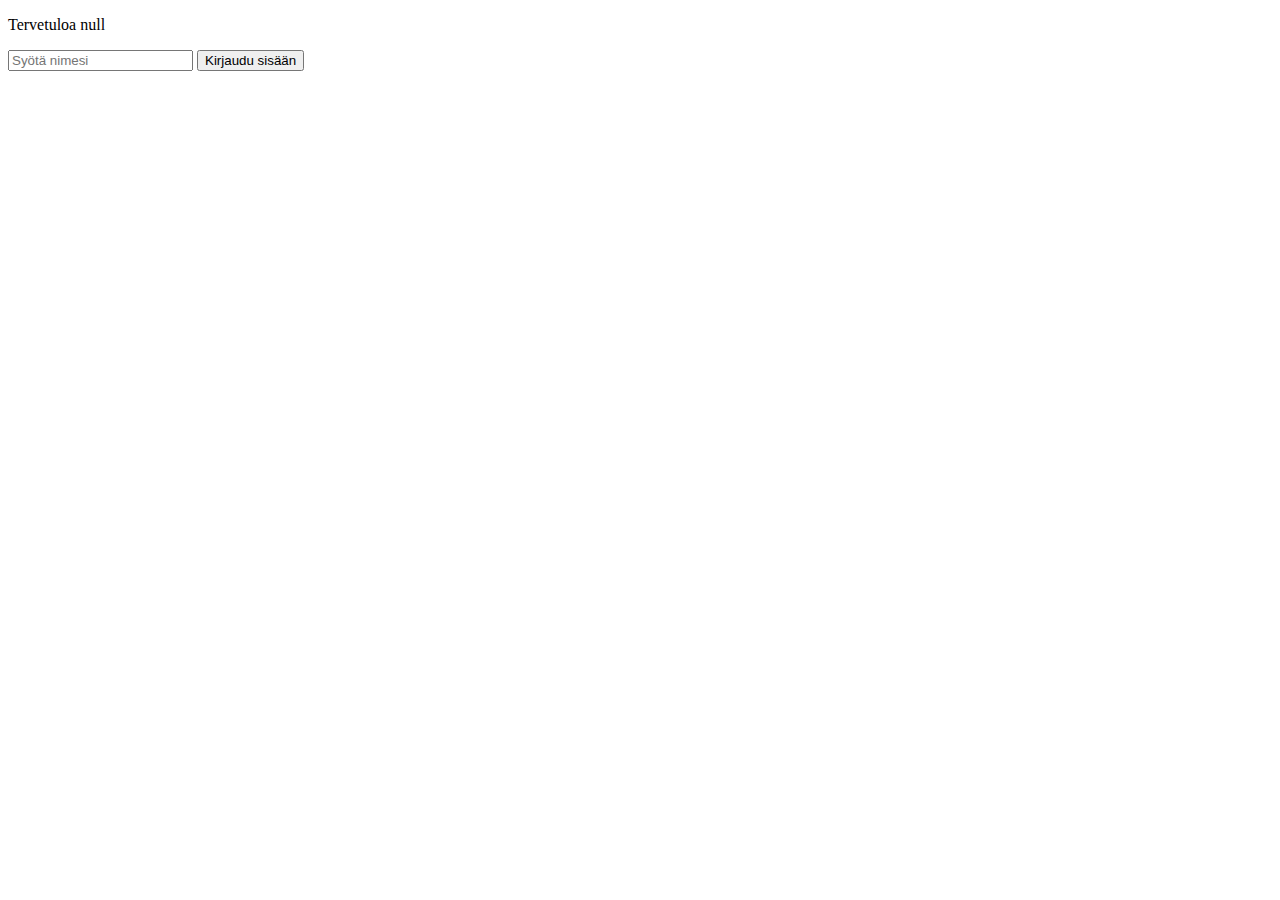
<file: demo7/index.html>
<!DOCTYPE html>
<html lang="fi">

<head>
    <meta charset="UTF-8" />
    <title>demo7</title>
    <script type="text/javascript" language="javascript" src="kirjautuminen.js"></script>
</head>
<body>
    <p id="tervetulo_teksti">Tervetuloa</p>
    <form id="kirjautumis_lomake">
        <input id="nimi" type="text" placeholder="Syötä nimesi" value="" />
        <input id="kirjaudu_nappi" type="submit" value="Kirjaudu sisään" onClick="kirjaudu()" />
    </form>
</body>
</html>
</file>
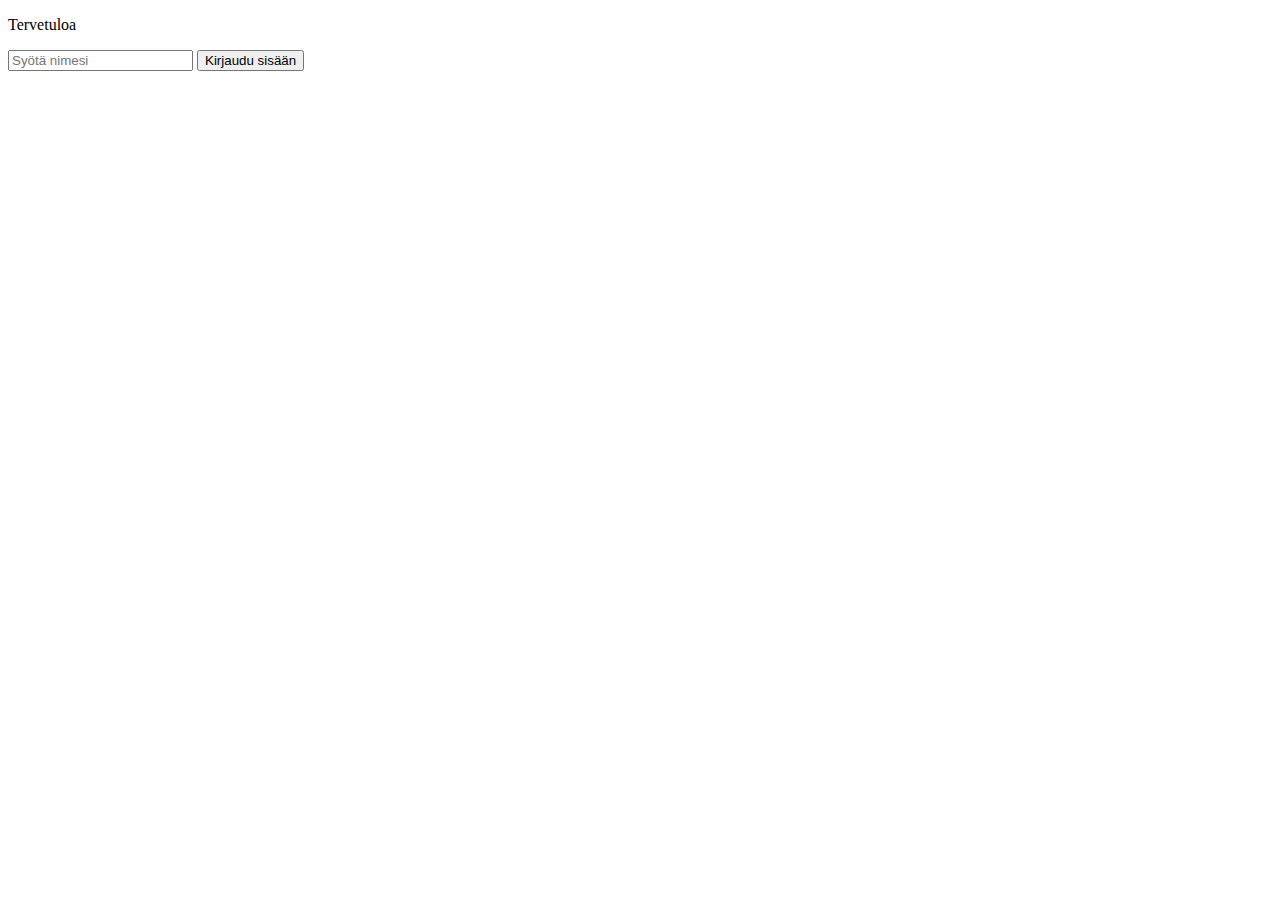
<file: demo8/index.html>
<!DOCTYPE html>
<html lang="fi">

<head>
    <meta charset="UTF-8" />
    <title>demo8</title>
    <script type="text/javascript" language="javascript" src="kirjautuminen.js"></script>
</head>
<body>
    <p id="tervetulo_teksti">Tervetuloa</p>
    <form id="kirjautumis_lomake">
        <input id="nimi" type="text" placeholder="Syötä nimesi" value="" />
        <input id="kirjaudu_nappi" type="submit" value="Kirjaudu sisään" onClick="kirjaudu()" />
    </form>
    <button id="kirjaudu_ulos" style="display:none;" onClick="kirjauduUlos()">Kirjaudu ulos</button>
</body>
</html>
</file>
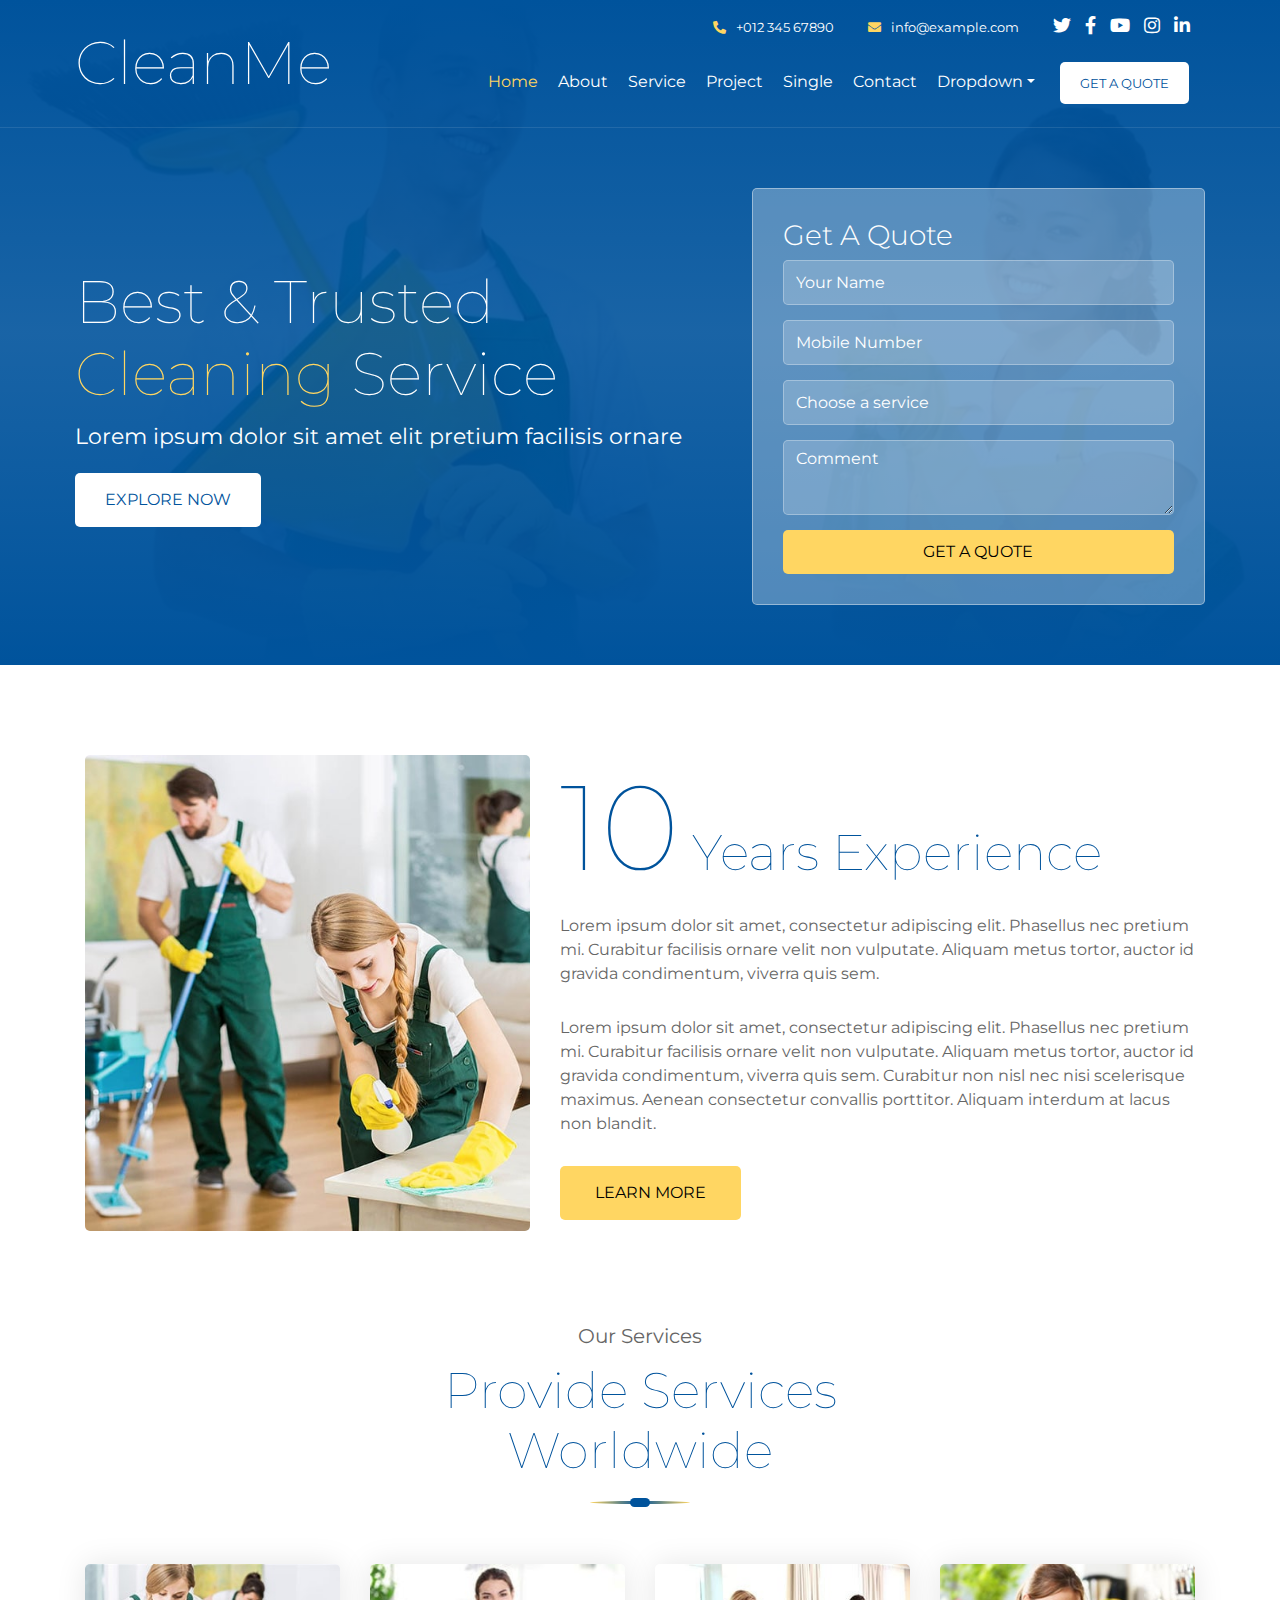
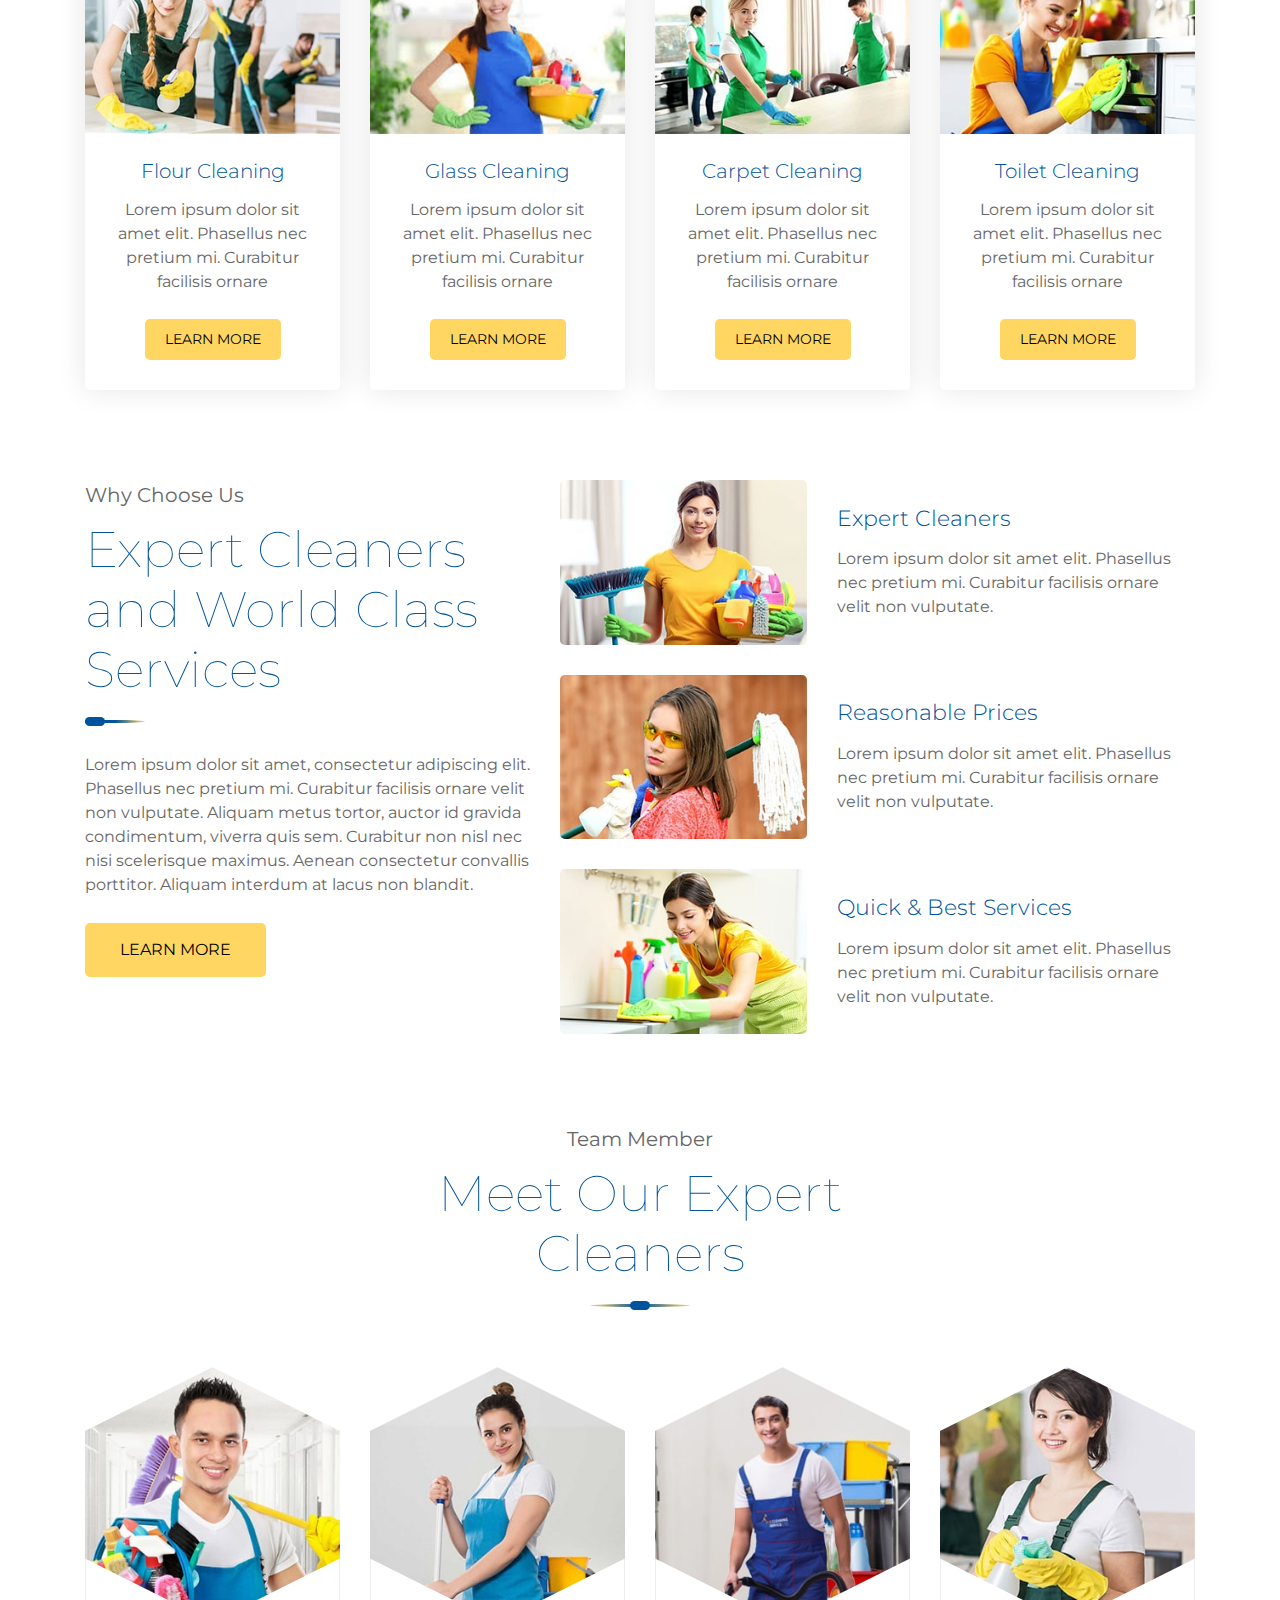
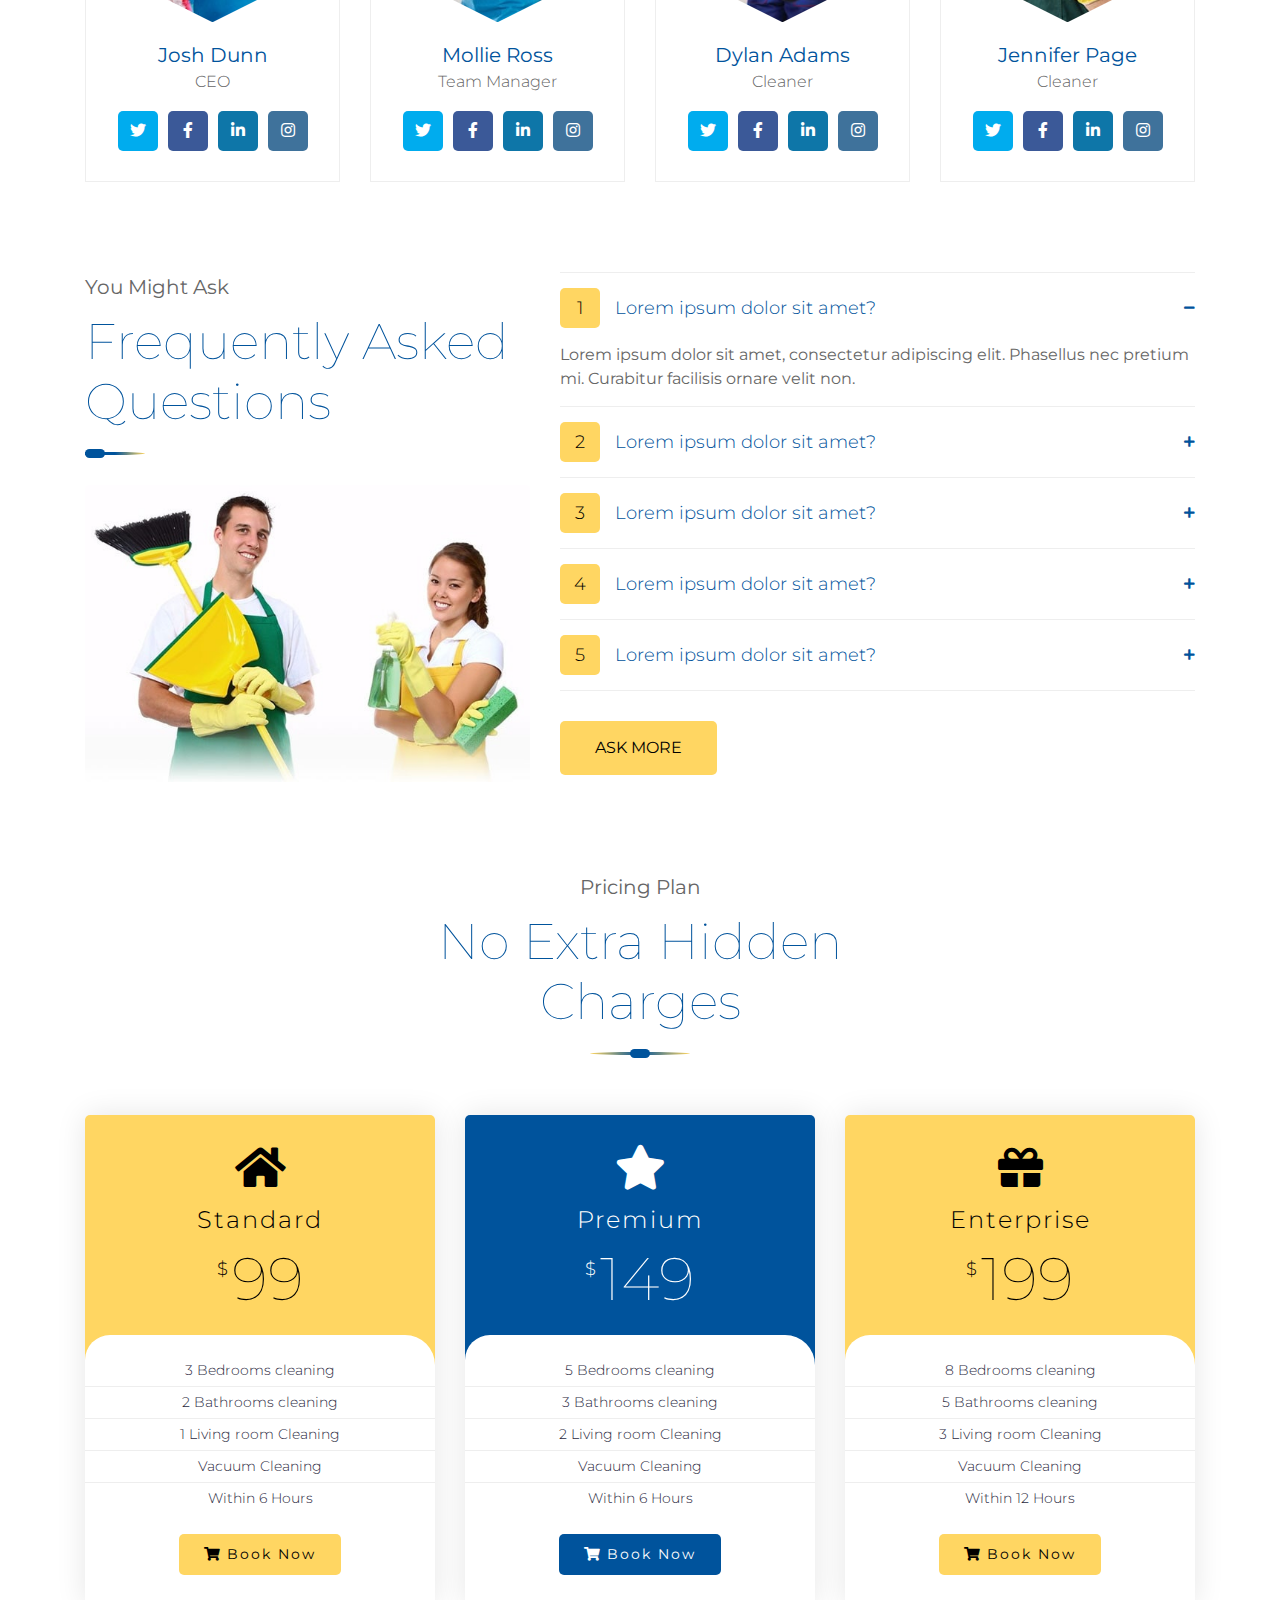
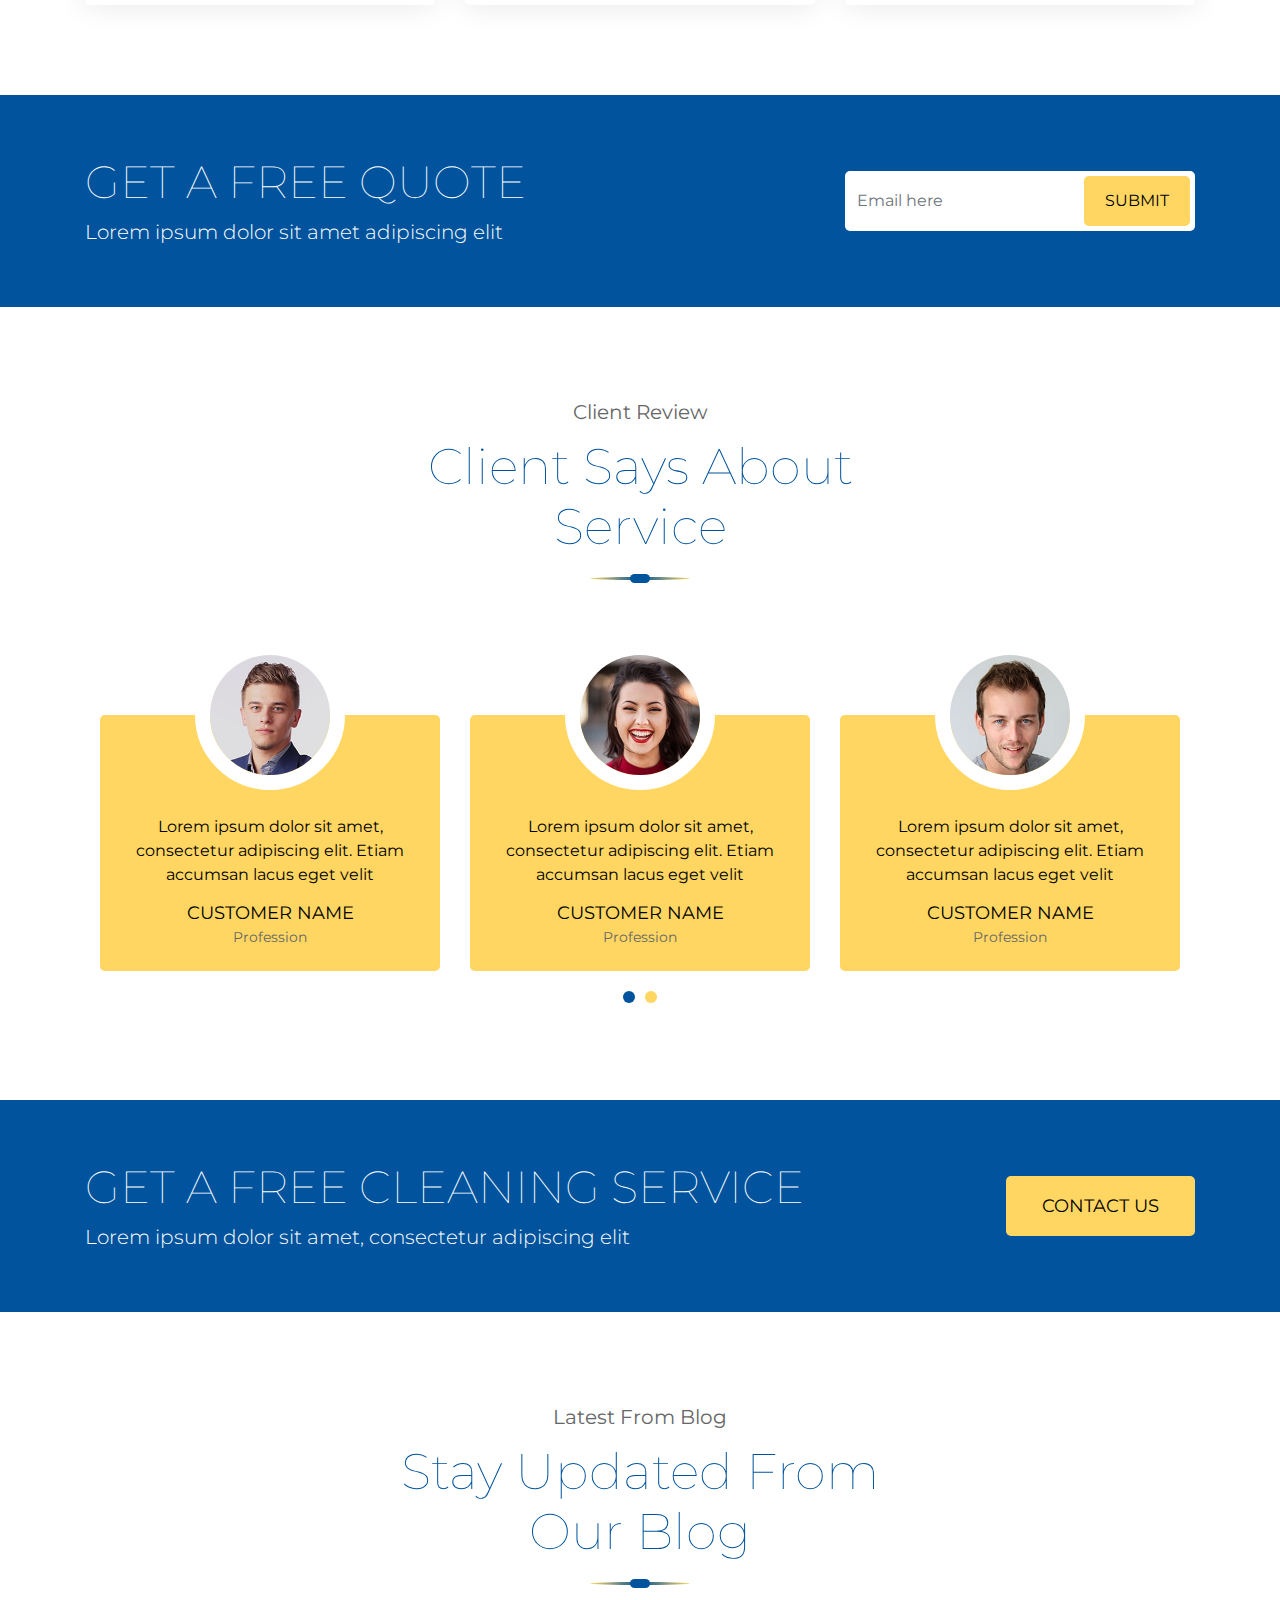
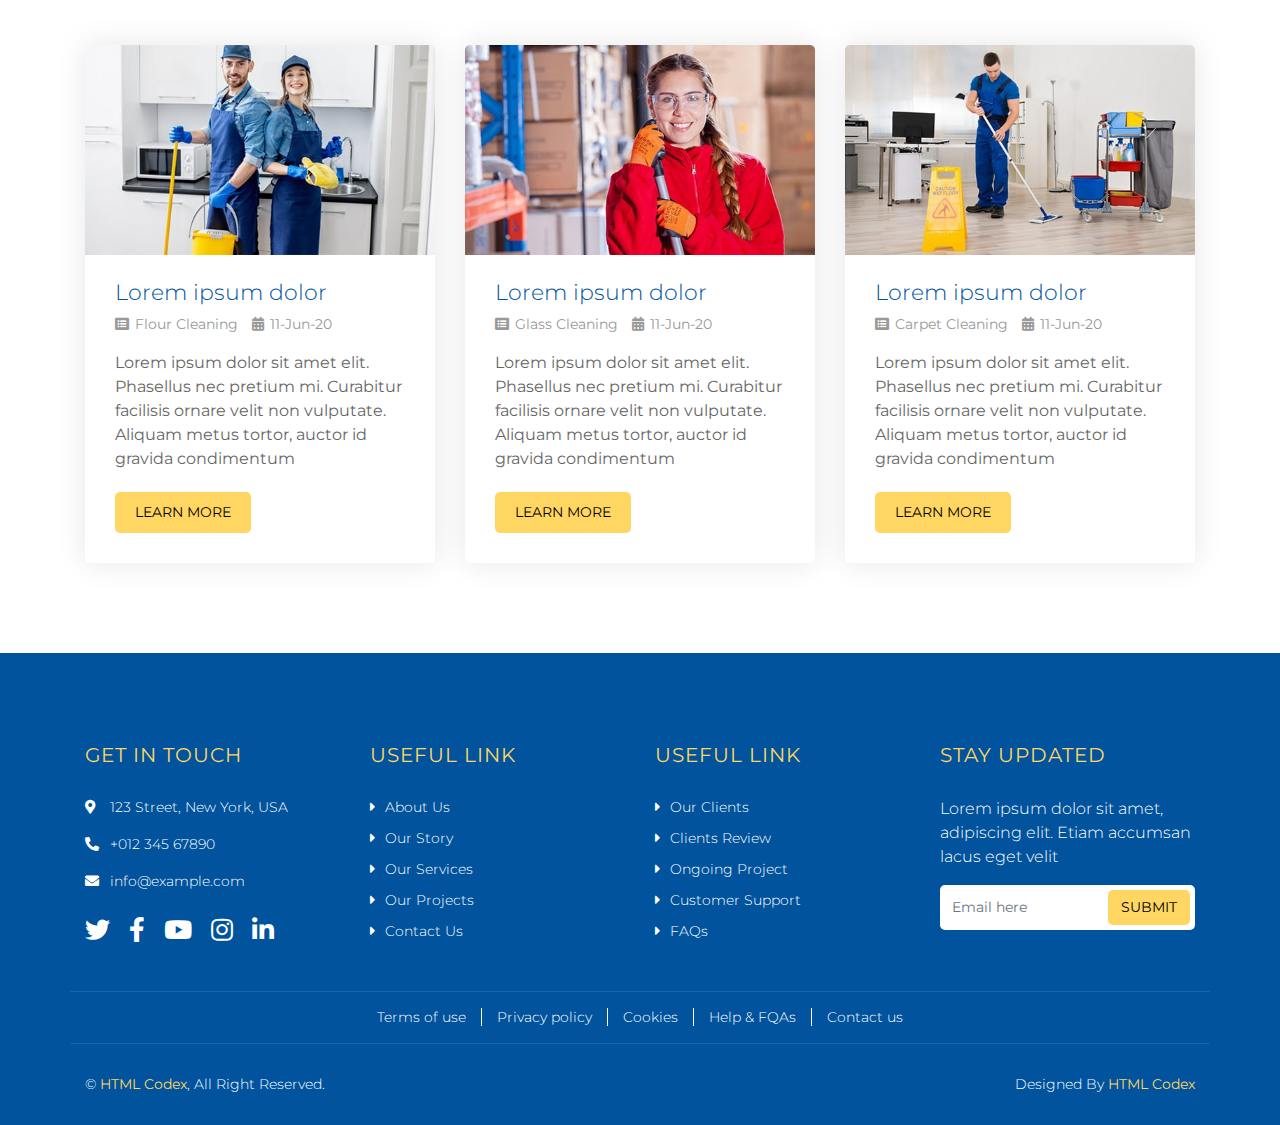
<file: demo9 - pohja/index.html>
<!DOCTYPE html>
<html lang="en">
    <head>
        <meta charset="utf-8">
        <title>CleanMe - Cleaning Company Website Template</title>
        <meta content="width=device-width, initial-scale=1.0" name="viewport">
        <meta content="Cleaning Company Website Template" name="keywords">
        <meta content="Cleaning Company Website Template" name="description">

        <!-- Favicon -->
        <link href="img/favicon.ico" rel="icon">

        <!-- Google Font -->
        <link href="https://fonts.googleapis.com/css2?family=Montserrat:wght@100;300;400&display=swap" rel="stylesheet">
        
        <!-- CSS Libraries -->
        <link href="https://stackpath.bootstrapcdn.com/bootstrap/4.4.1/css/bootstrap.min.css" rel="stylesheet">
        <link href="https://cdnjs.cloudflare.com/ajax/libs/font-awesome/5.10.0/css/all.min.css" rel="stylesheet">
        <link href="lib/owlcarousel/assets/owl.carousel.min.css" rel="stylesheet">
        <link href="lib/lightbox/css/lightbox.min.css" rel="stylesheet">

        <!-- Template Stylesheet -->
        <link href="css/style.css" rel="stylesheet">
    </head>

    <body>
        <div class="wrapper">
            <!-- Header Start -->
            <div class="header home">
                <div class="container-fluid">
                    <div class="header-top row align-items-center">
                        <div class="col-lg-3">
                            <div class="brand">
                                <a href="index.html">
                                    CleanMe
                                    <!-- <img src="img/logo.png" alt="Logo"> -->
                                </a>
                            </div>
                        </div>
                        <div class="col-lg-9">
                            <div class="topbar">
                                <div class="topbar-col">
                                    <a href="tel:+012 345 67890"><i class="fa fa-phone-alt"></i>+012 345 67890</a>
                                </div>
                                <div class="topbar-col">
                                    <a href="mailto:info@example.com"><i class="fa fa-envelope"></i>info@example.com</a>
                                </div>
                                <div class="topbar-col">
                                    <div class="topbar-social">
                                        <a href=""><i class="fab fa-twitter"></i></a>
                                        <a href=""><i class="fab fa-facebook-f"></i></a>
                                        <a href=""><i class="fab fa-youtube"></i></a>
                                        <a href=""><i class="fab fa-instagram"></i></a>
                                        <a href=""><i class="fab fa-linkedin-in"></i></a>
                                    </div>
                                </div>
                            </div>
                            <div class="navbar navbar-expand-lg bg-light navbar-light">
                                <a href="#" class="navbar-brand">MENU</a>
                                <button type="button" class="navbar-toggler" data-toggle="collapse" data-target="#navbarCollapse">
                                    <span class="navbar-toggler-icon"></span>
                                </button>

                                <div class="collapse navbar-collapse justify-content-between" id="navbarCollapse">
                                    <div class="navbar-nav ml-auto">
                                        <a href="index.html" class="nav-item nav-link active">Home</a>
                                        <a href="about.html" class="nav-item nav-link">About</a>
                                        <a href="service.html" class="nav-item nav-link">Service</a>
                                        <a href="portfolio.html" class="nav-item nav-link">Project</a>
                                        <a href="single.html" class="nav-item nav-link">Single</a>
                                        <a href="contact.html" class="nav-item nav-link">Contact</a>
                                        <div class="nav-item dropdown">
                                            <a href="#" class="nav-link dropdown-toggle" data-toggle="dropdown">Dropdown</a>
                                            <div class="dropdown-menu">
                                                <a href="#" class="dropdown-item">Sub Item 1</a>
                                                <a href="#" class="dropdown-item">Sub Item 2</a>
                                            </div>
                                        </div>
                                        <a href="#" class="btn">Get A Quote</a>
                                    </div>
                                </div>
                            </div>
                        </div>
                    </div>
                    
                    <div class="hero row align-items-center">
                        <div class="col-md-7">
                            <h2>Best & Trusted</h2>
                            <h2><span>Cleaning</span> Service</h2>
                            <p>Lorem ipsum dolor sit amet elit pretium facilisis ornare</p>
                            <a class="btn" href="">Explore Now</a>
                        </div>
                        <div class="col-md-5">
                            <div class="form">
                                <h3>Get A Quote</h3>
                                <form>
                                    <input class="form-control" type="text" placeholder="Your Name">
                                    <input class="form-control" type="text" placeholder="Mobile Number">
                                    <div class="control-group">
                                        <select class="custom-select">
                                            <option selected>Choose a service</option>
                                            <option value="1">House Cleaning</option>
                                            <option value="2">Apartment Cleaning</option>
                                            <option value="3">Office Cleaning</option>
                                        </select>
                                    </div>
                                    <textarea class="form-control" placeholder="Comment"></textarea>
                                    <button class="btn btn-block">Get A Quote</button>
                                </form>
                            </div>
                        </div>
                    </div>
                </div>
            </div>
            <!-- Header End -->
            
            
            <!-- About Start -->
            <div class="about">
                <div class="container">
                    <div class="row">
                        <div class="col-lg-5 col-md-6">
                            <div class="about-img">
                                <img src="img/about.jpg" alt="Image">
                            </div>
                        </div>
                        <div class="col-lg-7 col-md-6">
                            <div class="about-text">
                                <h2><span>10</span> Years Experience</h2>
                                <p>
                                    Lorem ipsum dolor sit amet, consectetur adipiscing elit. Phasellus nec pretium mi. Curabitur facilisis ornare velit non vulputate. Aliquam metus tortor, auctor id gravida condimentum, viverra quis sem.
                                </p>
                                <p>
                                    Lorem ipsum dolor sit amet, consectetur adipiscing elit. Phasellus nec pretium mi. Curabitur facilisis ornare velit non vulputate. Aliquam metus tortor, auctor id gravida condimentum, viverra quis sem. Curabitur non nisl nec nisi scelerisque maximus. Aenean consectetur convallis porttitor. Aliquam interdum at lacus non blandit.
                                </p>
                                <a class="btn" href="">Learn More</a>
                            </div>
                        </div>
                    </div>
                </div>
            </div>
            <!-- About End -->


            <!-- Service Start -->
            <div class="service">
                <div class="container">
                    <div class="section-header">
                        <p>Our Services</p>
                        <h2>Provide Services Worldwide</h2>
                    </div>
                    <div class="row">
                        <div class="col-lg-3 col-md-6">
                            <div class="service-item">
                                <img src="img/service-1.jpg" alt="Service">
                                <h3>Flour Cleaning</h3>
                                <p>
                                    Lorem ipsum dolor sit amet elit. Phasellus nec pretium mi. Curabitur facilisis ornare
                                </p>
                                <a class="btn" href="">Learn More</a>
                            </div>
                        </div>
                        <div class="col-lg-3 col-md-6">
                            <div class="service-item">
                                <img src="img/service-2.jpg" alt="Service">
                                <h3>Glass Cleaning</h3>
                                <p>
                                    Lorem ipsum dolor sit amet elit. Phasellus nec pretium mi. Curabitur facilisis ornare
                                </p>
                                <a class="btn" href="">Learn More</a>
                            </div>
                        </div>
                        <div class="col-lg-3 col-md-6">
                            <div class="service-item">
                                <img src="img/service-3.jpg" alt="Service">
                                <h3>Carpet Cleaning</h3>
                                <p>
                                    Lorem ipsum dolor sit amet elit. Phasellus nec pretium mi. Curabitur facilisis ornare
                                </p>
                                <a class="btn" href="">Learn More</a>
                            </div>
                        </div>
                        <div class="col-lg-3 col-md-6">
                            <div class="service-item">
                                <img src="img/service-4.jpg" alt="Service">
                                <h3>Toilet Cleaning</h3>
                                <p>
                                    Lorem ipsum dolor sit amet elit. Phasellus nec pretium mi. Curabitur facilisis ornare
                                </p>
                                <a class="btn" href="">Learn More</a>
                            </div>
                        </div>
                    </div>
                </div>
            </div>
            <!-- Service End -->
            
            
            <!-- Feature Start -->
            <div class="feature">
                <div class="container">
                    <div class="row">
                        <div class="col-md-5">
                            <div class="section-header left">
                                <p>Why Choose Us</p>
                                <h2>Expert Cleaners and World Class Services</h2>
                            </div>
                            <p>
                                Lorem ipsum dolor sit amet, consectetur adipiscing elit. Phasellus nec pretium mi. Curabitur facilisis ornare velit non vulputate. Aliquam metus tortor, auctor id gravida condimentum, viverra quis sem. Curabitur non nisl nec nisi scelerisque maximus. Aenean consectetur convallis porttitor. Aliquam interdum at lacus non blandit.
                            </p>
                            <a class="btn" href="">Learn More</a>
                        </div>
                        <div class="col-md-7">
                            <div class="row align-items-center feature-item">
                                <div class="col-5">
                                    <img src="img/feature-1.jpg" alt="Feature">
                                </div>
                                <div class="col-7">
                                    <h3>Expert Cleaners</h3>
                                    <p>
                                        Lorem ipsum dolor sit amet elit. Phasellus nec pretium mi. Curabitur facilisis ornare velit non vulputate.
                                    </p>
                                </div>
                            </div>
                            <div class="row align-items-center feature-item">
                                <div class="col-5">
                                    <img src="img/feature-2.jpg" alt="Feature">
                                </div>
                                <div class="col-7">
                                    <h3>Reasonable Prices</h3>
                                    <p>
                                        Lorem ipsum dolor sit amet elit. Phasellus nec pretium mi. Curabitur facilisis ornare velit non vulputate.
                                    </p>
                                </div>
                            </div>
                            <div class="row align-items-center feature-item">
                                <div class="col-5">
                                    <img src="img/feature-3.jpg" alt="Feature">
                                </div>
                                <div class="col-7">
                                    <h3>Quick & Best Services</h3>
                                    <p>
                                        Lorem ipsum dolor sit amet elit. Phasellus nec pretium mi. Curabitur facilisis ornare velit non vulputate.
                                    </p>
                                </div>
                            </div>
                        </div>
                    </div>
                </div>
            </div>
            <!-- Feature End -->
            
            
            <!-- Team Start -->
            <div class="team">
                <div class="container">
                    <div class="section-header">
                        <p>Team Member</p>
                        <h2>Meet Our Expert Cleaners</h2>
                    </div>
                    <div class="row">
                        <div class="col-lg-3 col-md-6">
                            <div class="team-item">
                                <div class="team-img">
                                    <img src="img/team-1.jpg" alt="Team Image">
                                </div>
                                <div class="team-text">
                                    <h2>Josh Dunn</h2>
                                    <h3>CEO</h3>
                                    <div class="team-social">
                                        <a class="social-tw" href=""><i class="fab fa-twitter"></i></a>
                                        <a class="social-fb" href=""><i class="fab fa-facebook-f"></i></a>
                                        <a class="social-li" href=""><i class="fab fa-linkedin-in"></i></a>
                                        <a class="social-in" href=""><i class="fab fa-instagram"></i></a>
                                    </div>
                                </div>
                            </div>
                        </div>
                        <div class="col-lg-3 col-md-6">
                            <div class="team-item">
                                <div class="team-img">
                                    <img src="img/team-2.jpg" alt="Team Image">
                                </div>
                                <div class="team-text">
                                    <h2>Mollie Ross</h2>
                                    <h3>Team Manager</h3>
                                    <div class="team-social">
                                        <a class="social-tw" href=""><i class="fab fa-twitter"></i></a>
                                        <a class="social-fb" href=""><i class="fab fa-facebook-f"></i></a>
                                        <a class="social-li" href=""><i class="fab fa-linkedin-in"></i></a>
                                        <a class="social-in" href=""><i class="fab fa-instagram"></i></a>
                                    </div>
                                </div>
                            </div>
                        </div>
                        <div class="col-lg-3 col-md-6">
                            <div class="team-item">
                                <div class="team-img">
                                    <img src="img/team-3.jpg" alt="Team Image">
                                </div>
                                <div class="team-text">
                                    <h2>Dylan Adams</h2>
                                    <h3>Cleaner</h3>
                                    <div class="team-social">
                                        <a class="social-tw" href=""><i class="fab fa-twitter"></i></a>
                                        <a class="social-fb" href=""><i class="fab fa-facebook-f"></i></a>
                                        <a class="social-li" href=""><i class="fab fa-linkedin-in"></i></a>
                                        <a class="social-in" href=""><i class="fab fa-instagram"></i></a>
                                    </div>
                                </div>
                            </div>
                        </div>
                        <div class="col-lg-3 col-md-6">
                            <div class="team-item">
                                <div class="team-img">
                                    <img src="img/team-4.jpg" alt="Team Image">
                                </div>
                                <div class="team-text">
                                    <h2>Jennifer Page</h2>
                                    <h3>Cleaner</h3>
                                    <div class="team-social">
                                        <a class="social-tw" href=""><i class="fab fa-twitter"></i></a>
                                        <a class="social-fb" href=""><i class="fab fa-facebook-f"></i></a>
                                        <a class="social-li" href=""><i class="fab fa-linkedin-in"></i></a>
                                        <a class="social-in" href=""><i class="fab fa-instagram"></i></a>
                                    </div>
                                </div>
                            </div>
                        </div>
                    </div>
                </div>
            </div>
            <!-- Team End -->


            <!-- FAQs Start -->
            <div class="faqs">
                <div class="container">
                    <div class="row">
                        <div class="col-md-5">
                            <div class="section-header left">
                                <p>You Might Ask</p>
                                <h2>Frequently Asked Questions</h2>
                            </div>
                            <img src="img/faqs.jpg" alt="Image">
                        </div>
                        <div class="col-md-7">
                            <div id="accordion">
                                <div class="card">
                                    <div class="card-header">
                                        <a class="card-link collapsed" data-toggle="collapse" href="#collapseOne" aria-expanded="true">
                                            <span>1</span> Lorem ipsum dolor sit amet?
                                        </a>
                                    </div>
                                    <div id="collapseOne" class="collapse show" data-parent="#accordion">
                                        <div class="card-body">
                                            Lorem ipsum dolor sit amet, consectetur adipiscing elit. Phasellus nec pretium mi. Curabitur facilisis ornare velit non.
                                        </div>
                                    </div>
                                </div>
                                <div class="card">
                                    <div class="card-header">
                                        <a class="card-link" data-toggle="collapse" href="#collapseTwo">
                                            <span>2</span> Lorem ipsum dolor sit amet?
                                        </a>
                                    </div>
                                    <div id="collapseTwo" class="collapse" data-parent="#accordion">
                                        <div class="card-body">
                                            Lorem ipsum dolor sit amet, consectetur adipiscing elit. Phasellus nec pretium mi. Curabitur facilisis ornare velit non.
                                        </div>
                                    </div>
                                </div>
                                <div class="card">
                                    <div class="card-header">
                                        <a class="card-link" data-toggle="collapse" href="#collapseThree">
                                            <span>3</span> Lorem ipsum dolor sit amet?
                                        </a>
                                    </div>
                                    <div id="collapseThree" class="collapse" data-parent="#accordion">
                                        <div class="card-body">
                                            Lorem ipsum dolor sit amet, consectetur adipiscing elit. Phasellus nec pretium mi. Curabitur facilisis ornare velit non.
                                        </div>
                                    </div>
                                </div>
                                <div class="card">
                                    <div class="card-header">
                                        <a class="card-link" data-toggle="collapse" href="#collapseFour">
                                            <span>4</span> Lorem ipsum dolor sit amet?
                                        </a>
                                    </div>
                                    <div id="collapseFour" class="collapse" data-parent="#accordion">
                                        <div class="card-body">
                                            Lorem ipsum dolor sit amet, consectetur adipiscing elit. Phasellus nec pretium mi. Curabitur facilisis ornare velit non.
                                        </div>
                                    </div>
                                </div>
                                <div class="card">
                                    <div class="card-header">
                                        <a class="card-link" data-toggle="collapse" href="#collapseFour">
                                            <span>5</span> Lorem ipsum dolor sit amet?
                                        </a>
                                    </div>
                                    <div id="collapseFour" class="collapse" data-parent="#accordion">
                                        <div class="card-body">
                                            Lorem ipsum dolor sit amet, consectetur adipiscing elit. Phasellus nec pretium mi. Curabitur facilisis ornare velit non.
                                        </div>
                                    </div>
                                </div> 
                            </div>
                            <a class="btn" href="">Ask more</a>
                        </div>
                    </div>
                </div>
            </div>
            <!-- FAQs End -->
            
            
            <!-- Pricing Plan Start -->
            <div class="price">
                <div class="container">
                    <div class="section-header">
                        <p>Pricing Plan</p>
                        <h2>No Extra Hidden Charges</h2>
                    </div>
                    <div class="row">
                        <div class="col-md-4">
                            <div class="price-item">
                                <div class="price-header">
                                    <div class="price-icon">
                                        <i class="fa fa-home"></i>
                                    </div>
                                    <div class="price-title">
                                        <h2>Standard</h2>
                                    </div>
                                    <div class="price-pricing">
                                        <h2><small>$</small>99</h2>
                                    </div>
                                </div>
                                <div class="price-body">
                                    <div class="price-des">
                                        <ul>
                                            <li>3 Bedrooms cleaning</li>
                                            <li>2 Bathrooms cleaning</li>
                                            <li>1 Living room Cleaning</li>
                                            <li>Vacuum Cleaning</li>
                                            <li>Within 6 Hours</li>
                                        </ul>
                                    </div>
                                </div>
                                <div class="price-footer">
                                    <div class="price-action">
                                        <a href=""><i class="fa fa-shopping-cart"></i>Book Now</a>
                                    </div>
                                </div>
                            </div>
                        </div>
                        <div class="col-md-4">
                            <div class="price-item featured-item">
                                <div class="price-header">
                                    <div class="price-icon">
                                        <i class="fa fa-star"></i>
                                    </div>
                                    <div class="price-title">
                                        <h2>Premium</h2>
                                    </div>
                                    <div class="price-pricing">
                                        <h2><small>$</small>149</h2>
                                    </div>
                                </div>
                                <div class="price-body">
                                    <div class="price-des">
                                        <ul>
                                            <li>5 Bedrooms cleaning</li>
                                            <li>3 Bathrooms cleaning</li>
                                            <li>2 Living room Cleaning</li>
                                            <li>Vacuum Cleaning</li>
                                            <li>Within 6 Hours</li>
                                        </ul>
                                    </div>
                                </div>
                                <div class="price-footer">
                                    <div class="price-action">
                                        <a href=""><i class="fa fa-shopping-cart"></i>Book Now</a>
                                    </div>
                                </div>
                            </div>
                        </div>
                        <div class="col-md-4">
                            <div class="price-item">
                                <div class="price-header">
                                    <div class="price-icon">
                                        <i class="fa fa-gift"></i>
                                    </div>
                                    <div class="price-title">
                                        <h2>Enterprise</h2>
                                    </div>
                                    <div class="price-pricing">
                                        <h2><small>$</small>199</h2>
                                    </div>
                                </div>
                                <div class="price-body">
                                    <div class="price-des">
                                        <ul>
                                            <li>8 Bedrooms cleaning</li>
                                            <li>5 Bathrooms cleaning</li>
                                            <li>3 Living room Cleaning</li>
                                            <li>Vacuum Cleaning</li>
                                            <li>Within 12 Hours</li>
                                        </ul>
                                    </div>
                                </div>
                                <div class="price-footer">
                                    <div class="price-action">
                                        <a href=""><i class="fa fa-shopping-cart"></i>Book Now</a>
                                    </div>
                                </div>
                            </div>
                        </div>
                    </div>
                </div>
            </div>
            <!-- Pricing Plan End -->
            
            
            <!-- Newsletter Start -->
            <div class="newsletter">
                <div class="container">
                    <div class="row align-items-center">
                        <div class="col-md-8">
                            <h2>Get A Free Quote</h2>
                            <p>
                                Lorem ipsum dolor sit amet adipiscing elit
                            </p>
                        </div>
                        <div class="col-md-4">
                            <div class="form">
                                <input class="form-control" placeholder="Email here">
                                <button class="btn">Submit</button>
                            </div>
                        </div>
                    </div>
                </div>
            </div>
            <!-- Newsletter End -->


            <!-- Testimonial Start -->
            <div class="testimonial">
                <div class="container">
                    <div class="section-header">
                        <p>Client Review</p>
                        <h2>Client Says About Service</h2>
                    </div>
                    <div class="owl-carousel testimonials-carousel">
                        <div class="testimonial-item">
                            <div class="testimonial-img">
                                <img src="img/testimonial-1.jpg" alt="">
                            </div>
                            <div class="testimonial-content">
                                <p>
                                    Lorem ipsum dolor sit amet, consectetur adipiscing elit. Etiam accumsan lacus eget velit
                                </p>
                                <h3>Customer Name</h3>
                                <h4>Profession</h4>
                            </div>
                        </div>
                        <div class="testimonial-item">
                            <div class="testimonial-img">
                                <img src="img/testimonial-2.jpg" alt="">
                            </div>
                            <div class="testimonial-content">
                                <p>
                                    Lorem ipsum dolor sit amet, consectetur adipiscing elit. Etiam accumsan lacus eget velit
                                </p>
                                <h3>Customer Name</h3>
                                <h4>Profession</h4>
                            </div>
                        </div>
                        <div class="testimonial-item">
                            <div class="testimonial-img">
                                <img src="img/testimonial-3.jpg" alt="">
                            </div>
                            <div class="testimonial-content">
                                <p>
                                    Lorem ipsum dolor sit amet, consectetur adipiscing elit. Etiam accumsan lacus eget velit
                                </p>
                                <h3>Customer Name</h3>
                                <h4>Profession</h4>
                            </div>
                        </div>
                        <div class="testimonial-item">
                            <div class="testimonial-img">
                                <img src="img/testimonial-4.jpg" alt="">
                            </div>
                            <div class="testimonial-content">
                                <p>
                                    Lorem ipsum dolor sit amet, consectetur adipiscing elit. Etiam accumsan lacus eget velit
                                </p>
                                <h3>Customer Name</h3>
                                <h4>Profession</h4>
                            </div>
                        </div>
                    </div>
                </div>
            </div>
            <!-- Testimonial End -->
            
            
            <!-- Call to Action Start -->
            <div class="call-to-action">
                <div class="container">
                    <div class="row align-items-center">
                        <div class="col-md-9">
                            <h2>Get A Free Cleaning Service</h2>
                            <p>
                                Lorem ipsum dolor sit amet, consectetur adipiscing elit
                            </p>
                        </div>
                        <div class="col-md-3">
                            <a class="btn" href="https://htmlcodex.com/contact">Contact Us</a>
                        </div>
                    </div>
                </div>
            </div>
            <!-- Call to Action End -->


            <!-- Blog Start -->
            <div class="blog">
                <div class="container">
                    <div class="section-header">
                        <p>Latest From Blog</p>
                        <h2>Stay Updated From Our Blog</h2>
                    </div>
                    <div class="row">
                        <div class="col-lg-4 col-md-6">
                            <div class="blog-item">
                                <img src="img/blog-1.jpg" alt="Blog">
                                <h3>Lorem ipsum dolor</h3>
                                <div class="meta">
                                    <i class="fa fa-list-alt"></i>
                                    <a href="">Flour Cleaning</a>
                                    <i class="fa fa-calendar-alt"></i>
                                    <p>11-Jun-20</p>
                                </div>
                                <p>
                                    Lorem ipsum dolor sit amet elit. Phasellus nec pretium mi. Curabitur facilisis ornare velit non vulputate. Aliquam metus tortor, auctor id gravida condimentum
                                </p>
                                <a class="btn" href="">Learn More</a>
                            </div>
                        </div>
                        <div class="col-lg-4 col-md-6">
                            <div class="blog-item">
                                <img src="img/blog-2.jpg" alt="Blog">
                                <h3>Lorem ipsum dolor</h3>
                                <div class="meta">
                                    <i class="fa fa-list-alt"></i>
                                    <a href="">Glass Cleaning</a>
                                    <i class="fa fa-calendar-alt"></i>
                                    <p>11-Jun-20</p>
                                </div>
                                <p>
                                    Lorem ipsum dolor sit amet elit. Phasellus nec pretium mi. Curabitur facilisis ornare velit non vulputate. Aliquam metus tortor, auctor id gravida condimentum
                                </p>
                                <a class="btn" href="">Learn More</a>
                            </div>
                        </div>
                        <div class="col-lg-4 col-md-6">
                            <div class="blog-item">
                                <img src="img/blog-3.jpg" alt="Blog">
                                <h3>Lorem ipsum dolor</h3>
                                <div class="meta">
                                    <i class="fa fa-list-alt"></i>
                                    <a href="">Carpet Cleaning</a>
                                    <i class="fa fa-calendar-alt"></i>
                                    <p>11-Jun-20</p>
                                </div>
                                <p>
                                    Lorem ipsum dolor sit amet elit. Phasellus nec pretium mi. Curabitur facilisis ornare velit non vulputate. Aliquam metus tortor, auctor id gravida condimentum
                                </p>
                                <a class="btn" href="">Learn More</a>
                            </div>
                        </div>
                    </div>
                </div>
            </div>
            <!-- Blog End -->


            <!-- Footer Start -->
            <div class="footer">
                <div class="container">
                    <div class="row">
                        <div class="col-md-6 col-lg-3">
                            <div class="footer-contact">
                                <h2>Get In Touch</h2>
                                <p><i class="fa fa-map-marker-alt"></i>123 Street, New York, USA</p>
                                <p><i class="fa fa-phone-alt"></i>+012 345 67890</p>
                                <p><i class="fa fa-envelope"></i>info@example.com</p>
                                <div class="footer-social">
                                    <a href=""><i class="fab fa-twitter"></i></a>
                                    <a href=""><i class="fab fa-facebook-f"></i></a>
                                    <a href=""><i class="fab fa-youtube"></i></a>
                                    <a href=""><i class="fab fa-instagram"></i></a>
                                    <a href=""><i class="fab fa-linkedin-in"></i></a>
                                </div>
                            </div>
                        </div>
                        <div class="col-md-6 col-lg-3">
                            <div class="footer-link">
                                <h2>Useful Link</h2>
                                <a href="">About Us</a>
                                <a href="">Our Story</a>
                                <a href="">Our Services</a>
                                <a href="">Our Projects</a>
                                <a href="">Contact Us</a>
                            </div>
                        </div>
                        <div class="col-md-6 col-lg-3">
                            <div class="footer-link">
                                <h2>Useful Link</h2>
                                <a href="">Our Clients</a>
                                <a href="">Clients Review</a>
                                <a href="">Ongoing Project</a>
                                <a href="">Customer Support</a>
                                <a href="">FAQs</a>
                            </div>
                        </div>
                        <div class="col-md-6 col-lg-3">
                            <div class="footer-form">
                                <h2>Stay Updated</h2>
                                <p>
                                    Lorem ipsum dolor sit amet, adipiscing elit. Etiam accumsan lacus eget velit
                                </p>
                                <input class="form-control" placeholder="Email here">
                                <button class="btn">Submit</button>
                            </div>
                        </div>
                    </div>
                </div>
                <div class="container footer-menu">
                    <div class="f-menu">
                        <a href="">Terms of use</a>
                        <a href="">Privacy policy</a>
                        <a href="">Cookies</a>
                        <a href="">Help & FQAs</a>
                        <a href="">Contact us</a>
                    </div>
                </div>
                <div class="container copyright">
                    <div class="row">
                        <div class="col-md-6">
                            <p>&copy; <a href="https://htmlcodex.com">HTML Codex</a>, All Right Reserved.</p>
                        </div>
                        <div class="col-md-6">
                            <p>Designed By <a href="https://htmlcodex.com">HTML Codex</a></p>
                        </div>
                    </div>
                </div>
            </div>
            <!-- Footer End -->
            
            <a href="#" class="back-to-top"><i class="fa fa-chevron-up"></i></a>
        </div>

        <!-- JavaScript Libraries -->
        <script src="https://code.jquery.com/jquery-3.4.1.min.js"></script>
        <script src="https://stackpath.bootstrapcdn.com/bootstrap/4.4.1/js/bootstrap.bundle.min.js"></script>
        <script src="lib/easing/easing.min.js"></script>
        <script src="lib/owlcarousel/owl.carousel.min.js"></script>
        <script src="lib/isotope/isotope.pkgd.min.js"></script>
        <script src="lib/lightbox/js/lightbox.min.js"></script>

        <!-- Template Javascript -->
        <script src="js/main.js"></script>
    </body>
</html>
</file>
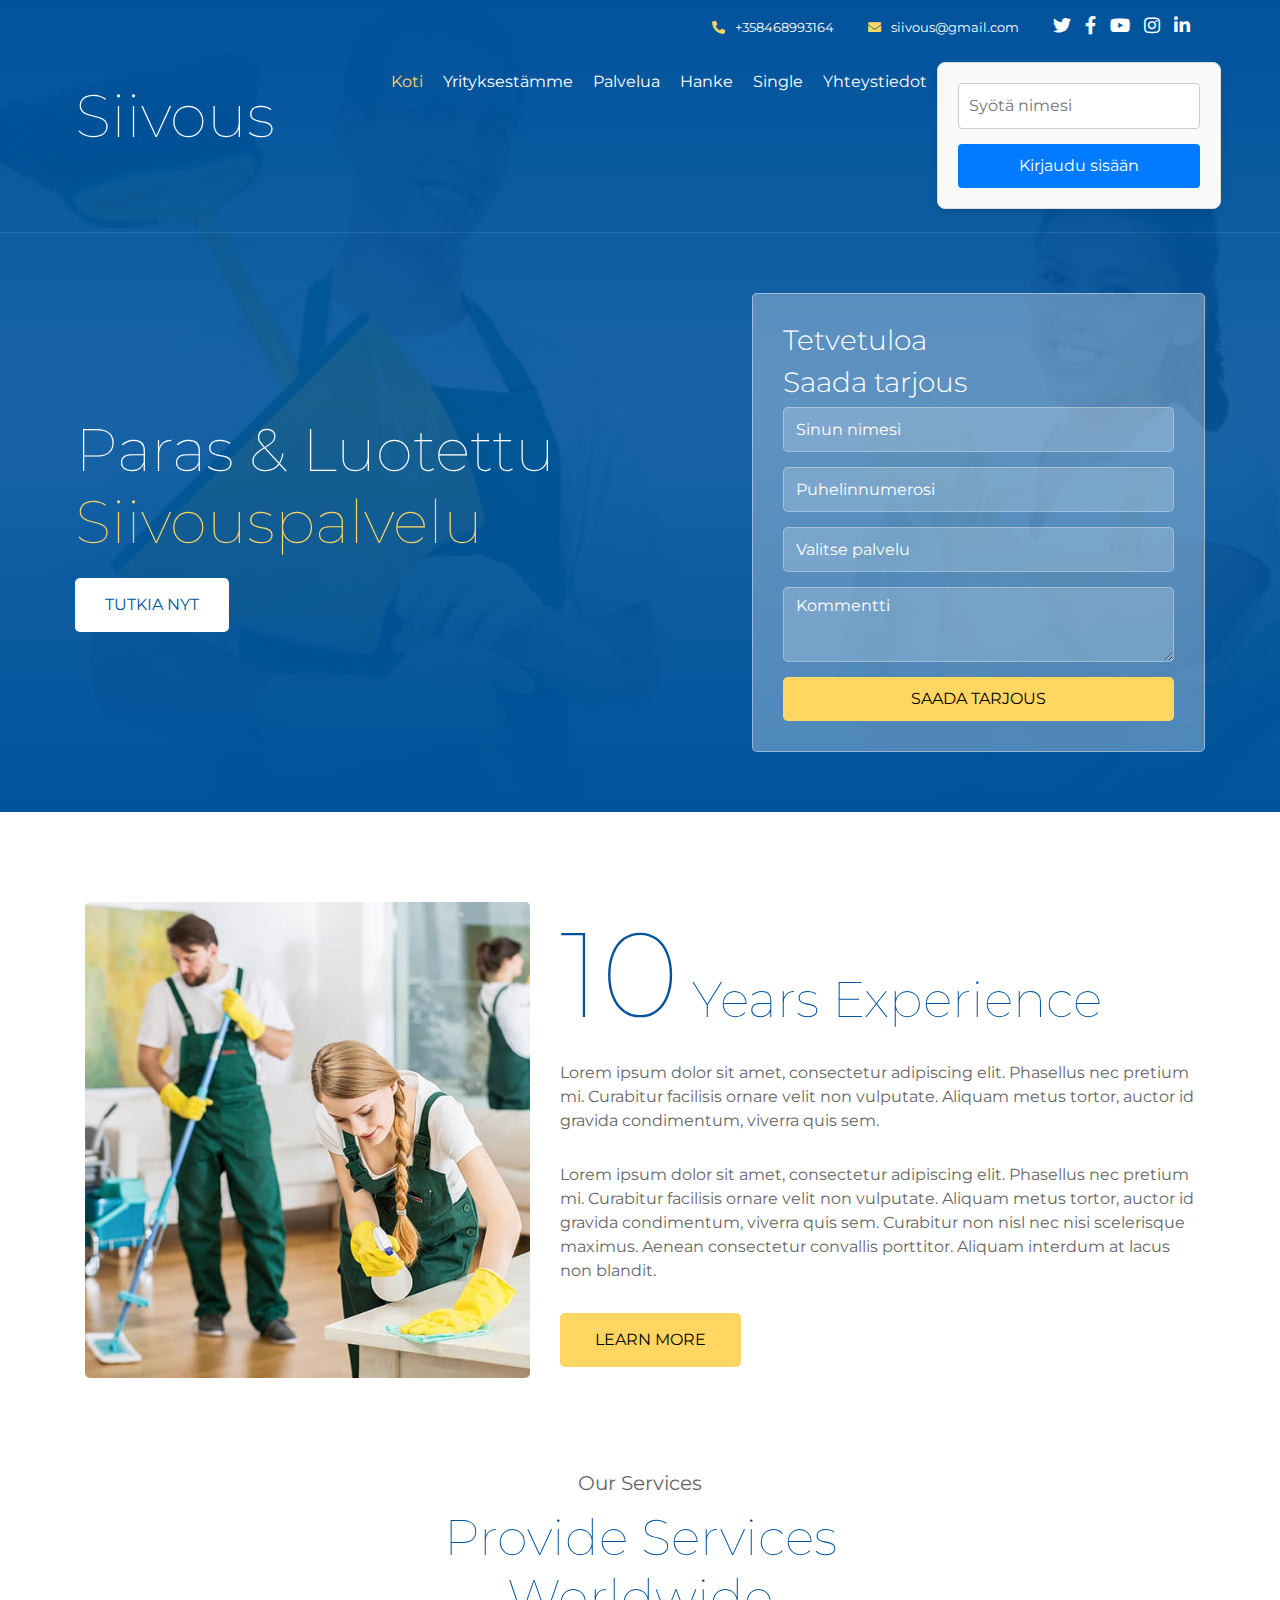
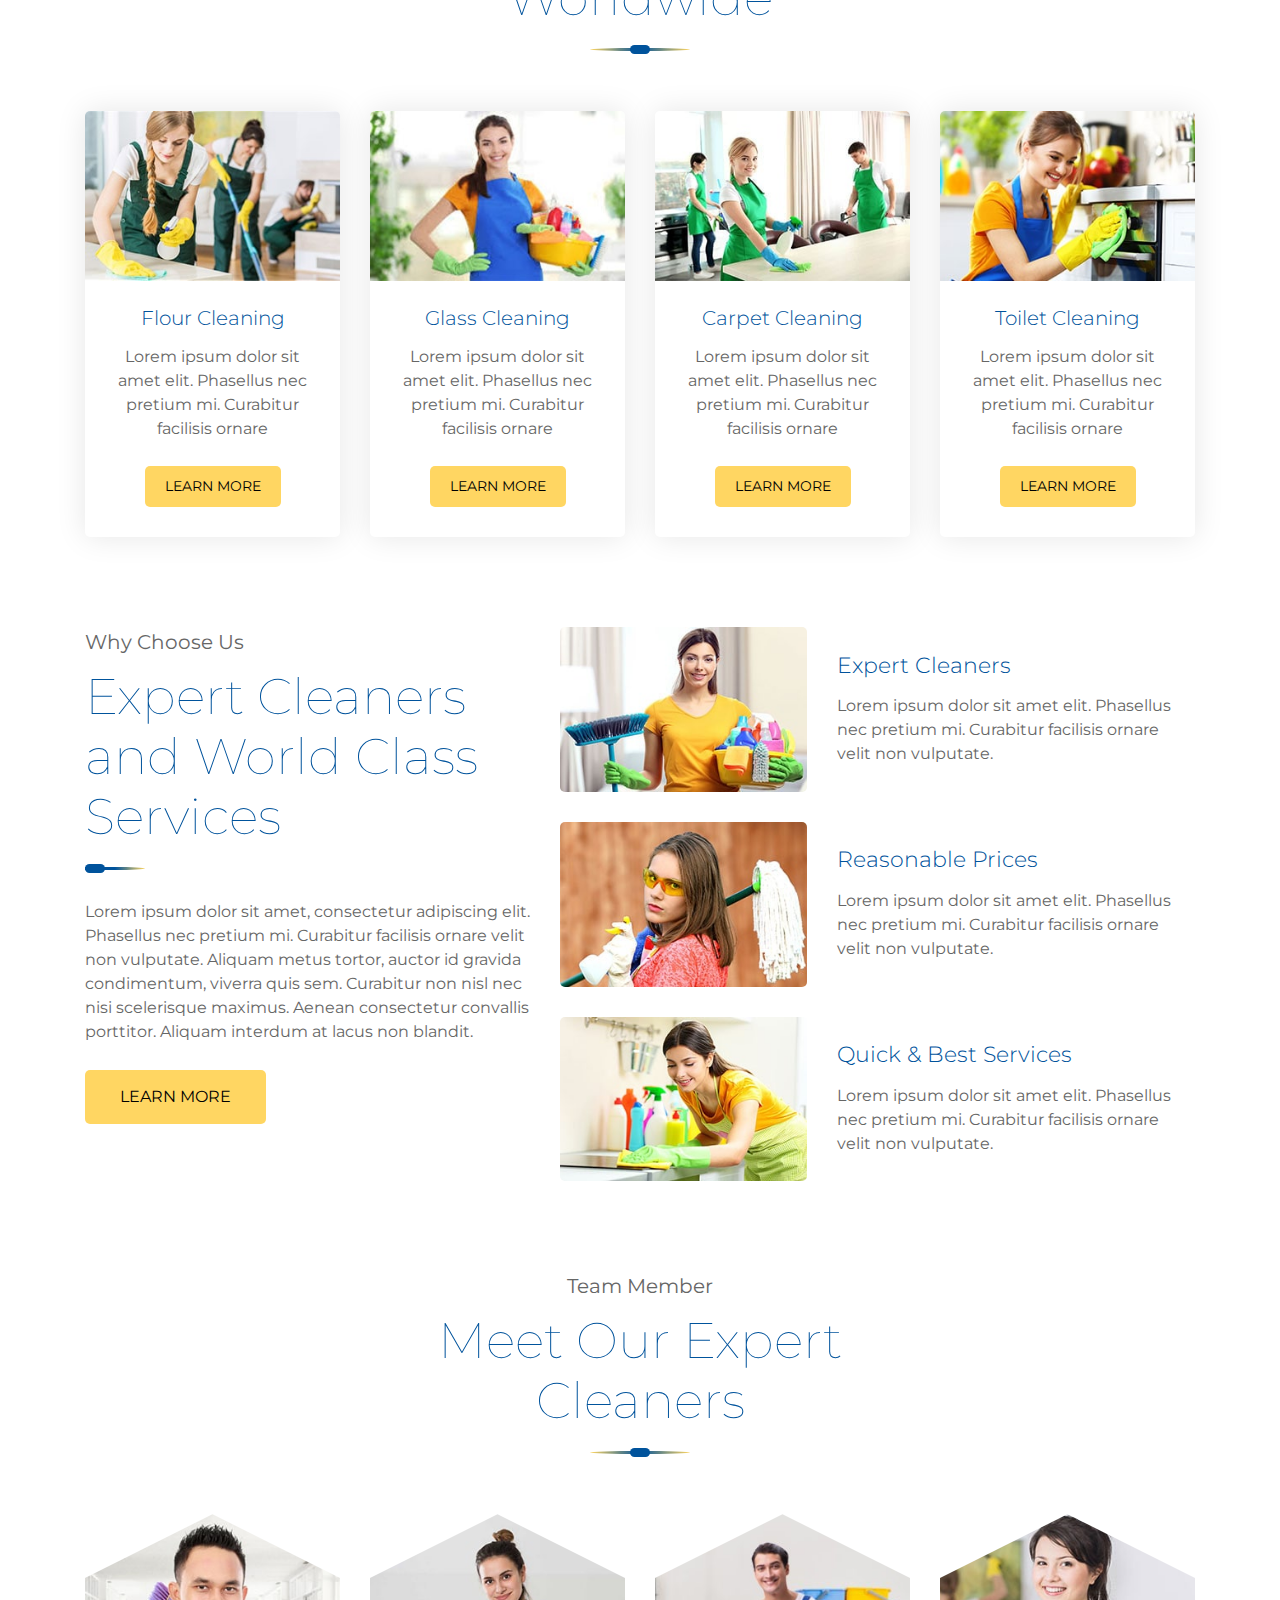
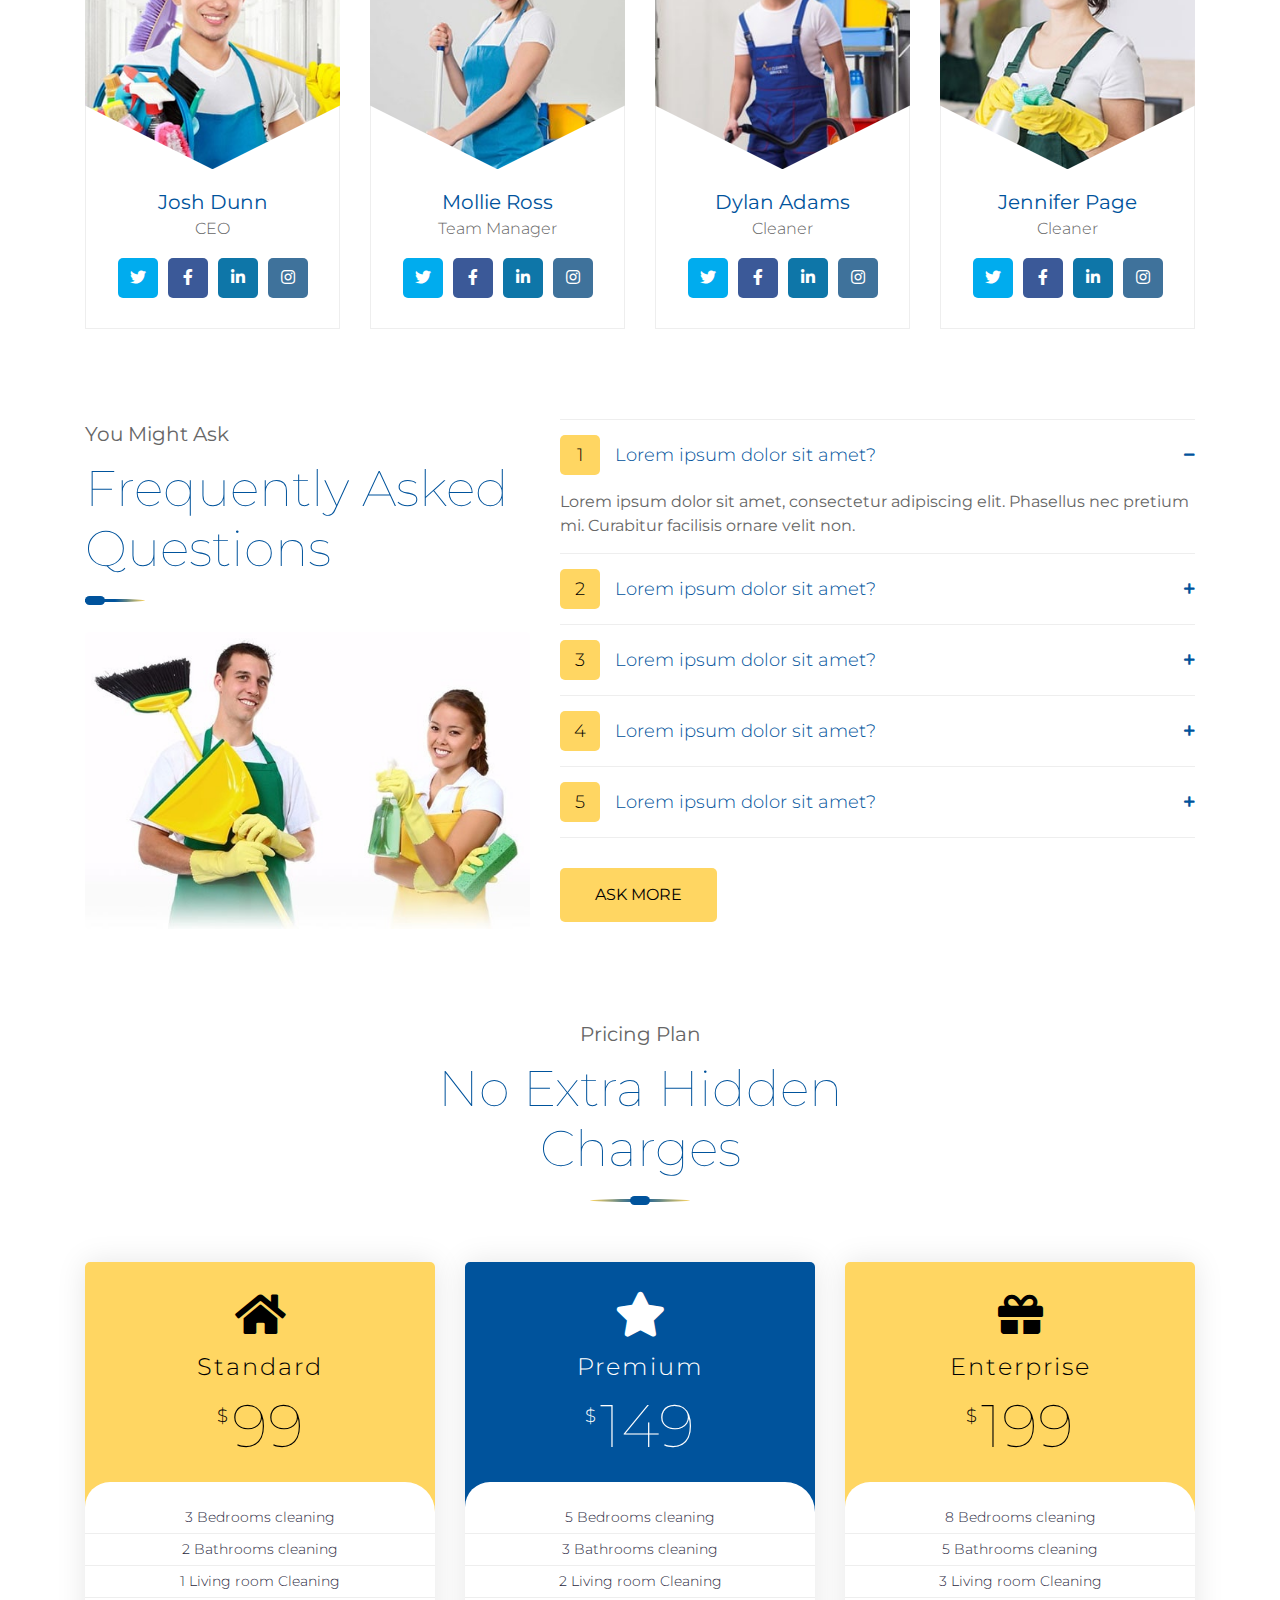
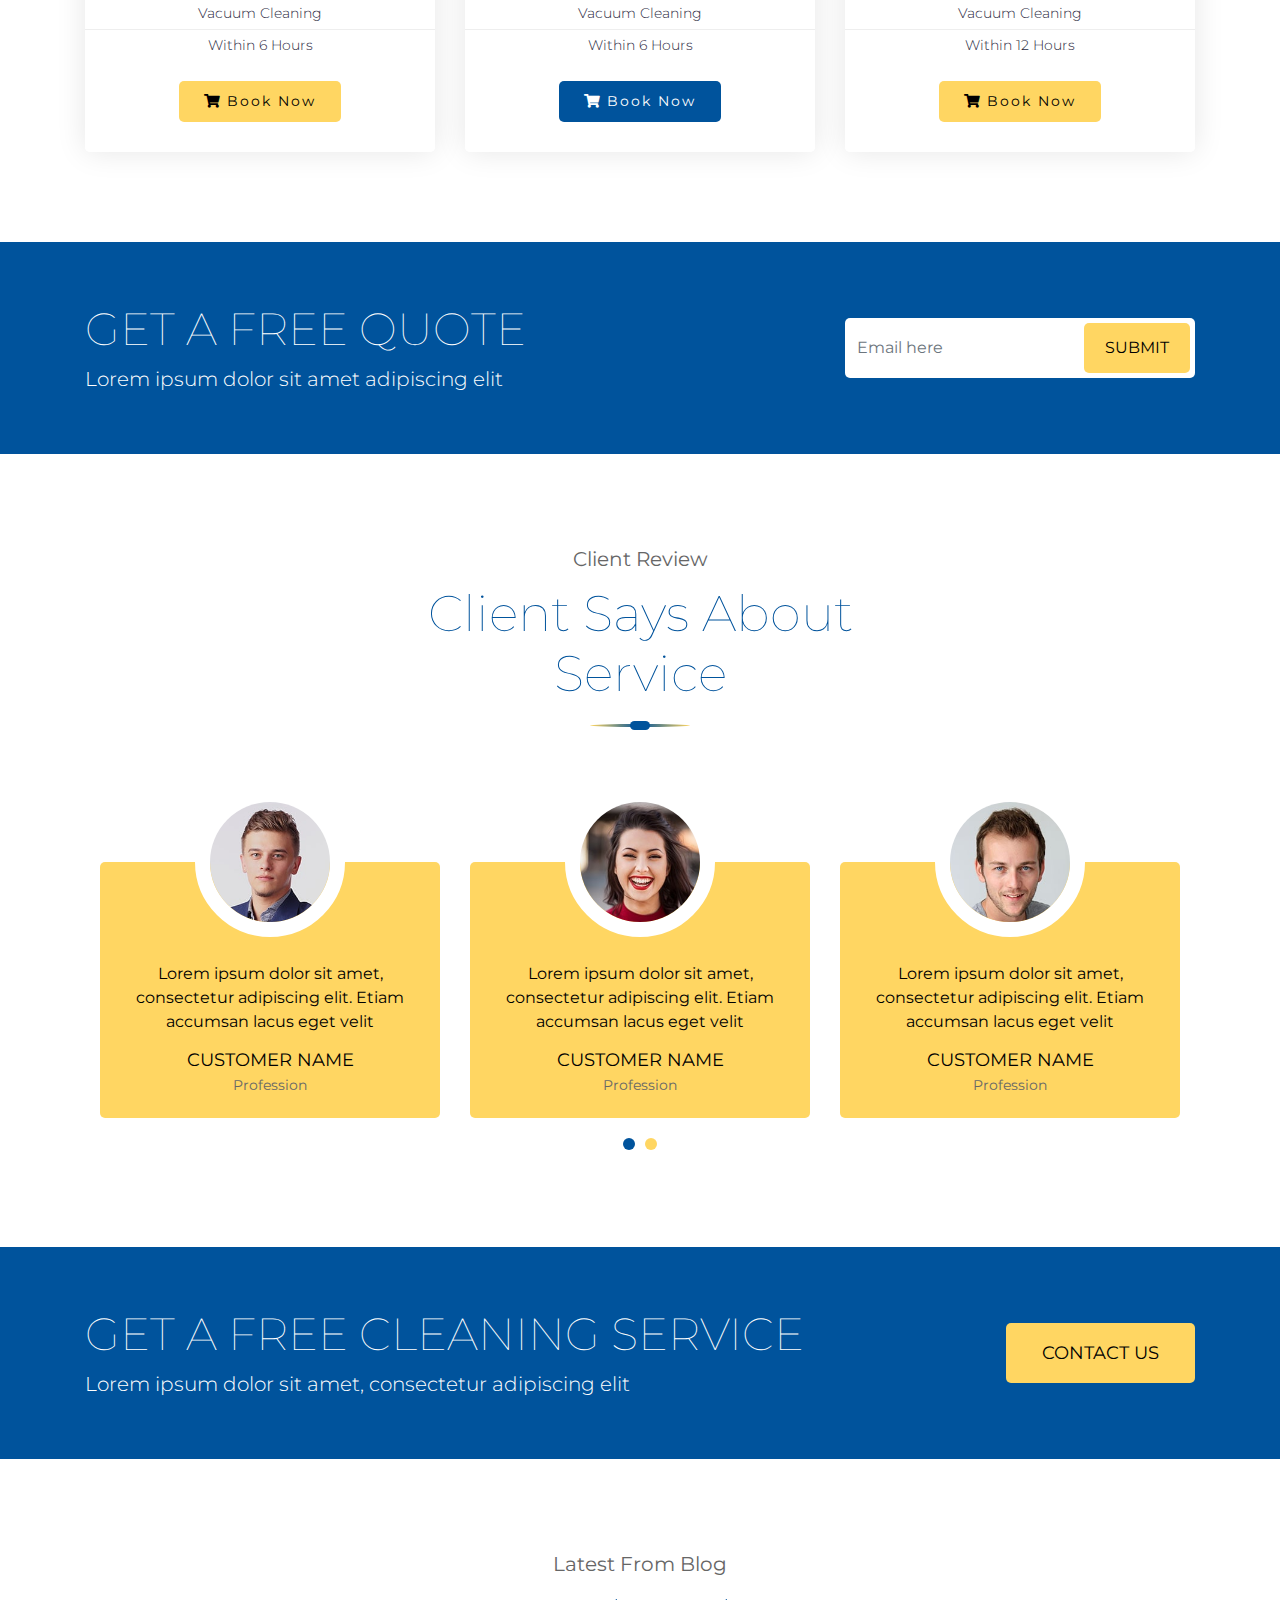
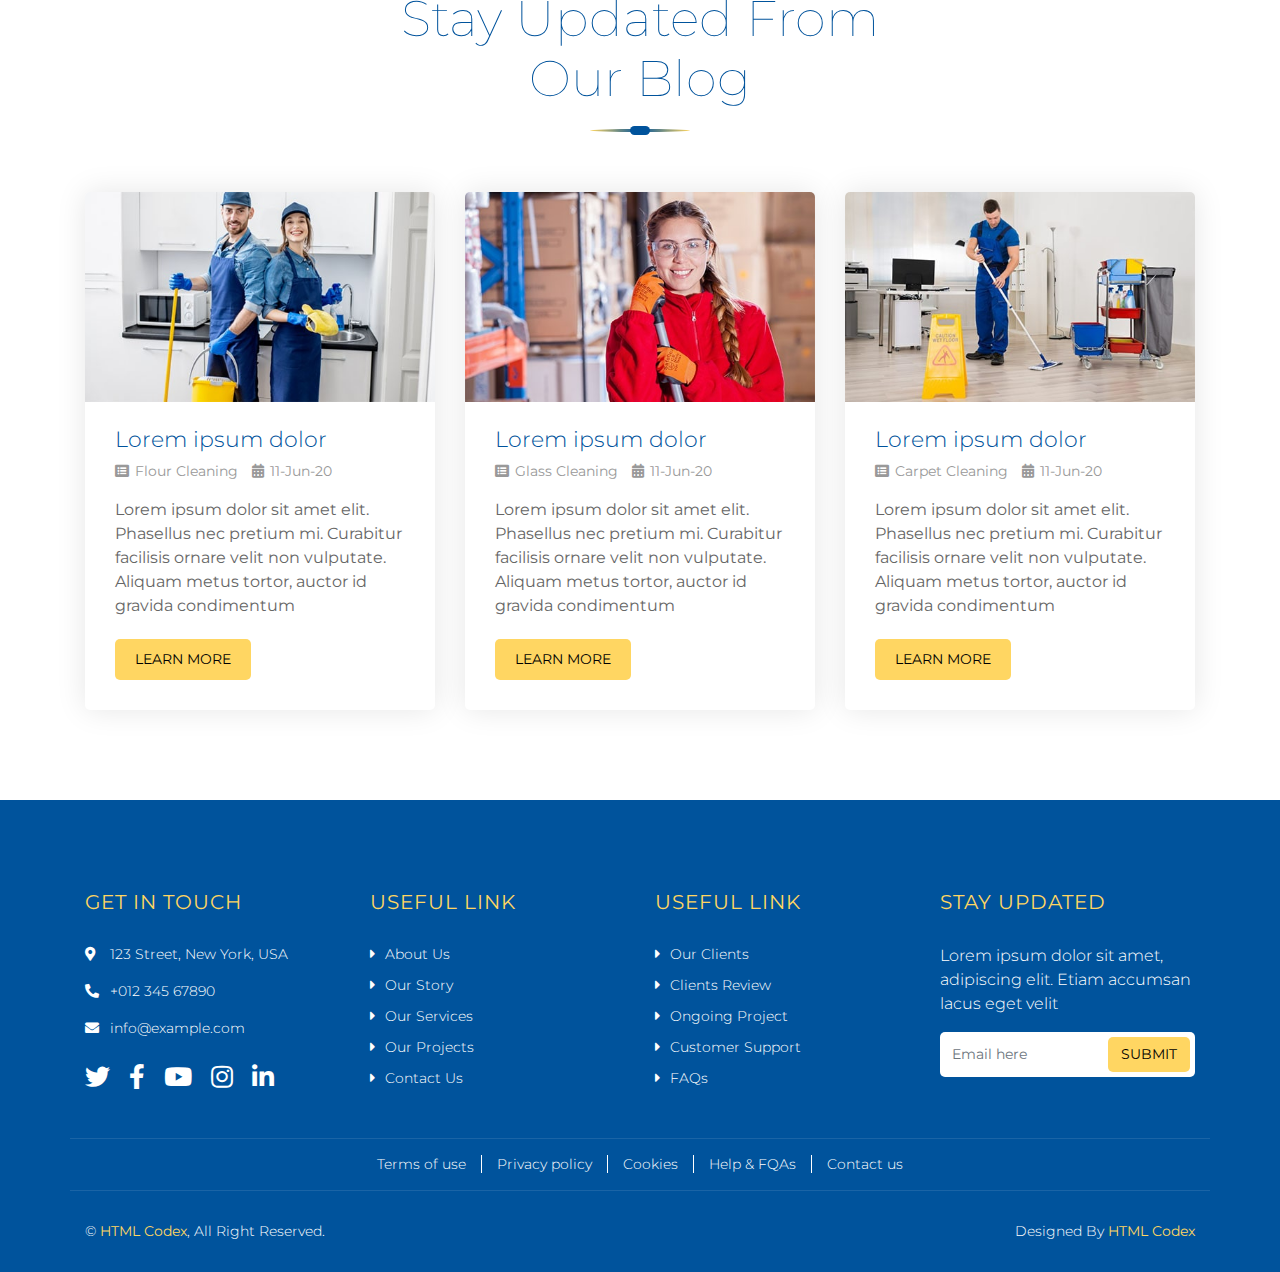
<file: demo9/index.html>
<!DOCTYPE html>
<html lang="en">
    <head>
        <meta charset="utf-8">
        <title>CleanMe - Cleaning Company Website Template</title>
        <meta content="width=device-width, initial-scale=1.0" name="viewport">
        <meta content="Cleaning Company Website Template" name="keywords">
        <meta content="Cleaning Company Website Template" name="description">

        <!-- Favicon -->
        <link href="img/favicon.ico" rel="icon">

        <!-- Google Font -->
        <link href="https://fonts.googleapis.com/css2?family=Montserrat:wght@100;300;400&display=swap" rel="stylesheet">
        
        <!-- CSS Libraries -->
        <link href="https://stackpath.bootstrapcdn.com/bootstrap/4.4.1/css/bootstrap.min.css" rel="stylesheet">
        <link href="https://cdnjs.cloudflare.com/ajax/libs/font-awesome/5.10.0/css/all.min.css" rel="stylesheet">
        <link href="lib/owlcarousel/assets/owl.carousel.min.css" rel="stylesheet">
        <link href="lib/lightbox/css/lightbox.min.css" rel="stylesheet">

        <!-- Template Stylesheet -->
        <link href="css/style.css" rel="stylesheet">
        <meta charset="UTF-8" />
    <title>demo8</title>
    <script type="text/javascript" language="javascript" src="kirjautuminen.js"></script>
    </head>

    <body>
        <div class="wrapper">
            <!-- Header Start -->
            <div class="header home">
                <div class="container-fluid">
                    <div class="header-top row align-items-center">
                        <div class="col-lg-3">
                            <div class="brand">
                                <a href="index.html">
                                    Siivous
                                    <!-- <img src="img/logo.png" alt="Logo"> -->
                                </a>
                            </div>
                        </div>
                        <div class="col-lg-9">
                            <div class="topbar">
                                <div class="topbar-col">
                                    <a href="tel:+012 345 67890"><i class="fa fa-phone-alt"></i>+358468993164</a>
                                </div>
                                <div class="topbar-col">
                                    <a href="mailto:info@example.com"><i class="fa fa-envelope"></i>siivous@gmail.com</a>
                                </div>
                                <div class="topbar-col">
                                    <div class="topbar-social">
                                        <a href=""><i class="fab fa-twitter"></i></a>
                                        <a href=""><i class="fab fa-facebook-f"></i></a>
                                        <a href=""><i class="fab fa-youtube"></i></a>
                                        <a href=""><i class="fab fa-instagram"></i></a>
                                        <a href=""><i class="fab fa-linkedin-in"></i></a>
                                    </div>
                                </div>
                            </div>
                            <div class="navbar navbar-expand-lg bg-light navbar-light">
                                <a href="#" class="navbar-brand">MENU</a>
                                <button type="button" class="navbar-toggler" data-toggle="collapse" data-target="#navbarCollapse">
                                    <span class="navbar-toggler-icon"></span>
                                </button>

                                <div class="collapse navbar-collapse justify-content-between" id="navbarCollapse">
                                    <div class="navbar-nav ml-auto">
                                        <a href="index.html" class="nav-item nav-link active">Koti</a>
                                        <a href="about.html" class="nav-item nav-link">Yrityksestämme</a>
                                        <a href="service.html" class="nav-item nav-link">Palvelua</a>
                                        <a href="portfolio.html" class="nav-item nav-link">Hanke</a>
                                        <a href="single.html" class="nav-item nav-link">Single</a>
                                        <a href="contact.html" class="nav-item nav-link">Yhteystiedot</a>
                                         <a>
                                            <form id="kirjautumis_lomake">
                                                <input id="nimi" type="text" placeholder="Syötä nimesi" value="" />
                                                <input id="kirjaudu_nappi" type="submit" value="Kirjaudu sisään" onClick="kirjaudu()" />
                                            </form>
                                            <button id="kirjaudu_ulos" style="display:none;" onClick="kirjauduUlos()">Kirjaudu ulos</button>
                                        </a>
                                        
                                    </div>
                                </div>
                            </div>
                        </div>
                    </div>
                    
                    <div class="hero row align-items-center">
                        <div class="col-md-7">
                            <h2>Paras & Luotettu</h2>
                            <h2><span>Siivouspalvelu</span></h2>
                            <p></p>
                            <a class="btn" href="">Tutkia nyt</a>
                        </div>
                        <div class="col-md-5">
                            <div class="form">
                                <h3 id="tervetulo_teksti">Tetvetuloa</h3>
                                <h3>Saada tarjous</h3>
                                <form>
                                    <input class="form-control" type="text" placeholder="Sinun nimesi">
                                    <input class="form-control" type="text" placeholder="Puhelinnumerosi">
                                    <div class="control-group">
                                        <select class="custom-select">
                                            <option selected>Valitse palvelu</option>
                                            <option value="1">Kodin siivous</option>
                                            <option value="2">Asunnon siivous</option>
                                            <option value="3">Toimiston siivous</option>
                                        </select>
                                    </div>
                                    <textarea class="form-control" placeholder="Kommentti"></textarea>
                                    <button class="btn btn-block">Saada tarjous</button>
                                </form>
                            </div>
                        </div>
                    </div>
                </div>
            </div>
            <!-- Header End -->
            
            
            <!-- About Start -->
            <div class="about">
                <div class="container">
                    <div class="row">
                        <div class="col-lg-5 col-md-6">
                            <div class="about-img">
                                <img src="img/about.jpg" alt="Image">
                            </div>
                        </div>
                        <div class="col-lg-7 col-md-6">
                            <div class="about-text">
                                <h2><span>10</span> Years Experience</h2>
                                <p>
                                    Lorem ipsum dolor sit amet, consectetur adipiscing elit. Phasellus nec pretium mi. Curabitur facilisis ornare velit non vulputate. Aliquam metus tortor, auctor id gravida condimentum, viverra quis sem.
                                </p>
                                <p>
                                    Lorem ipsum dolor sit amet, consectetur adipiscing elit. Phasellus nec pretium mi. Curabitur facilisis ornare velit non vulputate. Aliquam metus tortor, auctor id gravida condimentum, viverra quis sem. Curabitur non nisl nec nisi scelerisque maximus. Aenean consectetur convallis porttitor. Aliquam interdum at lacus non blandit.
                                </p>
                                <a class="btn" href="">Learn More</a>
                            </div>
                        </div>
                    </div>
                </div>
            </div>
            <!-- About End -->


            <!-- Service Start -->
            <div class="service">
                <div class="container">
                    <div class="section-header">
                        <p>Our Services</p>
                        <h2>Provide Services Worldwide</h2>
                    </div>
                    <div class="row">
                        <div class="col-lg-3 col-md-6">
                            <div class="service-item">
                                <img src="img/service-1.jpg" alt="Service">
                                <h3>Flour Cleaning</h3>
                                <p>
                                    Lorem ipsum dolor sit amet elit. Phasellus nec pretium mi. Curabitur facilisis ornare
                                </p>
                                <a class="btn" href="">Learn More</a>
                            </div>
                        </div>
                        <div class="col-lg-3 col-md-6">
                            <div class="service-item">
                                <img src="img/service-2.jpg" alt="Service">
                                <h3>Glass Cleaning</h3>
                                <p>
                                    Lorem ipsum dolor sit amet elit. Phasellus nec pretium mi. Curabitur facilisis ornare
                                </p>
                                <a class="btn" href="">Learn More</a>
                            </div>
                        </div>
                        <div class="col-lg-3 col-md-6">
                            <div class="service-item">
                                <img src="img/service-3.jpg" alt="Service">
                                <h3>Carpet Cleaning</h3>
                                <p>
                                    Lorem ipsum dolor sit amet elit. Phasellus nec pretium mi. Curabitur facilisis ornare
                                </p>
                                <a class="btn" href="">Learn More</a>
                            </div>
                        </div>
                        <div class="col-lg-3 col-md-6">
                            <div class="service-item">
                                <img src="img/service-4.jpg" alt="Service">
                                <h3>Toilet Cleaning</h3>
                                <p>
                                    Lorem ipsum dolor sit amet elit. Phasellus nec pretium mi. Curabitur facilisis ornare
                                </p>
                                <a class="btn" href="">Learn More</a>
                            </div>
                        </div>
                    </div>
                </div>
            </div>
            <!-- Service End -->
            
            
            <!-- Feature Start -->
            <div class="feature">
                <div class="container">
                    <div class="row">
                        <div class="col-md-5">
                            <div class="section-header left">
                                <p>Why Choose Us</p>
                                <h2>Expert Cleaners and World Class Services</h2>
                            </div>
                            <p>
                                Lorem ipsum dolor sit amet, consectetur adipiscing elit. Phasellus nec pretium mi. Curabitur facilisis ornare velit non vulputate. Aliquam metus tortor, auctor id gravida condimentum, viverra quis sem. Curabitur non nisl nec nisi scelerisque maximus. Aenean consectetur convallis porttitor. Aliquam interdum at lacus non blandit.
                            </p>
                            <a class="btn" href="">Learn More</a>
                        </div>
                        <div class="col-md-7">
                            <div class="row align-items-center feature-item">
                                <div class="col-5">
                                    <img src="img/feature-1.jpg" alt="Feature">
                                </div>
                                <div class="col-7">
                                    <h3>Expert Cleaners</h3>
                                    <p>
                                        Lorem ipsum dolor sit amet elit. Phasellus nec pretium mi. Curabitur facilisis ornare velit non vulputate.
                                    </p>
                                </div>
                            </div>
                            <div class="row align-items-center feature-item">
                                <div class="col-5">
                                    <img src="img/feature-2.jpg" alt="Feature">
                                </div>
                                <div class="col-7">
                                    <h3>Reasonable Prices</h3>
                                    <p>
                                        Lorem ipsum dolor sit amet elit. Phasellus nec pretium mi. Curabitur facilisis ornare velit non vulputate.
                                    </p>
                                </div>
                            </div>
                            <div class="row align-items-center feature-item">
                                <div class="col-5">
                                    <img src="img/feature-3.jpg" alt="Feature">
                                </div>
                                <div class="col-7">
                                    <h3>Quick & Best Services</h3>
                                    <p>
                                        Lorem ipsum dolor sit amet elit. Phasellus nec pretium mi. Curabitur facilisis ornare velit non vulputate.
                                    </p>
                                </div>
                            </div>
                        </div>
                    </div>
                </div>
            </div>
            <!-- Feature End -->
            
            
            <!-- Team Start -->
            <div class="team">
                <div class="container">
                    <div class="section-header">
                        <p>Team Member</p>
                        <h2>Meet Our Expert Cleaners</h2>
                    </div>
                    <div class="row">
                        <div class="col-lg-3 col-md-6">
                            <div class="team-item">
                                <div class="team-img">
                                    <img src="img/team-1.jpg" alt="Team Image">
                                </div>
                                <div class="team-text">
                                    <h2>Josh Dunn</h2>
                                    <h3>CEO</h3>
                                    <div class="team-social">
                                        <a class="social-tw" href=""><i class="fab fa-twitter"></i></a>
                                        <a class="social-fb" href=""><i class="fab fa-facebook-f"></i></a>
                                        <a class="social-li" href=""><i class="fab fa-linkedin-in"></i></a>
                                        <a class="social-in" href=""><i class="fab fa-instagram"></i></a>
                                    </div>
                                </div>
                            </div>
                        </div>
                        <div class="col-lg-3 col-md-6">
                            <div class="team-item">
                                <div class="team-img">
                                    <img src="img/team-2.jpg" alt="Team Image">
                                </div>
                                <div class="team-text">
                                    <h2>Mollie Ross</h2>
                                    <h3>Team Manager</h3>
                                    <div class="team-social">
                                        <a class="social-tw" href=""><i class="fab fa-twitter"></i></a>
                                        <a class="social-fb" href=""><i class="fab fa-facebook-f"></i></a>
                                        <a class="social-li" href=""><i class="fab fa-linkedin-in"></i></a>
                                        <a class="social-in" href=""><i class="fab fa-instagram"></i></a>
                                    </div>
                                </div>
                            </div>
                        </div>
                        <div class="col-lg-3 col-md-6">
                            <div class="team-item">
                                <div class="team-img">
                                    <img src="img/team-3.jpg" alt="Team Image">
                                </div>
                                <div class="team-text">
                                    <h2>Dylan Adams</h2>
                                    <h3>Cleaner</h3>
                                    <div class="team-social">
                                        <a class="social-tw" href=""><i class="fab fa-twitter"></i></a>
                                        <a class="social-fb" href=""><i class="fab fa-facebook-f"></i></a>
                                        <a class="social-li" href=""><i class="fab fa-linkedin-in"></i></a>
                                        <a class="social-in" href=""><i class="fab fa-instagram"></i></a>
                                    </div>
                                </div>
                            </div>
                        </div>
                        <div class="col-lg-3 col-md-6">
                            <div class="team-item">
                                <div class="team-img">
                                    <img src="img/team-4.jpg" alt="Team Image">
                                </div>
                                <div class="team-text">
                                    <h2>Jennifer Page</h2>
                                    <h3>Cleaner</h3>
                                    <div class="team-social">
                                        <a class="social-tw" href=""><i class="fab fa-twitter"></i></a>
                                        <a class="social-fb" href=""><i class="fab fa-facebook-f"></i></a>
                                        <a class="social-li" href=""><i class="fab fa-linkedin-in"></i></a>
                                        <a class="social-in" href=""><i class="fab fa-instagram"></i></a>
                                    </div>
                                </div>
                            </div>
                        </div>
                    </div>
                </div>
            </div>
            <!-- Team End -->


            <!-- FAQs Start -->
            <div class="faqs">
                <div class="container">
                    <div class="row">
                        <div class="col-md-5">
                            <div class="section-header left">
                                <p>You Might Ask</p>
                                <h2>Frequently Asked Questions</h2>
                            </div>
                            <img src="img/faqs.jpg" alt="Image">
                        </div>
                        <div class="col-md-7">
                            <div id="accordion">
                                <div class="card">
                                    <div class="card-header">
                                        <a class="card-link collapsed" data-toggle="collapse" href="#collapseOne" aria-expanded="true">
                                            <span>1</span> Lorem ipsum dolor sit amet?
                                        </a>
                                    </div>
                                    <div id="collapseOne" class="collapse show" data-parent="#accordion">
                                        <div class="card-body">
                                            Lorem ipsum dolor sit amet, consectetur adipiscing elit. Phasellus nec pretium mi. Curabitur facilisis ornare velit non.
                                        </div>
                                    </div>
                                </div>
                                <div class="card">
                                    <div class="card-header">
                                        <a class="card-link" data-toggle="collapse" href="#collapseTwo">
                                            <span>2</span> Lorem ipsum dolor sit amet?
                                        </a>
                                    </div>
                                    <div id="collapseTwo" class="collapse" data-parent="#accordion">
                                        <div class="card-body">
                                            Lorem ipsum dolor sit amet, consectetur adipiscing elit. Phasellus nec pretium mi. Curabitur facilisis ornare velit non.
                                        </div>
                                    </div>
                                </div>
                                <div class="card">
                                    <div class="card-header">
                                        <a class="card-link" data-toggle="collapse" href="#collapseThree">
                                            <span>3</span> Lorem ipsum dolor sit amet?
                                        </a>
                                    </div>
                                    <div id="collapseThree" class="collapse" data-parent="#accordion">
                                        <div class="card-body">
                                            Lorem ipsum dolor sit amet, consectetur adipiscing elit. Phasellus nec pretium mi. Curabitur facilisis ornare velit non.
                                        </div>
                                    </div>
                                </div>
                                <div class="card">
                                    <div class="card-header">
                                        <a class="card-link" data-toggle="collapse" href="#collapseFour">
                                            <span>4</span> Lorem ipsum dolor sit amet?
                                        </a>
                                    </div>
                                    <div id="collapseFour" class="collapse" data-parent="#accordion">
                                        <div class="card-body">
                                            Lorem ipsum dolor sit amet, consectetur adipiscing elit. Phasellus nec pretium mi. Curabitur facilisis ornare velit non.
                                        </div>
                                    </div>
                                </div>
                                <div class="card">
                                    <div class="card-header">
                                        <a class="card-link" data-toggle="collapse" href="#collapseFour">
                                            <span>5</span> Lorem ipsum dolor sit amet?
                                        </a>
                                    </div>
                                    <div id="collapseFour" class="collapse" data-parent="#accordion">
                                        <div class="card-body">
                                            Lorem ipsum dolor sit amet, consectetur adipiscing elit. Phasellus nec pretium mi. Curabitur facilisis ornare velit non.
                                        </div>
                                    </div>
                                </div> 
                            </div>
                            <a class="btn" href="">Ask more</a>
                        </div>
                    </div>
                </div>
            </div>
            <!-- FAQs End -->
            
            
            <!-- Pricing Plan Start -->
            <div class="price">
                <div class="container">
                    <div class="section-header">
                        <p>Pricing Plan</p>
                        <h2>No Extra Hidden Charges</h2>
                    </div>
                    <div class="row">
                        <div class="col-md-4">
                            <div class="price-item">
                                <div class="price-header">
                                    <div class="price-icon">
                                        <i class="fa fa-home"></i>
                                    </div>
                                    <div class="price-title">
                                        <h2>Standard</h2>
                                    </div>
                                    <div class="price-pricing">
                                        <h2><small>$</small>99</h2>
                                    </div>
                                </div>
                                <div class="price-body">
                                    <div class="price-des">
                                        <ul>
                                            <li>3 Bedrooms cleaning</li>
                                            <li>2 Bathrooms cleaning</li>
                                            <li>1 Living room Cleaning</li>
                                            <li>Vacuum Cleaning</li>
                                            <li>Within 6 Hours</li>
                                        </ul>
                                    </div>
                                </div>
                                <div class="price-footer">
                                    <div class="price-action">
                                        <a href=""><i class="fa fa-shopping-cart"></i>Book Now</a>
                                    </div>
                                </div>
                            </div>
                        </div>
                        <div class="col-md-4">
                            <div class="price-item featured-item">
                                <div class="price-header">
                                    <div class="price-icon">
                                        <i class="fa fa-star"></i>
                                    </div>
                                    <div class="price-title">
                                        <h2>Premium</h2>
                                    </div>
                                    <div class="price-pricing">
                                        <h2><small>$</small>149</h2>
                                    </div>
                                </div>
                                <div class="price-body">
                                    <div class="price-des">
                                        <ul>
                                            <li>5 Bedrooms cleaning</li>
                                            <li>3 Bathrooms cleaning</li>
                                            <li>2 Living room Cleaning</li>
                                            <li>Vacuum Cleaning</li>
                                            <li>Within 6 Hours</li>
                                        </ul>
                                    </div>
                                </div>
                                <div class="price-footer">
                                    <div class="price-action">
                                        <a href=""><i class="fa fa-shopping-cart"></i>Book Now</a>
                                    </div>
                                </div>
                            </div>
                        </div>
                        <div class="col-md-4">
                            <div class="price-item">
                                <div class="price-header">
                                    <div class="price-icon">
                                        <i class="fa fa-gift"></i>
                                    </div>
                                    <div class="price-title">
                                        <h2>Enterprise</h2>
                                    </div>
                                    <div class="price-pricing">
                                        <h2><small>$</small>199</h2>
                                    </div>
                                </div>
                                <div class="price-body">
                                    <div class="price-des">
                                        <ul>
                                            <li>8 Bedrooms cleaning</li>
                                            <li>5 Bathrooms cleaning</li>
                                            <li>3 Living room Cleaning</li>
                                            <li>Vacuum Cleaning</li>
                                            <li>Within 12 Hours</li>
                                        </ul>
                                    </div>
                                </div>
                                <div class="price-footer">
                                    <div class="price-action">
                                        <a href=""><i class="fa fa-shopping-cart"></i>Book Now</a>
                                    </div>
                                </div>
                            </div>
                        </div>
                    </div>
                </div>
            </div>
            <!-- Pricing Plan End -->
            
            
            <!-- Newsletter Start -->
            <div class="newsletter">
                <div class="container">
                    <div class="row align-items-center">
                        <div class="col-md-8">
                            <h2>Get A Free Quote</h2>
                            <p>
                                Lorem ipsum dolor sit amet adipiscing elit
                            </p>
                        </div>
                        <div class="col-md-4">
                            <div class="form">
                                <input class="form-control" placeholder="Email here">
                                <button class="btn">Submit</button>
                            </div>
                        </div>
                    </div>
                </div>
            </div>
            <!-- Newsletter End -->


            <!-- Testimonial Start -->
            <div class="testimonial">
                <div class="container">
                    <div class="section-header">
                        <p>Client Review</p>
                        <h2>Client Says About Service</h2>
                    </div>
                    <div class="owl-carousel testimonials-carousel">
                        <div class="testimonial-item">
                            <div class="testimonial-img">
                                <img src="img/testimonial-1.jpg" alt="">
                            </div>
                            <div class="testimonial-content">
                                <p>
                                    Lorem ipsum dolor sit amet, consectetur adipiscing elit. Etiam accumsan lacus eget velit
                                </p>
                                <h3>Customer Name</h3>
                                <h4>Profession</h4>
                            </div>
                        </div>
                        <div class="testimonial-item">
                            <div class="testimonial-img">
                                <img src="img/testimonial-2.jpg" alt="">
                            </div>
                            <div class="testimonial-content">
                                <p>
                                    Lorem ipsum dolor sit amet, consectetur adipiscing elit. Etiam accumsan lacus eget velit
                                </p>
                                <h3>Customer Name</h3>
                                <h4>Profession</h4>
                            </div>
                        </div>
                        <div class="testimonial-item">
                            <div class="testimonial-img">
                                <img src="img/testimonial-3.jpg" alt="">
                            </div>
                            <div class="testimonial-content">
                                <p>
                                    Lorem ipsum dolor sit amet, consectetur adipiscing elit. Etiam accumsan lacus eget velit
                                </p>
                                <h3>Customer Name</h3>
                                <h4>Profession</h4>
                            </div>
                        </div>
                        <div class="testimonial-item">
                            <div class="testimonial-img">
                                <img src="img/testimonial-4.jpg" alt="">
                            </div>
                            <div class="testimonial-content">
                                <p>
                                    Lorem ipsum dolor sit amet, consectetur adipiscing elit. Etiam accumsan lacus eget velit
                                </p>
                                <h3>Customer Name</h3>
                                <h4>Profession</h4>
                            </div>
                        </div>
                    </div>
                </div>
            </div>
            <!-- Testimonial End -->
            
            
            <!-- Call to Action Start -->
            <div class="call-to-action">
                <div class="container">
                    <div class="row align-items-center">
                        <div class="col-md-9">
                            <h2>Get A Free Cleaning Service</h2>
                            <p>
                                Lorem ipsum dolor sit amet, consectetur adipiscing elit
                            </p>
                        </div>
                        <div class="col-md-3">
                            <a class="btn" href="https://htmlcodex.com/contact">Contact Us</a>
                        </div>
                    </div>
                </div>
            </div>
            <!-- Call to Action End -->


            <!-- Blog Start -->
            <div class="blog">
                <div class="container">
                    <div class="section-header">
                        <p>Latest From Blog</p>
                        <h2>Stay Updated From Our Blog</h2>
                    </div>
                    <div class="row">
                        <div class="col-lg-4 col-md-6">
                            <div class="blog-item">
                                <img src="img/blog-1.jpg" alt="Blog">
                                <h3>Lorem ipsum dolor</h3>
                                <div class="meta">
                                    <i class="fa fa-list-alt"></i>
                                    <a href="">Flour Cleaning</a>
                                    <i class="fa fa-calendar-alt"></i>
                                    <p>11-Jun-20</p>
                                </div>
                                <p>
                                    Lorem ipsum dolor sit amet elit. Phasellus nec pretium mi. Curabitur facilisis ornare velit non vulputate. Aliquam metus tortor, auctor id gravida condimentum
                                </p>
                                <a class="btn" href="">Learn More</a>
                            </div>
                        </div>
                        <div class="col-lg-4 col-md-6">
                            <div class="blog-item">
                                <img src="img/blog-2.jpg" alt="Blog">
                                <h3>Lorem ipsum dolor</h3>
                                <div class="meta">
                                    <i class="fa fa-list-alt"></i>
                                    <a href="">Glass Cleaning</a>
                                    <i class="fa fa-calendar-alt"></i>
                                    <p>11-Jun-20</p>
                                </div>
                                <p>
                                    Lorem ipsum dolor sit amet elit. Phasellus nec pretium mi. Curabitur facilisis ornare velit non vulputate. Aliquam metus tortor, auctor id gravida condimentum
                                </p>
                                <a class="btn" href="">Learn More</a>
                            </div>
                        </div>
                        <div class="col-lg-4 col-md-6">
                            <div class="blog-item">
                                <img src="img/blog-3.jpg" alt="Blog">
                                <h3>Lorem ipsum dolor</h3>
                                <div class="meta">
                                    <i class="fa fa-list-alt"></i>
                                    <a href="">Carpet Cleaning</a>
                                    <i class="fa fa-calendar-alt"></i>
                                    <p>11-Jun-20</p>
                                </div>
                                <p>
                                    Lorem ipsum dolor sit amet elit. Phasellus nec pretium mi. Curabitur facilisis ornare velit non vulputate. Aliquam metus tortor, auctor id gravida condimentum
                                </p>
                                <a class="btn" href="">Learn More</a>
                            </div>
                        </div>
                    </div>
                </div>
            </div>
            <!-- Blog End -->


            <!-- Footer Start -->
            <div class="footer">
                <div class="container">
                    <div class="row">
                        <div class="col-md-6 col-lg-3">
                            <div class="footer-contact">
                                <h2>Get In Touch</h2>
                                <p><i class="fa fa-map-marker-alt"></i>123 Street, New York, USA</p>
                                <p><i class="fa fa-phone-alt"></i>+012 345 67890</p>
                                <p><i class="fa fa-envelope"></i>info@example.com</p>
                                <div class="footer-social">
                                    <a href=""><i class="fab fa-twitter"></i></a>
                                    <a href=""><i class="fab fa-facebook-f"></i></a>
                                    <a href=""><i class="fab fa-youtube"></i></a>
                                    <a href=""><i class="fab fa-instagram"></i></a>
                                    <a href=""><i class="fab fa-linkedin-in"></i></a>
                                </div>
                            </div>
                        </div>
                        <div class="col-md-6 col-lg-3">
                            <div class="footer-link">
                                <h2>Useful Link</h2>
                                <a href="">About Us</a>
                                <a href="">Our Story</a>
                                <a href="">Our Services</a>
                                <a href="">Our Projects</a>
                                <a href="">Contact Us</a>
                            </div>
                        </div>
                        <div class="col-md-6 col-lg-3">
                            <div class="footer-link">
                                <h2>Useful Link</h2>
                                <a href="">Our Clients</a>
                                <a href="">Clients Review</a>
                                <a href="">Ongoing Project</a>
                                <a href="">Customer Support</a>
                                <a href="">FAQs</a>
                            </div>
                        </div>
                        <div class="col-md-6 col-lg-3">
                            <div class="footer-form">
                                <h2>Stay Updated</h2>
                                <p>
                                    Lorem ipsum dolor sit amet, adipiscing elit. Etiam accumsan lacus eget velit
                                </p>
                                <input class="form-control" placeholder="Email here">
                                <button class="btn">Submit</button>
                            </div>
                        </div>
                    </div>
                </div>
                <div class="container footer-menu">
                    <div class="f-menu">
                        <a href="">Terms of use</a>
                        <a href="">Privacy policy</a>
                        <a href="">Cookies</a>
                        <a href="">Help & FQAs</a>
                        <a href="">Contact us</a>
                    </div>
                </div>
                <div class="container copyright">
                    <div class="row">
                        <div class="col-md-6">
                            <p>&copy; <a href="https://htmlcodex.com">HTML Codex</a>, All Right Reserved.</p>
                        </div>
                        <div class="col-md-6">
                            <p>Designed By <a href="https://htmlcodex.com">HTML Codex</a></p>
                        </div>
                    </div>
                </div>
            </div>
            <!-- Footer End -->
            
            <a href="#" class="back-to-top"><i class="fa fa-chevron-up"></i></a>
        </div>

        <!-- JavaScript Libraries -->
        <script src="https://code.jquery.com/jquery-3.4.1.min.js"></script>
        <script src="https://stackpath.bootstrapcdn.com/bootstrap/4.4.1/js/bootstrap.bundle.min.js"></script>
        <script src="lib/easing/easing.min.js"></script>
        <script src="lib/owlcarousel/owl.carousel.min.js"></script>
        <script src="lib/isotope/isotope.pkgd.min.js"></script>
        <script src="lib/lightbox/js/lightbox.min.js"></script>

        <!-- Template Javascript -->
        <script src="js/main.js"></script>
    </body>
</html>
</file>
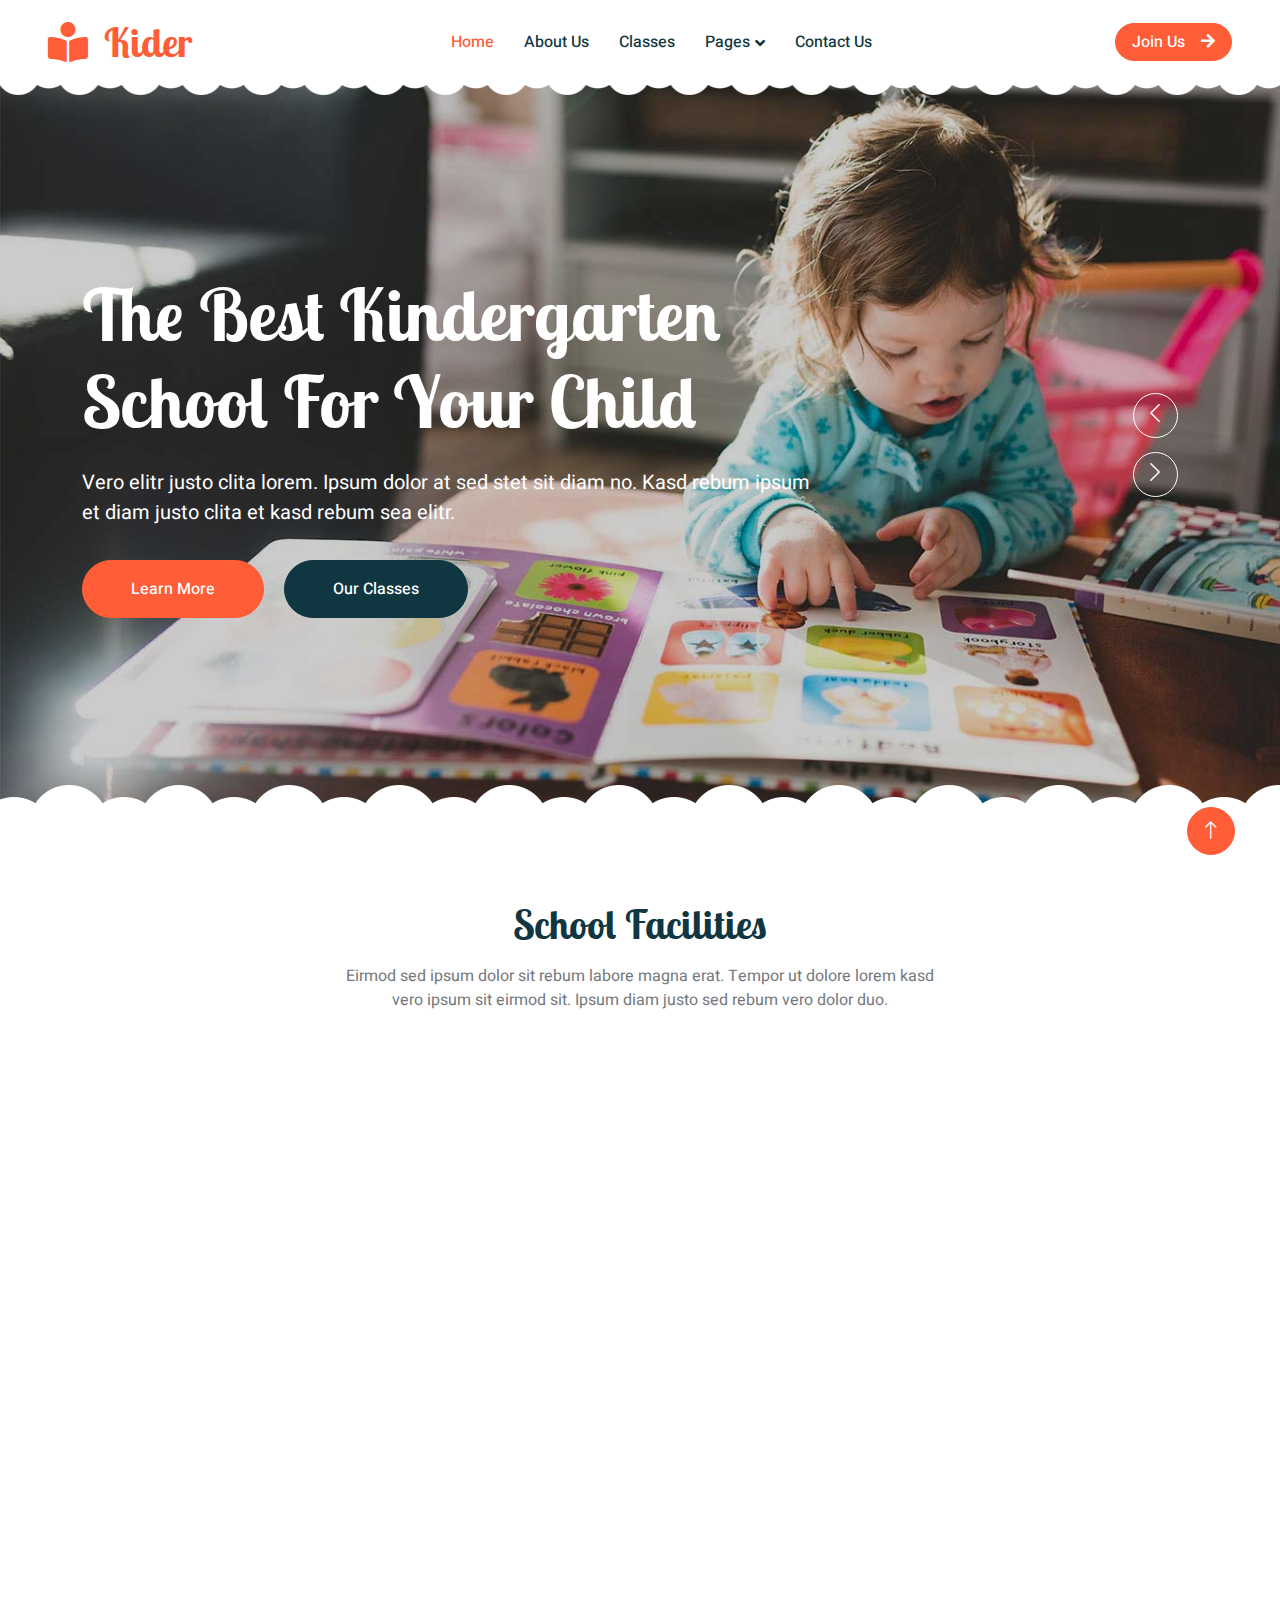
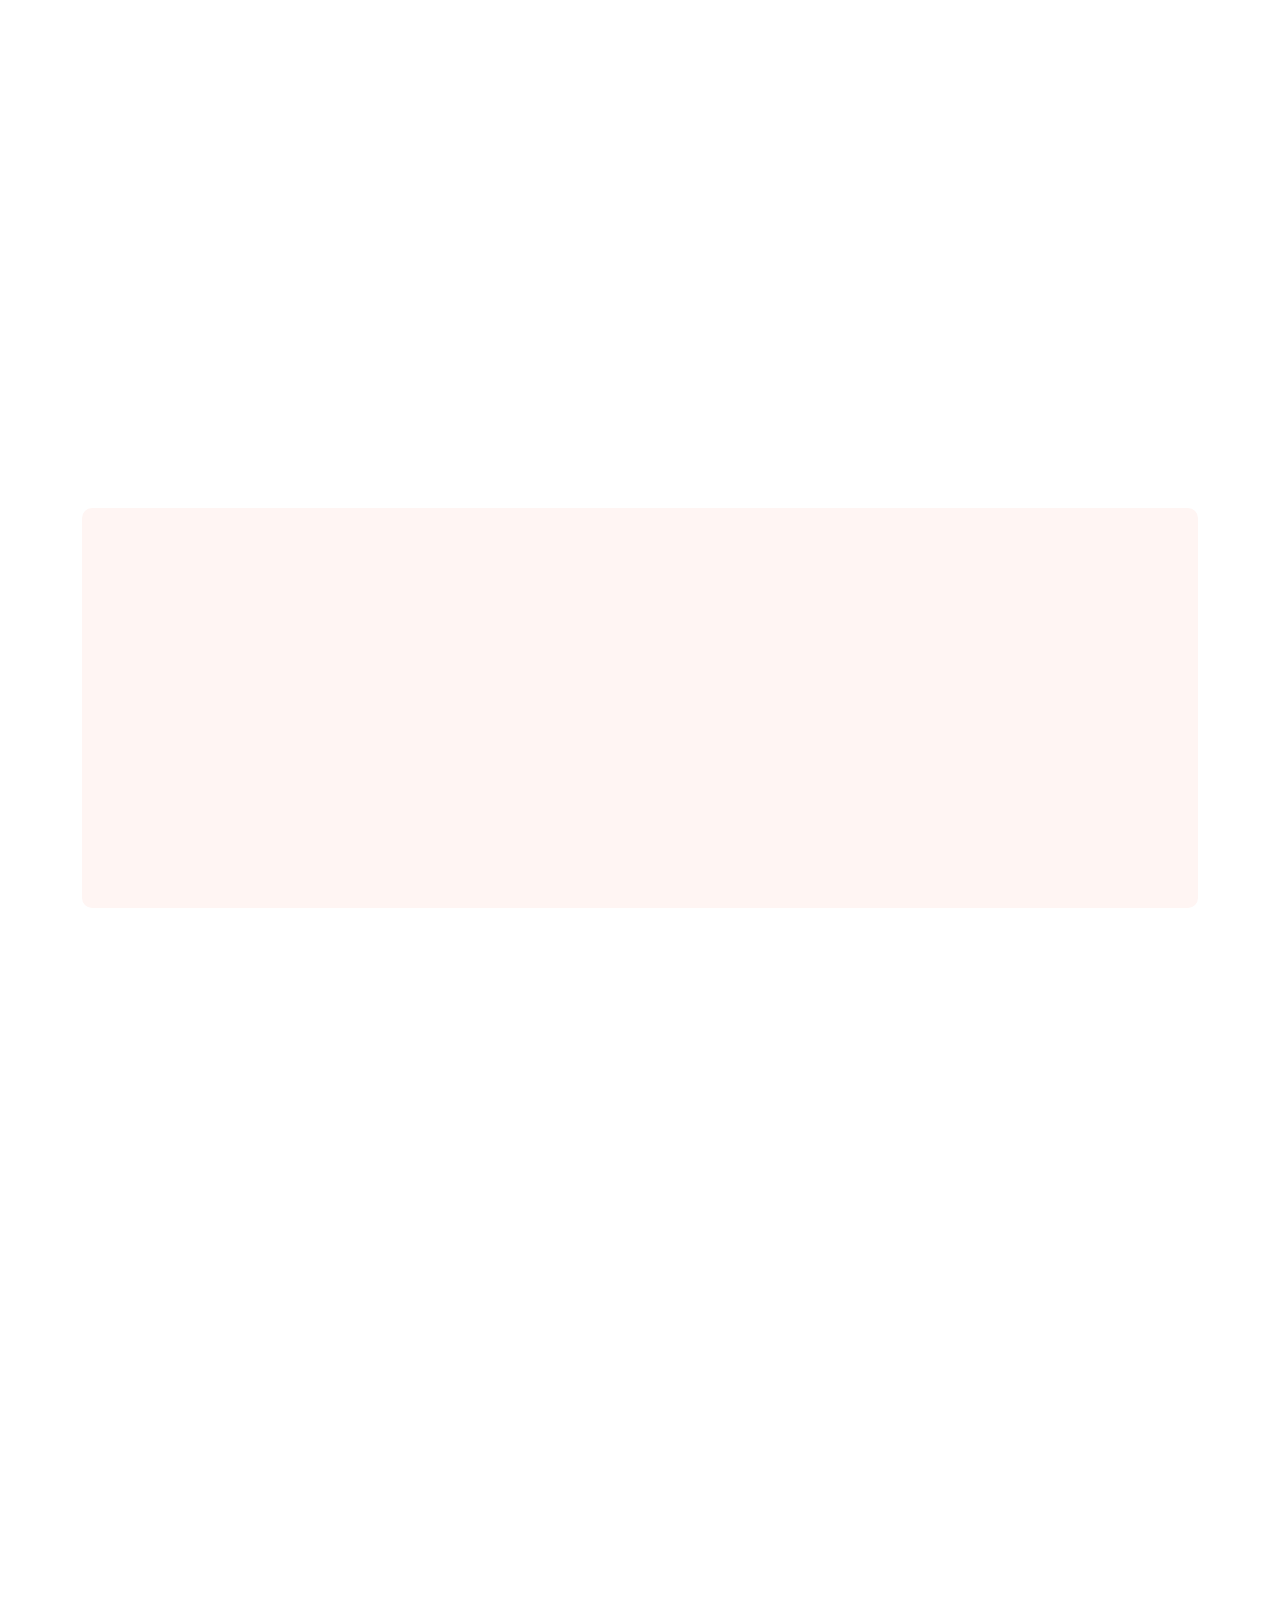
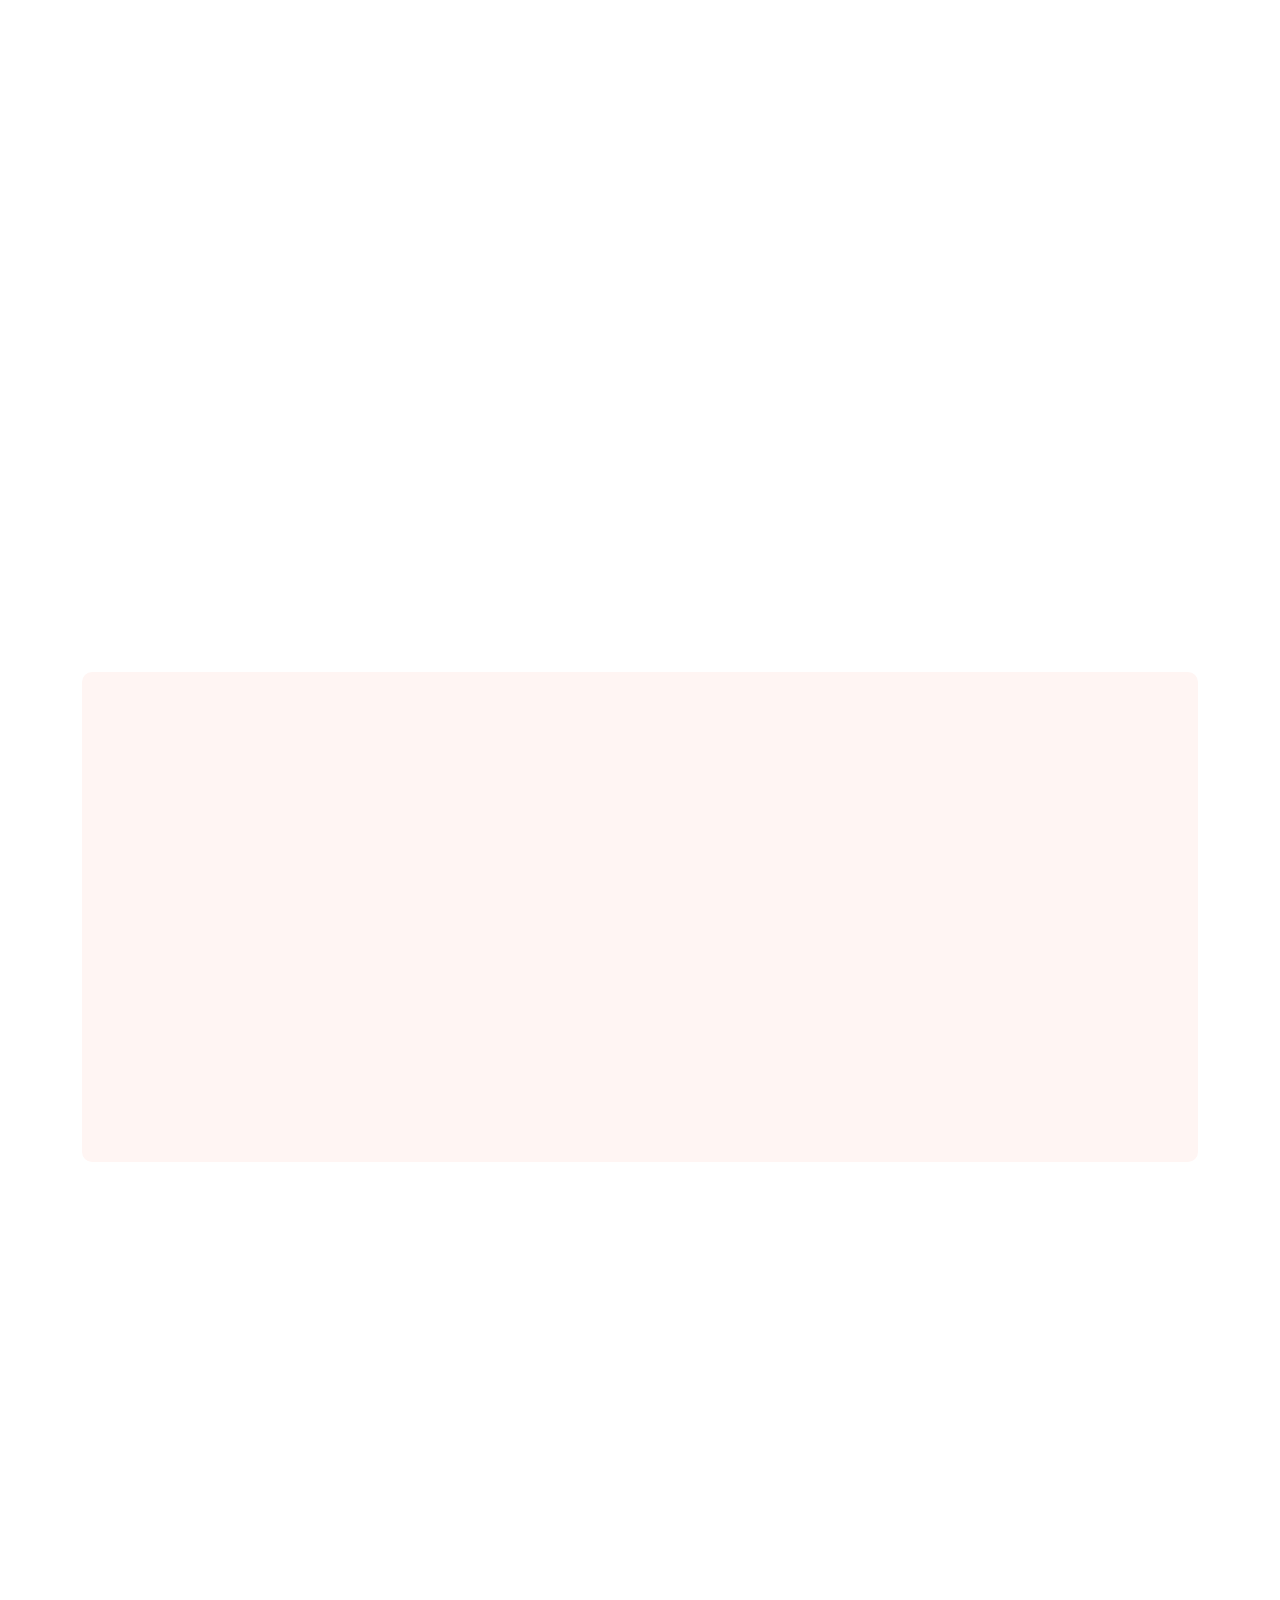
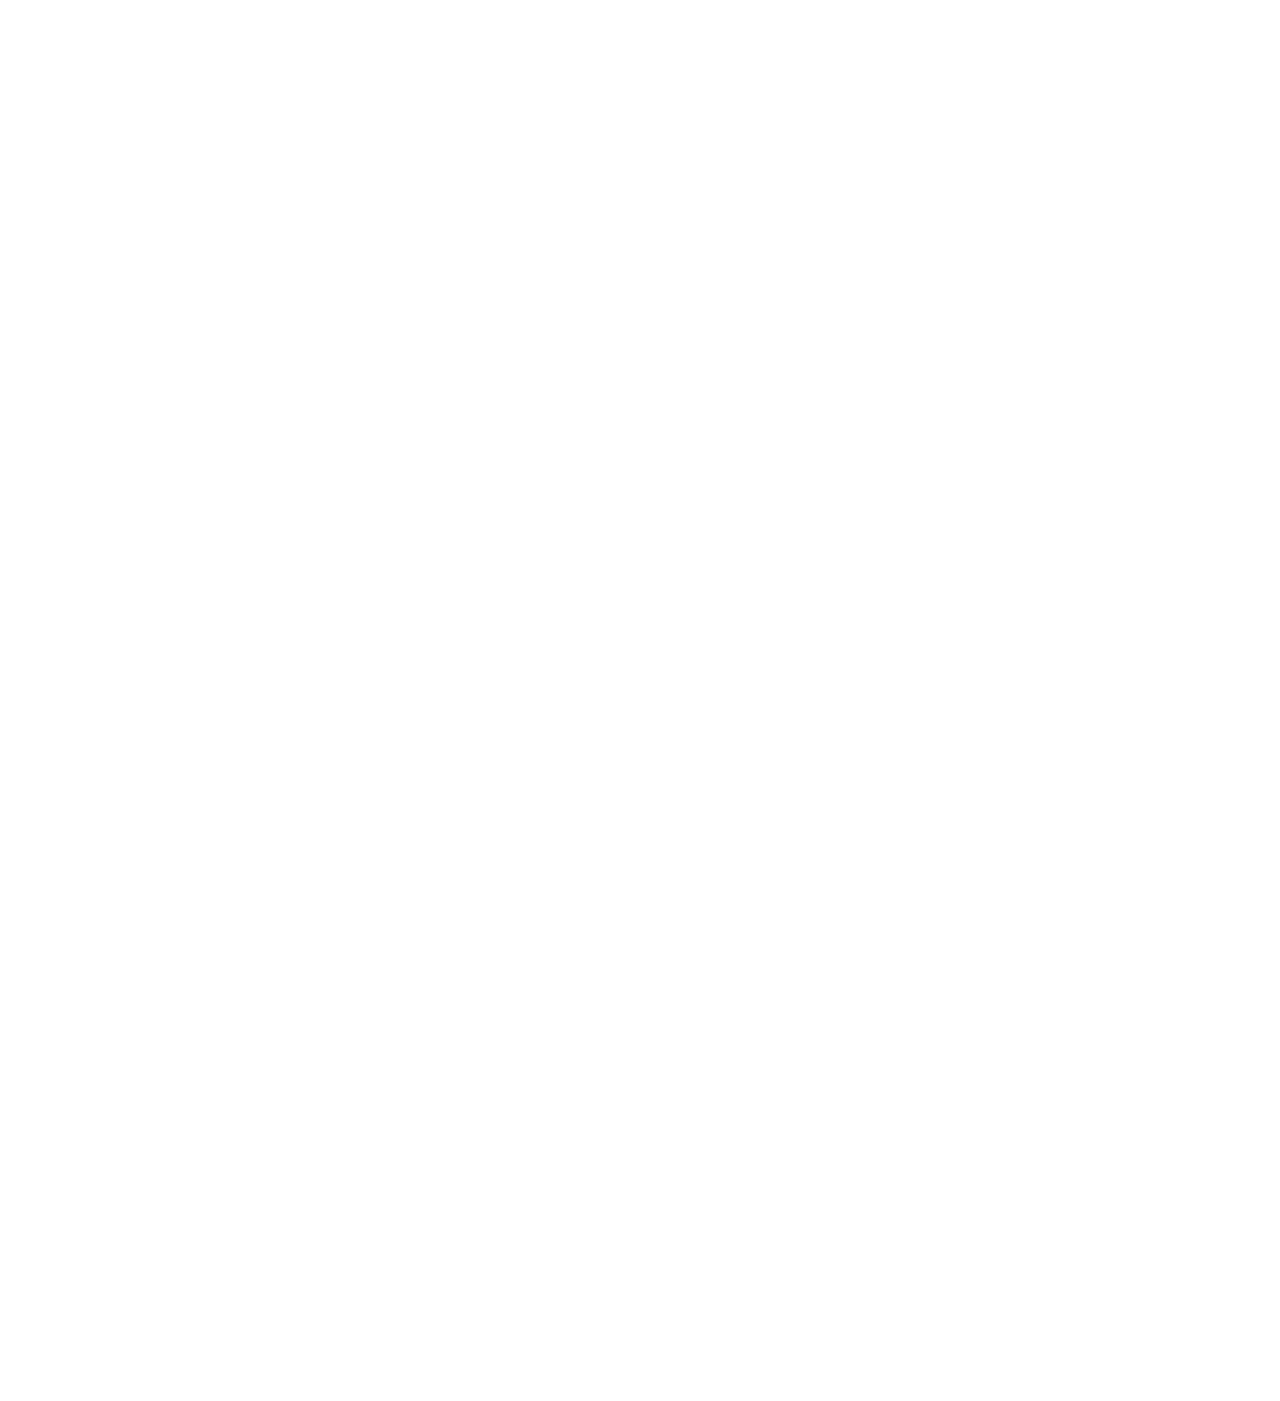
<file: demo5-pohja/preschool-website-template/index.html>
<!DOCTYPE html>
<html lang="en">

<head>
    <meta charset="utf-8">
    <title>Kider - Preschool Website Template</title>
    <meta content="width=device-width, initial-scale=1.0" name="viewport">
    <meta content="" name="keywords">
    <meta content="" name="description">

    <!-- Favicon -->
    <link href="img/favicon.ico" rel="icon">

    <!-- Google Web Fonts -->
    <link rel="preconnect" href="https://fonts.googleapis.com">
    <link rel="preconnect" href="https://fonts.gstatic.com" crossorigin>
    <link href="https://fonts.googleapis.com/css2?family=Heebo:wght@400;500;600&family=Inter:wght@600&family=Lobster+Two:wght@700&display=swap" rel="stylesheet">
    
    <!-- Icon Font Stylesheet -->
    <link href="https://cdnjs.cloudflare.com/ajax/libs/font-awesome/5.10.0/css/all.min.css" rel="stylesheet">
    <link href="https://cdn.jsdelivr.net/npm/bootstrap-icons@1.4.1/font/bootstrap-icons.css" rel="stylesheet">

    <!-- Libraries Stylesheet -->
    <link href="lib/animate/animate.min.css" rel="stylesheet">
    <link href="lib/owlcarousel/assets/owl.carousel.min.css" rel="stylesheet">

    <!-- Customized Bootstrap Stylesheet -->
    <link href="css/bootstrap.min.css" rel="stylesheet">

    <!-- Template Stylesheet -->
    <link href="css/style.css" rel="stylesheet">
</head>

<body>
    <div class="container-xxl bg-white p-0">
        <!-- Spinner Start -->
        <div id="spinner" class="show bg-white position-fixed translate-middle w-100 vh-100 top-50 start-50 d-flex align-items-center justify-content-center">
            <div class="spinner-border text-primary" style="width: 3rem; height: 3rem;" role="status">
                <span class="sr-only">Loading...</span>
            </div>
        </div>
        <!-- Spinner End -->


        <!-- Navbar Start -->
        <nav class="navbar navbar-expand-lg bg-white navbar-light sticky-top px-4 px-lg-5 py-lg-0">
            <a href="index.html" class="navbar-brand">
                <h1 class="m-0 text-primary"><i class="fa fa-book-reader me-3"></i>Kider</h1>
            </a>
            <button type="button" class="navbar-toggler" data-bs-toggle="collapse" data-bs-target="#navbarCollapse">
                <span class="navbar-toggler-icon"></span>
            </button>
            <div class="collapse navbar-collapse" id="navbarCollapse">
                <div class="navbar-nav mx-auto">
                    <a href="index.html" class="nav-item nav-link active">Home</a>
                    <a href="about.html" class="nav-item nav-link">About Us</a>
                    <a href="classes.html" class="nav-item nav-link">Classes</a>
                    <div class="nav-item dropdown">
                        <a href="#" class="nav-link dropdown-toggle" data-bs-toggle="dropdown">Pages</a>
                        <div class="dropdown-menu rounded-0 rounded-bottom border-0 shadow-sm m-0">
                            <a href="facility.html" class="dropdown-item">School Facilities</a>
                            <a href="team.html" class="dropdown-item">Popular Teachers</a>
                            <a href="call-to-action.html" class="dropdown-item">Become A Teachers</a>
                            <a href="appointment.html" class="dropdown-item">Make Appointment</a>
                            <a href="testimonial.html" class="dropdown-item">Testimonial</a>
                            <a href="404.html" class="dropdown-item">404 Error</a>
                        </div>
                    </div>
                    <a href="contact.html" class="nav-item nav-link">Contact Us</a>
                </div>
                <a href="" class="btn btn-primary rounded-pill px-3 d-none d-lg-block">Join Us<i class="fa fa-arrow-right ms-3"></i></a>
            </div>
        </nav>
        <!-- Navbar End -->


        <!-- Carousel Start -->
        <div class="container-fluid p-0 mb-5">
            <div class="owl-carousel header-carousel position-relative">
                <div class="owl-carousel-item position-relative">
                    <img class="img-fluid" src="img/carousel-1.jpg" alt="">
                    <div class="position-absolute top-0 start-0 w-100 h-100 d-flex align-items-center" style="background: rgba(0, 0, 0, .2);">
                        <div class="container">
                            <div class="row justify-content-start">
                                <div class="col-10 col-lg-8">
                                    <h1 class="display-2 text-white animated slideInDown mb-4">The Best Kindergarten School For Your Child</h1>
                                    <p class="fs-5 fw-medium text-white mb-4 pb-2">Vero elitr justo clita lorem. Ipsum dolor at sed stet sit diam no. Kasd rebum ipsum et diam justo clita et kasd rebum sea elitr.</p>
                                    <a href="" class="btn btn-primary rounded-pill py-sm-3 px-sm-5 me-3 animated slideInLeft">Learn More</a>
                                    <a href="" class="btn btn-dark rounded-pill py-sm-3 px-sm-5 animated slideInRight">Our Classes</a>
                                </div>
                            </div>
                        </div>
                    </div>
                </div>
                <div class="owl-carousel-item position-relative">
                    <img class="img-fluid" src="img/carousel-2.jpg" alt="">
                    <div class="position-absolute top-0 start-0 w-100 h-100 d-flex align-items-center" style="background: rgba(0, 0, 0, .2);">
                        <div class="container">
                            <div class="row justify-content-start">
                                <div class="col-10 col-lg-8">
                                    <h1 class="display-2 text-white animated slideInDown mb-4">Make A Brighter Future For Your Child</h1>
                                    <p class="fs-5 fw-medium text-white mb-4 pb-2">Vero elitr justo clita lorem. Ipsum dolor at sed stet sit diam no. Kasd rebum ipsum et diam justo clita et kasd rebum sea elitr.</p>
                                    <a href="" class="btn btn-primary rounded-pill py-sm-3 px-sm-5 me-3 animated slideInLeft">Learn More</a>
                                    <a href="" class="btn btn-dark rounded-pill py-sm-3 px-sm-5 animated slideInRight">Our Classes</a>
                                </div>
                            </div>
                        </div>
                    </div>
                </div>
            </div>
        </div>
        <!-- Carousel End -->


        <!-- Facilities Start -->
        <div class="container-xxl py-5">
            <div class="container">
                <div class="text-center mx-auto mb-5 wow fadeInUp" data-wow-delay="0.1s" style="max-width: 600px;">
                    <h1 class="mb-3">School Facilities</h1>
                    <p>Eirmod sed ipsum dolor sit rebum labore magna erat. Tempor ut dolore lorem kasd vero ipsum sit eirmod sit. Ipsum diam justo sed rebum vero dolor duo.</p>
                </div>
                <div class="row g-4">
                    <div class="col-lg-3 col-sm-6 wow fadeInUp" data-wow-delay="0.1s">
                        <div class="facility-item">
                            <div class="facility-icon bg-primary">
                                <span class="bg-primary"></span>
                                <i class="fa fa-bus-alt fa-3x text-primary"></i>
                                <span class="bg-primary"></span>
                            </div>
                            <div class="facility-text bg-primary">
                                <h3 class="text-primary mb-3">School Bus</h3>
                                <p class="mb-0">Eirmod sed ipsum dolor sit rebum magna erat lorem kasd vero ipsum sit</p>
                            </div>
                        </div>
                    </div>
                    <div class="col-lg-3 col-sm-6 wow fadeInUp" data-wow-delay="0.3s">
                        <div class="facility-item">
                            <div class="facility-icon bg-success">
                                <span class="bg-success"></span>
                                <i class="fa fa-futbol fa-3x text-success"></i>
                                <span class="bg-success"></span>
                            </div>
                            <div class="facility-text bg-success">
                                <h3 class="text-success mb-3">Playground</h3>
                                <p class="mb-0">Eirmod sed ipsum dolor sit rebum magna erat lorem kasd vero ipsum sit</p>
                            </div>
                        </div>
                    </div>
                    <div class="col-lg-3 col-sm-6 wow fadeInUp" data-wow-delay="0.5s">
                        <div class="facility-item">
                            <div class="facility-icon bg-warning">
                                <span class="bg-warning"></span>
                                <i class="fa fa-home fa-3x text-warning"></i>
                                <span class="bg-warning"></span>
                            </div>
                            <div class="facility-text bg-warning">
                                <h3 class="text-warning mb-3">Healthy Canteen</h3>
                                <p class="mb-0">Eirmod sed ipsum dolor sit rebum magna erat lorem kasd vero ipsum sit</p>
                            </div>
                        </div>
                    </div>
                    <div class="col-lg-3 col-sm-6 wow fadeInUp" data-wow-delay="0.7s">
                        <div class="facility-item">
                            <div class="facility-icon bg-info">
                                <span class="bg-info"></span>
                                <i class="fa fa-chalkboard-teacher fa-3x text-info"></i>
                                <span class="bg-info"></span>
                            </div>
                            <div class="facility-text bg-info">
                                <h3 class="text-info mb-3">Positive Learning</h3>
                                <p class="mb-0">Eirmod sed ipsum dolor sit rebum magna erat lorem kasd vero ipsum sit</p>
                            </div>
                        </div>
                    </div>
                </div>
            </div>
        </div>
        <!-- Facilities End -->


        <!-- About Start -->
        <div class="container-xxl py-5">
            <div class="container">
                <div class="row g-5 align-items-center">
                    <div class="col-lg-6 wow fadeInUp" data-wow-delay="0.1s">
                        <h1 class="mb-4">Learn More About Our Work And Our Cultural Activities</h1>
                        <p>Tempor erat elitr rebum at clita. Diam dolor diam ipsum sit. Aliqu diam amet diam et eos. Clita erat ipsum et lorem et sit, sed stet lorem sit clita duo justo magna dolore erat amet</p>
                        <p class="mb-4">Stet no et lorem dolor et diam, amet duo ut dolore vero eos. No stet est diam rebum amet diam ipsum. Clita clita labore, dolor duo nonumy clita sit at, sed sit sanctus dolor eos, ipsum labore duo duo sit no sea diam. Et dolor et kasd ea. Eirmod diam at dolor est vero nonumy magna.</p>
                        <div class="row g-4 align-items-center">
                            <div class="col-sm-6">
                                <a class="btn btn-primary rounded-pill py-3 px-5" href="">Read More</a>
                            </div>
                            <div class="col-sm-6">
                                <div class="d-flex align-items-center">
                                    <img class="rounded-circle flex-shrink-0" src="img/user.jpg" alt="" style="width: 45px; height: 45px;">
                                    <div class="ms-3">
                                        <h6 class="text-primary mb-1">Jhon Doe</h6>
                                        <small>CEO & Founder</small>
                                    </div>
                                </div>
                            </div>
                        </div>
                    </div>
                    <div class="col-lg-6 about-img wow fadeInUp" data-wow-delay="0.5s">
                        <div class="row">
                            <div class="col-12 text-center">
                                <img class="img-fluid w-75 rounded-circle bg-light p-3" src="img/about-1.jpg" alt="">
                            </div>
                            <div class="col-6 text-start" style="margin-top: -150px;">
                                <img class="img-fluid w-100 rounded-circle bg-light p-3" src="img/about-2.jpg" alt="">
                            </div>
                            <div class="col-6 text-end" style="margin-top: -150px;">
                                <img class="img-fluid w-100 rounded-circle bg-light p-3" src="img/about-3.jpg" alt="">
                            </div>
                        </div>
                    </div>
                </div>
            </div>
        </div>
        <!-- About End -->


        <!-- Call To Action Start -->
        <div class="container-xxl py-5">
            <div class="container">
                <div class="bg-light rounded">
                    <div class="row g-0">
                        <div class="col-lg-6 wow fadeIn" data-wow-delay="0.1s" style="min-height: 400px;">
                            <div class="position-relative h-100">
                                <img class="position-absolute w-100 h-100 rounded" src="img/call-to-action.jpg" style="object-fit: cover;">
                            </div>
                        </div>
                        <div class="col-lg-6 wow fadeIn" data-wow-delay="0.5s">
                            <div class="h-100 d-flex flex-column justify-content-center p-5">
                                <h1 class="mb-4">Become A Teacher</h1>
                                <p class="mb-4">Tempor erat elitr rebum at clita. Diam dolor diam ipsum sit. Aliqu diam amet diam et eos.
                                    Clita erat ipsum et lorem et sit, sed stet lorem sit clita duo justo magna dolore erat amet
                                </p>
                                <a class="btn btn-primary py-3 px-5" href="">Get Started Now<i class="fa fa-arrow-right ms-2"></i></a>
                            </div>
                        </div>
                    </div>
                </div>
            </div>
        </div>
        <!-- Call To Action End -->


        <!-- Classes Start -->
        <div class="container-xxl py-5">
            <div class="container">
                <div class="text-center mx-auto mb-5 wow fadeInUp" data-wow-delay="0.1s" style="max-width: 600px;">
                    <h1 class="mb-3">School Classes</h1>
                    <p>Eirmod sed ipsum dolor sit rebum labore magna erat. Tempor ut dolore lorem kasd vero ipsum sit eirmod sit. Ipsum diam justo sed rebum vero dolor duo.</p>
                </div>
                <div class="row g-4">
                    <div class="col-lg-4 col-md-6 wow fadeInUp" data-wow-delay="0.1s">
                        <div class="classes-item">
                            <div class="bg-light rounded-circle w-75 mx-auto p-3">
                                <img class="img-fluid rounded-circle" src="img/classes-1.jpg" alt="">
                            </div>
                            <div class="bg-light rounded p-4 pt-5 mt-n5">
                                <a class="d-block text-center h3 mt-3 mb-4" href="">Art & Drawing</a>
                                <div class="d-flex align-items-center justify-content-between mb-4">
                                    <div class="d-flex align-items-center">
                                        <img class="rounded-circle flex-shrink-0" src="img/user.jpg" alt="" style="width: 45px; height: 45px;">
                                        <div class="ms-3">
                                            <h6 class="text-primary mb-1">Jhon Doe</h6>
                                            <small>Teacher</small>
                                        </div>
                                    </div>
                                    <span class="bg-primary text-white rounded-pill py-2 px-3" href="">$99</span>
                                </div>
                                <div class="row g-1">
                                    <div class="col-4">
                                        <div class="border-top border-3 border-primary pt-2">
                                            <h6 class="text-primary mb-1">Age:</h6>
                                            <small>3-5 Years</small>
                                        </div>
                                    </div>
                                    <div class="col-4">
                                        <div class="border-top border-3 border-success pt-2">
                                            <h6 class="text-success mb-1">Time:</h6>
                                            <small>9-10 AM</small>
                                        </div>
                                    </div>
                                    <div class="col-4">
                                        <div class="border-top border-3 border-warning pt-2">
                                            <h6 class="text-warning mb-1">Capacity:</h6>
                                            <small>30 Kids</small>
                                        </div>
                                    </div>
                                </div>
                            </div>
                        </div>
                    </div>
                    <div class="col-lg-4 col-md-6 wow fadeInUp" data-wow-delay="0.3s">
                        <div class="classes-item">
                            <div class="bg-light rounded-circle w-75 mx-auto p-3">
                                <img class="img-fluid rounded-circle" src="img/classes-2.jpg" alt="">
                            </div>
                            <div class="bg-light rounded p-4 pt-5 mt-n5">
                                <a class="d-block text-center h3 mt-3 mb-4" href="">Color Management</a>
                                <div class="d-flex align-items-center justify-content-between mb-4">
                                    <div class="d-flex align-items-center">
                                        <img class="rounded-circle flex-shrink-0" src="img/user.jpg" alt="" style="width: 45px; height: 45px;">
                                        <div class="ms-3">
                                            <h6 class="text-primary mb-1">Jhon Doe</h6>
                                            <small>Teacher</small>
                                        </div>
                                    </div>
                                    <span class="bg-primary text-white rounded-pill py-2 px-3" href="">$99</span>
                                </div>
                                <div class="row g-1">
                                    <div class="col-4">
                                        <div class="border-top border-3 border-primary pt-2">
                                            <h6 class="text-primary mb-1">Age:</h6>
                                            <small>3-5 Years</small>
                                        </div>
                                    </div>
                                    <div class="col-4">
                                        <div class="border-top border-3 border-success pt-2">
                                            <h6 class="text-success mb-1">Time:</h6>
                                            <small>9-10 AM</small>
                                        </div>
                                    </div>
                                    <div class="col-4">
                                        <div class="border-top border-3 border-warning pt-2">
                                            <h6 class="text-warning mb-1">Capacity:</h6>
                                            <small>30 Kids</small>
                                        </div>
                                    </div>
                                </div>
                            </div>
                        </div>
                    </div>
                    <div class="col-lg-4 col-md-6 wow fadeInUp" data-wow-delay="0.5s">
                        <div class="classes-item">
                            <div class="bg-light rounded-circle w-75 mx-auto p-3">
                                <img class="img-fluid rounded-circle" src="img/classes-3.jpg" alt="">
                            </div>
                            <div class="bg-light rounded p-4 pt-5 mt-n5">
                                <a class="d-block text-center h3 mt-3 mb-4" href="">Athletic & Dance</a>
                                <div class="d-flex align-items-center justify-content-between mb-4">
                                    <div class="d-flex align-items-center">
                                        <img class="rounded-circle flex-shrink-0" src="img/user.jpg" alt="" style="width: 45px; height: 45px;">
                                        <div class="ms-3">
                                            <h6 class="text-primary mb-1">Jhon Doe</h6>
                                            <small>Teacher</small>
                                        </div>
                                    </div>
                                    <span class="bg-primary text-white rounded-pill py-2 px-3" href="">$99</span>
                                </div>
                                <div class="row g-1">
                                    <div class="col-4">
                                        <div class="border-top border-3 border-primary pt-2">
                                            <h6 class="text-primary mb-1">Age:</h6>
                                            <small>3-5 Years</small>
                                        </div>
                                    </div>
                                    <div class="col-4">
                                        <div class="border-top border-3 border-success pt-2">
                                            <h6 class="text-success mb-1">Time:</h6>
                                            <small>9-10 AM</small>
                                        </div>
                                    </div>
                                    <div class="col-4">
                                        <div class="border-top border-3 border-warning pt-2">
                                            <h6 class="text-warning mb-1">Capacity:</h6>
                                            <small>30 Kids</small>
                                        </div>
                                    </div>
                                </div>
                            </div>
                        </div>
                    </div>
                    <div class="col-lg-4 col-md-6 wow fadeInUp" data-wow-delay="0.1s">
                        <div class="classes-item">
                            <div class="bg-light rounded-circle w-75 mx-auto p-3">
                                <img class="img-fluid rounded-circle" src="img/classes-4.jpg" alt="">
                            </div>
                            <div class="bg-light rounded p-4 pt-5 mt-n5">
                                <a class="d-block text-center h3 mt-3 mb-4" href="">Language & Speaking</a>
                                <div class="d-flex align-items-center justify-content-between mb-4">
                                    <div class="d-flex align-items-center">
                                        <img class="rounded-circle flex-shrink-0" src="img/user.jpg" alt="" style="width: 45px; height: 45px;">
                                        <div class="ms-3">
                                            <h6 class="text-primary mb-1">Jhon Doe</h6>
                                            <small>Teacher</small>
                                        </div>
                                    </div>
                                    <span class="bg-primary text-white rounded-pill py-2 px-3" href="">$99</span>
                                </div>
                                <div class="row g-1">
                                    <div class="col-4">
                                        <div class="border-top border-3 border-primary pt-2">
                                            <h6 class="text-primary mb-1">Age:</h6>
                                            <small>3-5 Years</small>
                                        </div>
                                    </div>
                                    <div class="col-4">
                                        <div class="border-top border-3 border-success pt-2">
                                            <h6 class="text-success mb-1">Time:</h6>
                                            <small>9-10 AM</small>
                                        </div>
                                    </div>
                                    <div class="col-4">
                                        <div class="border-top border-3 border-warning pt-2">
                                            <h6 class="text-warning mb-1">Capacity:</h6>
                                            <small>30 Kids</small>
                                        </div>
                                    </div>
                                </div>
                            </div>
                        </div>
                    </div>
                    <div class="col-lg-4 col-md-6 wow fadeInUp" data-wow-delay="0.3s">
                        <div class="classes-item">
                            <div class="bg-light rounded-circle w-75 mx-auto p-3">
                                <img class="img-fluid rounded-circle" src="img/classes-5.jpg" alt="">
                            </div>
                            <div class="bg-light rounded p-4 pt-5 mt-n5">
                                <a class="d-block text-center h3 mt-3 mb-4" href="">Religion & History</a>
                                <div class="d-flex align-items-center justify-content-between mb-4">
                                    <div class="d-flex align-items-center">
                                        <img class="rounded-circle flex-shrink-0" src="img/user.jpg" alt="" style="width: 45px; height: 45px;">
                                        <div class="ms-3">
                                            <h6 class="text-primary mb-1">Jhon Doe</h6>
                                            <small>Teacher</small>
                                        </div>
                                    </div>
                                    <span class="bg-primary text-white rounded-pill py-2 px-3" href="">$99</span>
                                </div>
                                <div class="row g-1">
                                    <div class="col-4">
                                        <div class="border-top border-3 border-primary pt-2">
                                            <h6 class="text-primary mb-1">Age:</h6>
                                            <small>3-5 Years</small>
                                        </div>
                                    </div>
                                    <div class="col-4">
                                        <div class="border-top border-3 border-success pt-2">
                                            <h6 class="text-success mb-1">Time:</h6>
                                            <small>9-10 AM</small>
                                        </div>
                                    </div>
                                    <div class="col-4">
                                        <div class="border-top border-3 border-warning pt-2">
                                            <h6 class="text-warning mb-1">Capacity:</h6>
                                            <small>30 Kids</small>
                                        </div>
                                    </div>
                                </div>
                            </div>
                        </div>
                    </div>
                    <div class="col-lg-4 col-md-6 wow fadeInUp" data-wow-delay="0.5s">
                        <div class="classes-item">
                            <div class="bg-light rounded-circle w-75 mx-auto p-3">
                                <img class="img-fluid rounded-circle" src="img/classes-6.jpg" alt="">
                            </div>
                            <div class="bg-light rounded p-4 pt-5 mt-n5">
                                <a class="d-block text-center h3 mt-3 mb-4" href="">General Knowledge</a>
                                <div class="d-flex align-items-center justify-content-between mb-4">
                                    <div class="d-flex align-items-center">
                                        <img class="rounded-circle flex-shrink-0" src="img/user.jpg" alt="" style="width: 45px; height: 45px;">
                                        <div class="ms-3">
                                            <h6 class="text-primary mb-1">Jhon Doe</h6>
                                            <small>Teacher</small>
                                        </div>
                                    </div>
                                    <span class="bg-primary text-white rounded-pill py-2 px-3" href="">$99</span>
                                </div>
                                <div class="row g-1">
                                    <div class="col-4">
                                        <div class="border-top border-3 border-primary pt-2">
                                            <h6 class="text-primary mb-1">Age:</h6>
                                            <small>3-5 Years</small>
                                        </div>
                                    </div>
                                    <div class="col-4">
                                        <div class="border-top border-3 border-success pt-2">
                                            <h6 class="text-success mb-1">Time:</h6>
                                            <small>9-10 AM</small>
                                        </div>
                                    </div>
                                    <div class="col-4">
                                        <div class="border-top border-3 border-warning pt-2">
                                            <h6 class="text-warning mb-1">Capacity:</h6>
                                            <small>30 Kids</small>
                                        </div>
                                    </div>
                                </div>
                            </div>
                        </div>
                    </div>
                </div>
            </div>
        </div>
        <!-- Classes End -->


        <!-- Appointment Start -->
        <div class="container-xxl py-5">
            <div class="container">
                <div class="bg-light rounded">
                    <div class="row g-0">
                        <div class="col-lg-6 wow fadeIn" data-wow-delay="0.1s">
                            <div class="h-100 d-flex flex-column justify-content-center p-5">
                                <h1 class="mb-4">Make Appointment</h1>
                                <form>
                                    <div class="row g-3">
                                        <div class="col-sm-6">
                                            <div class="form-floating">
                                                <input type="text" class="form-control border-0" id="gname" placeholder="Gurdian Name">
                                                <label for="gname">Gurdian Name</label>
                                            </div>
                                        </div>
                                        <div class="col-sm-6">
                                            <div class="form-floating">
                                                <input type="email" class="form-control border-0" id="gmail" placeholder="Gurdian Email">
                                                <label for="gmail">Gurdian Email</label>
                                            </div>
                                        </div>
                                        <div class="col-sm-6">
                                            <div class="form-floating">
                                                <input type="text" class="form-control border-0" id="cname" placeholder="Child Name">
                                                <label for="cname">Child Name</label>
                                            </div>
                                        </div>
                                        <div class="col-sm-6">
                                            <div class="form-floating">
                                                <input type="text" class="form-control border-0" id="cage" placeholder="Child Age">
                                                <label for="cage">Child Age</label>
                                            </div>
                                        </div>
                                        <div class="col-12">
                                            <div class="form-floating">
                                                <textarea class="form-control border-0" placeholder="Leave a message here" id="message" style="height: 100px"></textarea>
                                                <label for="message">Message</label>
                                            </div>
                                        </div>
                                        <div class="col-12">
                                            <button class="btn btn-primary w-100 py-3" type="submit">Submit</button>
                                        </div>
                                    </div>
                                </form>
                            </div>
                        </div>
                        <div class="col-lg-6 wow fadeIn" data-wow-delay="0.5s" style="min-height: 400px;">
                            <div class="position-relative h-100">
                                <img class="position-absolute w-100 h-100 rounded" src="img/appointment.jpg" style="object-fit: cover;">
                            </div>
                        </div>
                    </div>
                </div>
            </div>
        </div>
        <!-- Appointment End -->


        <!-- Team Start -->
        <div class="container-xxl py-5">
            <div class="container">
                <div class="text-center mx-auto mb-5 wow fadeInUp" data-wow-delay="0.1s" style="max-width: 600px;">
                    <h1 class="mb-3">Popular Teachers</h1>
                    <p>Eirmod sed ipsum dolor sit rebum labore magna erat. Tempor ut dolore lorem kasd vero ipsum sit
                        eirmod sit. Ipsum diam justo sed rebum vero dolor duo.</p>
                </div>
                <div class="row g-4">
                    <div class="col-lg-4 col-md-6 wow fadeInUp" data-wow-delay="0.1s">
                        <div class="team-item position-relative">
                            <img class="img-fluid rounded-circle w-75" src="img/team-1.jpg" alt="">
                            <div class="team-text">
                                <h3>Full Name</h3>
                                <p>Designation</p>
                                <div class="d-flex align-items-center">
                                    <a class="btn btn-square btn-primary mx-1" href=""><i class="fab fa-facebook-f"></i></a>
                                    <a class="btn btn-square btn-primary  mx-1" href=""><i class="fab fa-twitter"></i></a>
                                    <a class="btn btn-square btn-primary  mx-1" href=""><i class="fab fa-instagram"></i></a>
                                </div>
                            </div>
                        </div>
                    </div>
                    <div class="col-lg-4 col-md-6 wow fadeInUp" data-wow-delay="0.3s">
                        <div class="team-item position-relative">
                            <img class="img-fluid rounded-circle w-75" src="img/team-2.jpg" alt="">
                            <div class="team-text">
                                <h3>Full Name</h3>
                                <p>Designation</p>
                                <div class="d-flex align-items-center">
                                    <a class="btn btn-square btn-primary mx-1" href=""><i class="fab fa-facebook-f"></i></a>
                                    <a class="btn btn-square btn-primary  mx-1" href=""><i class="fab fa-twitter"></i></a>
                                    <a class="btn btn-square btn-primary  mx-1" href=""><i class="fab fa-instagram"></i></a>
                                </div>
                            </div>
                        </div>
                    </div>
                    <div class="col-lg-4 col-md-6 wow fadeInUp" data-wow-delay="0.5s">
                        <div class="team-item position-relative">
                            <img class="img-fluid rounded-circle w-75" src="img/team-3.jpg" alt="">
                            <div class="team-text">
                                <h3>Full Name</h3>
                                <p>Designation</p>
                                <div class="d-flex align-items-center">
                                    <a class="btn btn-square btn-primary mx-1" href=""><i class="fab fa-facebook-f"></i></a>
                                    <a class="btn btn-square btn-primary  mx-1" href=""><i class="fab fa-twitter"></i></a>
                                    <a class="btn btn-square btn-primary  mx-1" href=""><i class="fab fa-instagram"></i></a>
                                </div>
                            </div>
                        </div>
                    </div>
                </div>
            </div>
        </div>
        <!-- Team End -->


        <!-- Testimonial Start -->
        <div class="container-xxl py-5">
            <div class="container">
                <div class="text-center mx-auto mb-5 wow fadeInUp" data-wow-delay="0.1s" style="max-width: 600px;">
                    <h1 class="mb-3">Our Clients Say!</h1>
                    <p>Eirmod sed ipsum dolor sit rebum labore magna erat. Tempor ut dolore lorem kasd vero ipsum sit eirmod sit. Ipsum diam justo sed rebum vero dolor duo.</p>
                </div>
                <div class="owl-carousel testimonial-carousel wow fadeInUp" data-wow-delay="0.1s">
                    <div class="testimonial-item bg-light rounded p-5">
                        <p class="fs-5">Tempor stet labore dolor clita stet diam amet ipsum dolor duo ipsum rebum stet dolor amet diam stet. Est stet ea lorem amet est kasd kasd erat eos</p>
                        <div class="d-flex align-items-center bg-white me-n5" style="border-radius: 50px 0 0 50px;">
                            <img class="img-fluid flex-shrink-0 rounded-circle" src="img/testimonial-1.jpg" style="width: 90px; height: 90px;">
                            <div class="ps-3">
                                <h3 class="mb-1">Client Name</h3>
                                <span>Profession</span>
                            </div>
                            <i class="fa fa-quote-right fa-3x text-primary ms-auto d-none d-sm-flex"></i>
                        </div>
                    </div>
                    <div class="testimonial-item bg-light rounded p-5">
                        <p class="fs-5">Tempor stet labore dolor clita stet diam amet ipsum dolor duo ipsum rebum stet dolor amet diam stet. Est stet ea lorem amet est kasd kasd erat eos</p>
                        <div class="d-flex align-items-center bg-white me-n5" style="border-radius: 50px 0 0 50px;">
                            <img class="img-fluid flex-shrink-0 rounded-circle" src="img/testimonial-2.jpg" style="width: 90px; height: 90px;">
                            <div class="ps-3">
                                <h3 class="mb-1">Client Name</h3>
                                <span>Profession</span>
                            </div>
                            <i class="fa fa-quote-right fa-3x text-primary ms-auto d-none d-sm-flex"></i>
                        </div>
                    </div>
                    <div class="testimonial-item bg-light rounded p-5">
                        <p class="fs-5">Tempor stet labore dolor clita stet diam amet ipsum dolor duo ipsum rebum stet dolor amet diam stet. Est stet ea lorem amet est kasd kasd erat eos</p>
                        <div class="d-flex align-items-center bg-white me-n5" style="border-radius: 50px 0 0 50px;">
                            <img class="img-fluid flex-shrink-0 rounded-circle" src="img/testimonial-3.jpg" style="width: 90px; height: 90px;">
                            <div class="ps-3">
                                <h3 class="mb-1">Client Name</h3>
                                <span>Profession</span>
                            </div>
                            <i class="fa fa-quote-right fa-3x text-primary ms-auto d-none d-sm-flex"></i>
                        </div>
                    </div>
                </div>
            </div>
        </div>
        <!-- Testimonial End -->


        <!-- Footer Start -->
        <div class="container-fluid bg-dark text-white-50 footer pt-5 mt-5 wow fadeIn" data-wow-delay="0.1s">
            <div class="container py-5">
                <div class="row g-5">
                    <div class="col-lg-3 col-md-6">
                        <h3 class="text-white mb-4">Get In Touch</h3>
                        <p class="mb-2"><i class="fa fa-map-marker-alt me-3"></i>123 Street, New York, USA</p>
                        <p class="mb-2"><i class="fa fa-phone-alt me-3"></i>+012 345 67890</p>
                        <p class="mb-2"><i class="fa fa-envelope me-3"></i>info@example.com</p>
                        <div class="d-flex pt-2">
                            <a class="btn btn-outline-light btn-social" href=""><i class="fab fa-twitter"></i></a>
                            <a class="btn btn-outline-light btn-social" href=""><i class="fab fa-facebook-f"></i></a>
                            <a class="btn btn-outline-light btn-social" href=""><i class="fab fa-youtube"></i></a>
                            <a class="btn btn-outline-light btn-social" href=""><i class="fab fa-linkedin-in"></i></a>
                        </div>
                    </div>
                    <div class="col-lg-3 col-md-6">
                        <h3 class="text-white mb-4">Quick Links</h3>
                        <a class="btn btn-link text-white-50" href="">About Us</a>
                        <a class="btn btn-link text-white-50" href="">Contact Us</a>
                        <a class="btn btn-link text-white-50" href="">Our Services</a>
                        <a class="btn btn-link text-white-50" href="">Privacy Policy</a>
                        <a class="btn btn-link text-white-50" href="">Terms & Condition</a>
                    </div>
                    <div class="col-lg-3 col-md-6">
                        <h3 class="text-white mb-4">Photo Gallery</h3>
                        <div class="row g-2 pt-2">
                            <div class="col-4">
                                <img class="img-fluid rounded bg-light p-1" src="img/classes-1.jpg" alt="">
                            </div>
                            <div class="col-4">
                                <img class="img-fluid rounded bg-light p-1" src="img/classes-2.jpg" alt="">
                            </div>
                            <div class="col-4">
                                <img class="img-fluid rounded bg-light p-1" src="img/classes-3.jpg" alt="">
                            </div>
                            <div class="col-4">
                                <img class="img-fluid rounded bg-light p-1" src="img/classes-4.jpg" alt="">
                            </div>
                            <div class="col-4">
                                <img class="img-fluid rounded bg-light p-1" src="img/classes-5.jpg" alt="">
                            </div>
                            <div class="col-4">
                                <img class="img-fluid rounded bg-light p-1" src="img/classes-6.jpg" alt="">
                            </div>
                        </div>
                    </div>
                    <div class="col-lg-3 col-md-6">
                        <h3 class="text-white mb-4">Newsletter</h3>
                        <p>Dolor amet sit justo amet elitr clita ipsum elitr est.</p>
                        <div class="position-relative mx-auto" style="max-width: 400px;">
                            <input class="form-control bg-transparent w-100 py-3 ps-4 pe-5" type="text" placeholder="Your email">
                            <button type="button" class="btn btn-primary py-2 position-absolute top-0 end-0 mt-2 me-2">SignUp</button>
                        </div>
                    </div>
                </div>
            </div>
            <div class="container">
                <div class="copyright">
                    <div class="row">
                        <div class="col-md-6 text-center text-md-start mb-3 mb-md-0">
                            &copy; <a class="border-bottom" href="#">Your Site Name</a>, All Right Reserved. 
							
							<!--/*** This template is free as long as you keep the footer author’s credit link/attribution link/backlink. If you'd like to use the template without the footer author’s credit link/attribution link/backlink, you can purchase the Credit Removal License from "https://htmlcodex.com/credit-removal". Thank you for your support. ***/-->
							Designed By <a class="border-bottom" href="https://htmlcodex.com">HTML Codex</a>
                        </div>
                        <div class="col-md-6 text-center text-md-end">
                            <div class="footer-menu">
                                <a href="">Home</a>
                                <a href="">Cookies</a>
                                <a href="">Help</a>
                                <a href="">FQAs</a>
                            </div>
                        </div>
                    </div>
                </div>
            </div>
        </div>
        <!-- Footer End -->


        <!-- Back to Top -->
        <a href="#" class="btn btn-lg btn-primary btn-lg-square back-to-top"><i class="bi bi-arrow-up"></i></a>
    </div>

    <!-- JavaScript Libraries -->
    <script src="https://code.jquery.com/jquery-3.4.1.min.js"></script>
    <script src="https://cdn.jsdelivr.net/npm/bootstrap@5.0.0/dist/js/bootstrap.bundle.min.js"></script>
    <script src="lib/wow/wow.min.js"></script>
    <script src="lib/easing/easing.min.js"></script>
    <script src="lib/waypoints/waypoints.min.js"></script>
    <script src="lib/owlcarousel/owl.carousel.min.js"></script>

    <!-- Template Javascript -->
    <script src="js/main.js"></script>
</body>

</html>
</file>
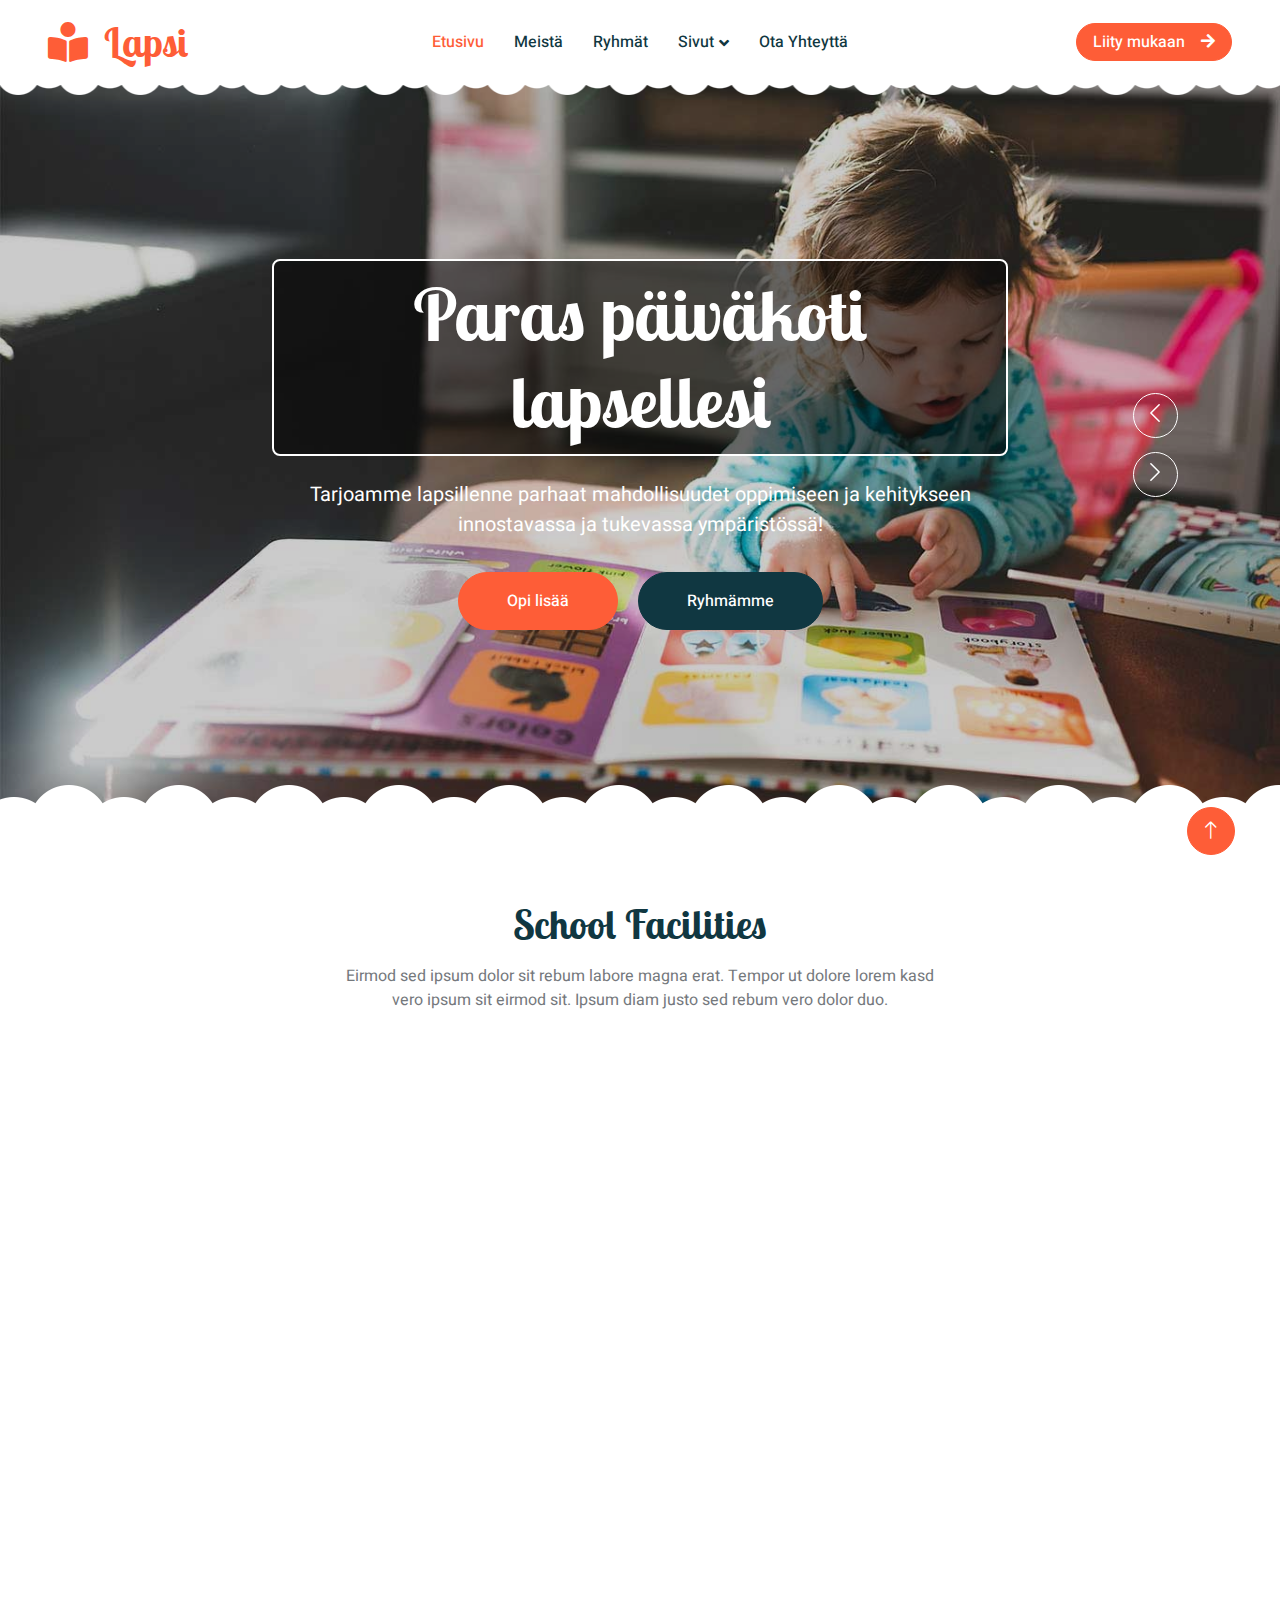
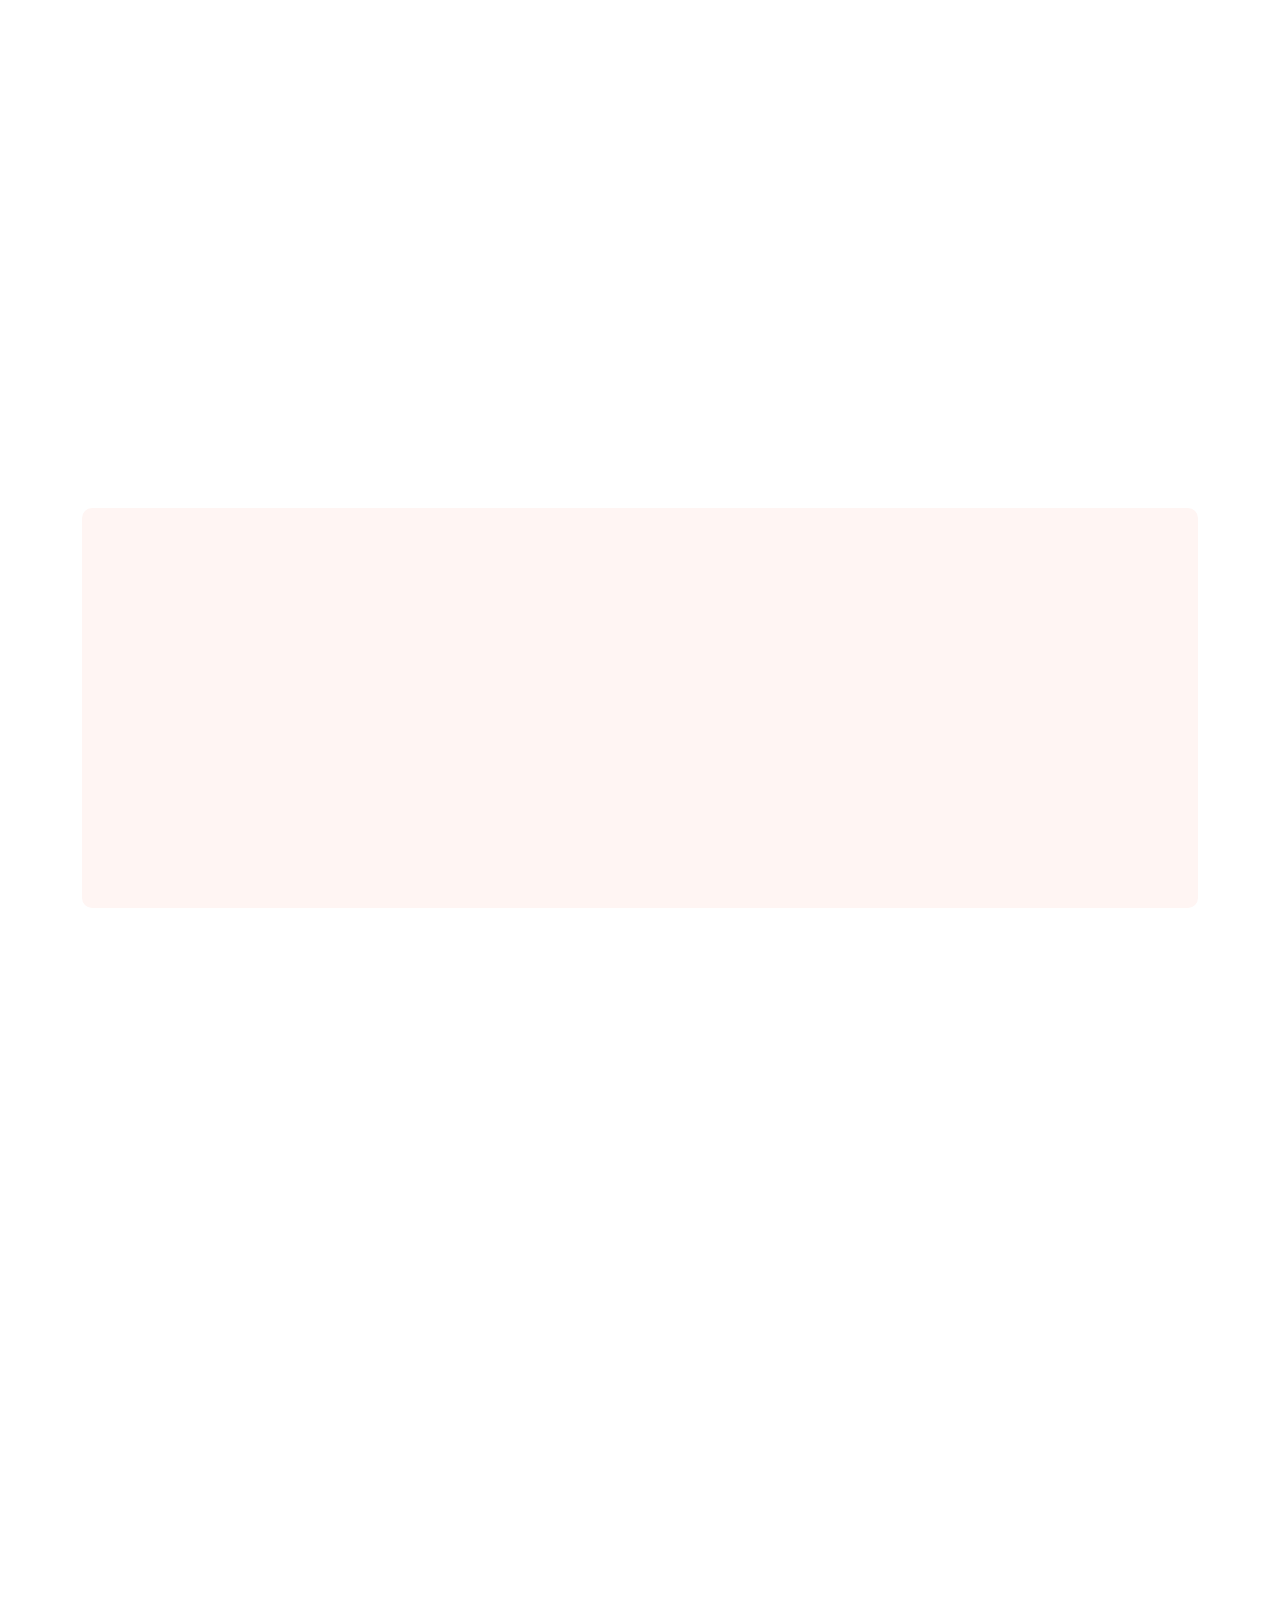
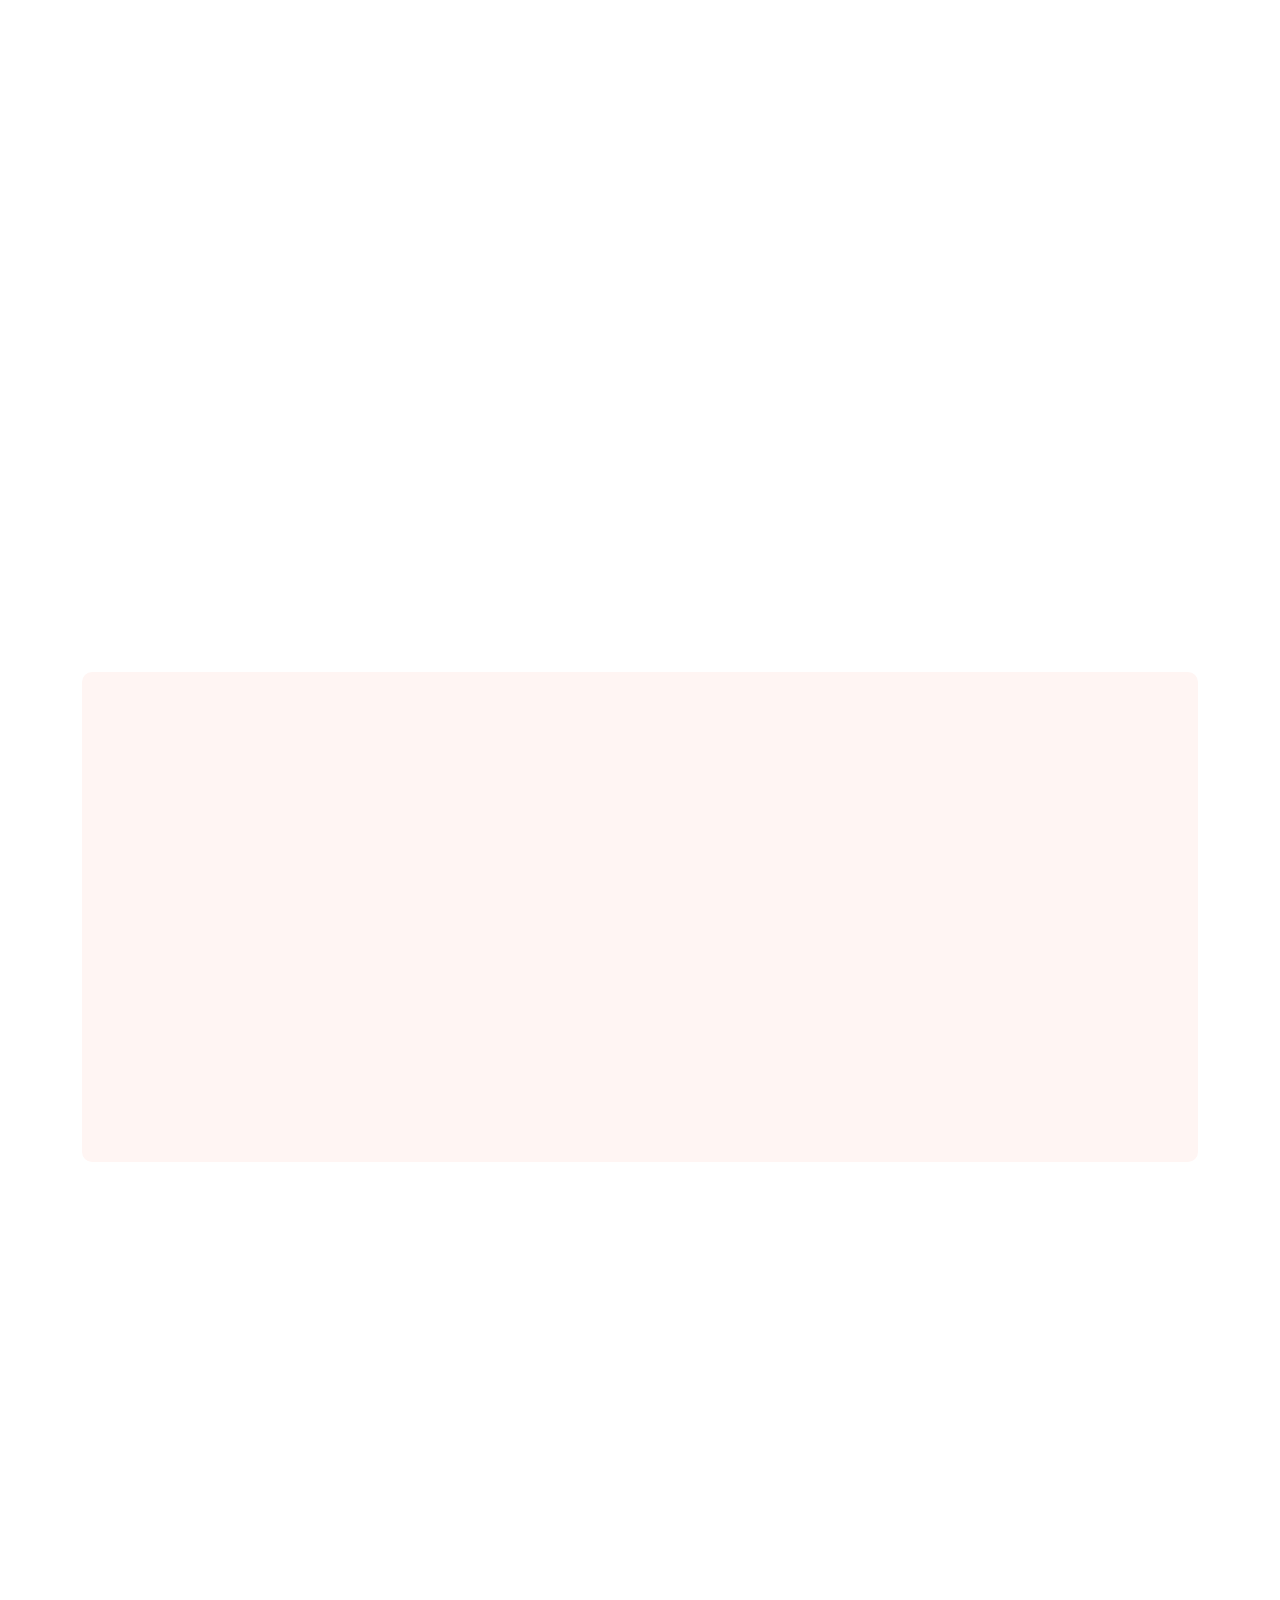
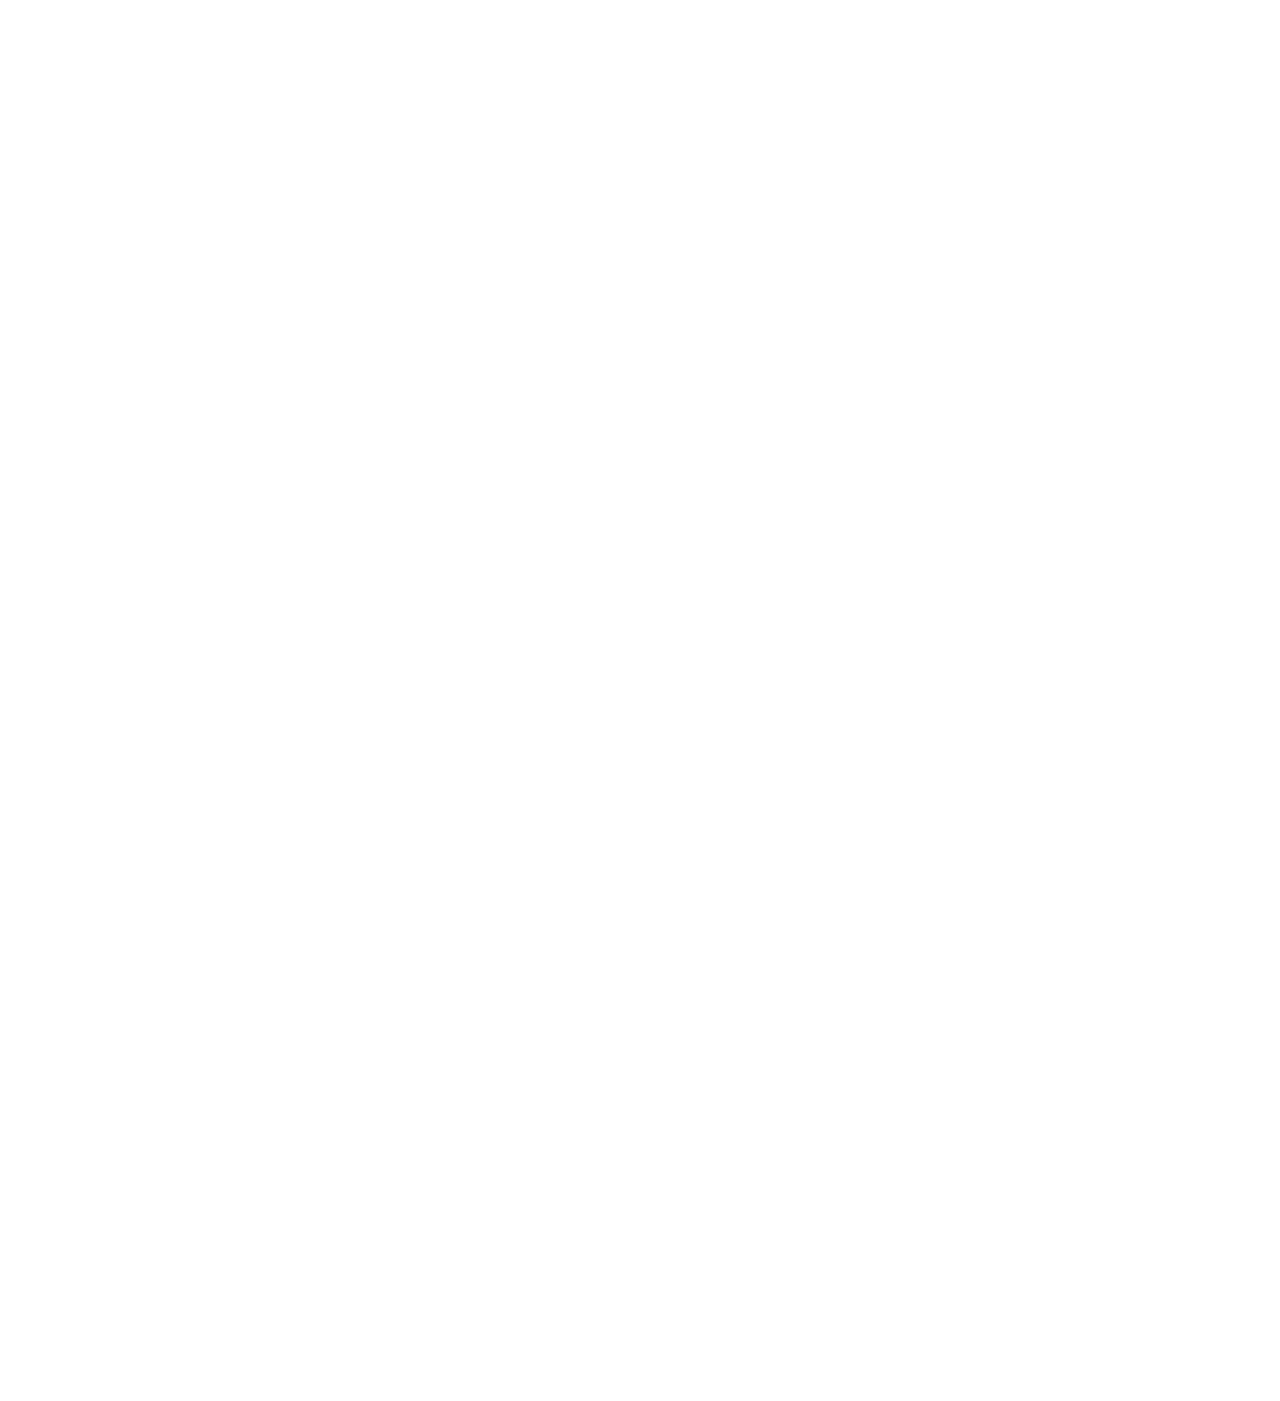
<file: demo5/preschool-website-template/index.html>
<!DOCTYPE html>
<html lang="en">

<head>
    <meta charset="utf-8">
    <title>Kider - Preschool Website Template</title>
    <meta content="width=device-width, initial-scale=1.0" name="viewport">
    <meta content="" name="keywords">
    <meta content="" name="description">

    <!-- Favicon -->
    <link href="img/favicon.ico" rel="icon">

    <!-- Google Web Fonts -->
    <link rel="preconnect" href="https://fonts.googleapis.com">
    <link rel="preconnect" href="https://fonts.gstatic.com" crossorigin>
    <link href="https://fonts.googleapis.com/css2?family=Heebo:wght@400;500;600&family=Inter:wght@600&family=Lobster+Two:wght@700&display=swap" rel="stylesheet">
    
    <!-- Icon Font Stylesheet -->
    <link href="https://cdnjs.cloudflare.com/ajax/libs/font-awesome/5.10.0/css/all.min.css" rel="stylesheet">
    <link href="https://cdn.jsdelivr.net/npm/bootstrap-icons@1.4.1/font/bootstrap-icons.css" rel="stylesheet">

    <!-- Libraries Stylesheet -->
    <link href="lib/animate/animate.min.css" rel="stylesheet">
    <link href="lib/owlcarousel/assets/owl.carousel.min.css" rel="stylesheet">

    <!-- Customized Bootstrap Stylesheet -->
    <link href="css/bootstrap.min.css" rel="stylesheet">

    <!-- Template Stylesheet -->
    <link href="css/style.css" rel="stylesheet">
</head>

<body>
    <div class="container-xxl bg-white p-0">
        <!-- Spinner Start -->
        <div id="spinner" class="show bg-white position-fixed translate-middle w-100 vh-100 top-50 start-50 d-flex align-items-center justify-content-center">
            <div class="spinner-border text-primary" style="width: 3rem; height: 3rem;" role="status">
                <span class="sr-only">Loading...</span>
            </div>
        </div>
        <!-- Spinner End -->


        <!-- Navbar Start -->
        <nav class="navbar navbar-expand-lg bg-white navbar-light sticky-top px-4 px-lg-5 py-lg-0">
            <a href="index.html" class="navbar-brand">
                <h1 class="m-0 text-primary"><i class="fa fa-book-reader me-3"></i>Lapsi</h1>
            </a>
            <button type="button" class="navbar-toggler" data-bs-toggle="collapse" data-bs-target="#navbarCollapse">
                <span class="navbar-toggler-icon"></span>
            </button>
            <div class="collapse navbar-collapse" id="navbarCollapse">
                <div class="navbar-nav mx-auto">
                    <a href="index.html" class="nav-item nav-link active">Etusivu</a>
                    <a href="about.html" class="nav-item nav-link">Meistä</a>
                    <a href="classes.html" class="nav-item nav-link">Ryhmät</a>
                    <div class="nav-item dropdown">
                        <a href="#" class="nav-link dropdown-toggle" data-bs-toggle="dropdown">Sivut</a>
                        <div class="dropdown-menu rounded-0 rounded-bottom border-0 shadow-sm m-0">
                            <a href="facility.html" class="dropdown-item">Koulun Tilat</a>
                            <a href="team.html" class="dropdown-item">Suositut Opettajat</a>
                            <a href="call-to-action.html" class="dropdown-item">Tule Opettajaksi</a>
                            <a href="appointment.html" class="dropdown-item">Varaa Aika</a>
                            <a href="testimonial.html" class="dropdown-item">Suositus</a>
                            
                        </div>
                    </div>
                    <a href="contact.html" class="nav-item nav-link">Ota Yhteyttä</a>
                </div>
                <a href="" class="btn btn-primary rounded-pill px-3 d-none d-lg-block">Liity mukaan<i class="fa fa-arrow-right ms-3"></i></a>
            </div>
        </nav>
        <!-- Navbar End -->


        <!-- Carousel Start -->
        <div class="container-fluid p-0 mb-5">
            <div class="owl-carousel header-carousel position-relative">
                <div class="owl-carousel-item position-relative">
                    <img class="img-fluid" src="img/carousel-1.jpg" alt="">
                    <div class="position-absolute top-0 start-0 w-100 h-100 d-flex align-items-center" style="background: rgba(0, 0, 0, .2);">
                        <div class="container">
                            <div class="row justify-content-center text-center">
                                <div class="col-10 col-lg-8">
                                    <h1 class="display-2 text-white animated slideInDown mb-4 text-with-border">Paras päiväkoti lapsellesi</h1>
                                    <p class="fs-5 fw-medium text-white mb-4 pb-2">Tarjoamme lapsillenne parhaat mahdollisuudet oppimiseen ja kehitykseen innostavassa ja tukevassa ympäristössä!</p>
                                    <a href="" class="btn btn-primary rounded-pill py-sm-3 px-sm-5 me-3 animated slideInLeft">Opi lisää</a>
                                    <a href="" class="btn btn-dark rounded-pill py-sm-3 px-sm-5 animated slideInRight">Ryhmämme</a>
                                </div>
                            </div>
                        </div>
                    </div>
                </div>
                <div class="owl-carousel-item position-relative">
                    <img class="img-fluid" src="img/carousel-2.jpg" alt="">
                    <div class="position-absolute top-0 start-0 w-100 h-100 d-flex align-items-center" style="background: rgba(0, 0, 0, .2);">
                        <div class="container">
                            <div class="row justify-content-center text-center">
                                <div class="col-10 col-lg-8">
                                    <h1 class="display-2 text-white animated slideInDown mb-4 text-with-border">Luo valoisampi tulevaisuus lapsellesi</h1>
                                    <p class="fs-5 fw-medium text-white mb-4 pb-2">Tarjoamme lapsillenne parhaat mahdollisuudet oppimiseen ja kehitykseen innostavassa ja tukevassa ympäristössä!</p>
                                    <a href="" class="btn btn-primary rounded-pill py-sm-3 px-sm-5 me-3 animated slideInLeft">Opi lisää</a>
                                    <a href="" class="btn btn-dark rounded-pill py-sm-3 px-sm-5 animated slideInRight">Ryhmämme</a>
                                </div>
                            </div>
                        </div>
                    </div>
                </div>
            </div>
        </div>
        <!-- Carousel End -->


        <!-- Facilities Start -->
        <div class="container-xxl py-5">
            <div class="container">
                <div class="text-center mx-auto mb-5 wow fadeInUp" data-wow-delay="0.1s" style="max-width: 600px;">
                    <h1 class="mb-3">School Facilities</h1>
                    <p>Eirmod sed ipsum dolor sit rebum labore magna erat. Tempor ut dolore lorem kasd vero ipsum sit eirmod sit. Ipsum diam justo sed rebum vero dolor duo.</p>
                </div>
                <div class="row g-4">
                    <div class="col-lg-3 col-sm-6 wow fadeInUp" data-wow-delay="0.1s">
                        <div class="facility-item">
                            <div class="facility-icon bg-primary">
                                <span class="bg-primary"></span>
                                <i class="fa fa-bus-alt fa-3x text-primary"></i>
                                <span class="bg-primary"></span>
                            </div>
                            <div class="facility-text bg-primary">
                                <h3 class="text-primary mb-3">School Bus</h3>
                                <p class="mb-0">Eirmod sed ipsum dolor sit rebum magna erat lorem kasd vero ipsum sit</p>
                            </div>
                        </div>
                    </div>
                    <div class="col-lg-3 col-sm-6 wow fadeInUp" data-wow-delay="0.3s">
                        <div class="facility-item">
                            <div class="facility-icon bg-success">
                                <span class="bg-success"></span>
                                <i class="fa fa-futbol fa-3x text-success"></i>
                                <span class="bg-success"></span>
                            </div>
                            <div class="facility-text bg-success">
                                <h3 class="text-success mb-3">Playground</h3>
                                <p class="mb-0">Eirmod sed ipsum dolor sit rebum magna erat lorem kasd vero ipsum sit</p>
                            </div>
                        </div>
                    </div>
                    <div class="col-lg-3 col-sm-6 wow fadeInUp" data-wow-delay="0.5s">
                        <div class="facility-item">
                            <div class="facility-icon bg-warning">
                                <span class="bg-warning"></span>
                                <i class="fa fa-home fa-3x text-warning"></i>
                                <span class="bg-warning"></span>
                            </div>
                            <div class="facility-text bg-warning">
                                <h3 class="text-warning mb-3">Healthy Canteen</h3>
                                <p class="mb-0">Eirmod sed ipsum dolor sit rebum magna erat lorem kasd vero ipsum sit</p>
                            </div>
                        </div>
                    </div>
                    <div class="col-lg-3 col-sm-6 wow fadeInUp" data-wow-delay="0.7s">
                        <div class="facility-item">
                            <div class="facility-icon bg-info">
                                <span class="bg-info"></span>
                                <i class="fa fa-chalkboard-teacher fa-3x text-info"></i>
                                <span class="bg-info"></span>
                            </div>
                            <div class="facility-text bg-info">
                                <h3 class="text-info mb-3">Positive Learning</h3>
                                <p class="mb-0">Eirmod sed ipsum dolor sit rebum magna erat lorem kasd vero ipsum sit</p>
                            </div>
                        </div>
                    </div>
                </div>
            </div>
        </div>
        <!-- Facilities End -->


        <!-- About Start -->
        <div class="container-xxl py-5">
            <div class="container">
                <div class="row g-5 align-items-center">
                    <div class="col-lg-6 wow fadeInUp" data-wow-delay="0.1s">
                        <h1 class="mb-4">Learn More About Our Work And Our Cultural Activities</h1>
                        <p>Tempor erat elitr rebum at clita. Diam dolor diam ipsum sit. Aliqu diam amet diam et eos. Clita erat ipsum et lorem et sit, sed stet lorem sit clita duo justo magna dolore erat amet</p>
                        <p class="mb-4">Stet no et lorem dolor et diam, amet duo ut dolore vero eos. No stet est diam rebum amet diam ipsum. Clita clita labore, dolor duo nonumy clita sit at, sed sit sanctus dolor eos, ipsum labore duo duo sit no sea diam. Et dolor et kasd ea. Eirmod diam at dolor est vero nonumy magna.</p>
                        <div class="row g-4 align-items-center">
                            <div class="col-sm-6">
                                <a class="btn btn-primary rounded-pill py-3 px-5" href="">Read More</a>
                            </div>
                            <div class="col-sm-6">
                                <div class="d-flex align-items-center">
                                    <img class="rounded-circle flex-shrink-0" src="img/user.jpg" alt="" style="width: 45px; height: 45px;">
                                    <div class="ms-3">
                                        <h6 class="text-primary mb-1">Jhon Doe</h6>
                                        <small>CEO & Founder</small>
                                    </div>
                                </div>
                            </div>
                        </div>
                    </div>
                    <div class="col-lg-6 about-img wow fadeInUp" data-wow-delay="0.5s">
                        <div class="row">
                            <div class="col-12 text-center">
                                <img class="img-fluid w-75 rounded-circle bg-light p-3" src="img/about-1.jpg" alt="">
                            </div>
                            <div class="col-6 text-start" style="margin-top: -150px;">
                                <img class="img-fluid w-100 rounded-circle bg-light p-3" src="img/about-2.jpg" alt="">
                            </div>
                            <div class="col-6 text-end" style="margin-top: -150px;">
                                <img class="img-fluid w-100 rounded-circle bg-light p-3" src="img/about-3.jpg" alt="">
                            </div>
                        </div>
                    </div>
                </div>
            </div>
        </div>
        <!-- About End -->


        <!-- Call To Action Start -->
        <div class="container-xxl py-5">
            <div class="container">
                <div class="bg-light rounded">
                    <div class="row g-0">
                        <div class="col-lg-6 wow fadeIn" data-wow-delay="0.1s" style="min-height: 400px;">
                            <div class="position-relative h-100">
                                <img class="position-absolute w-100 h-100 rounded" src="img/call-to-action.jpg" style="object-fit: cover;">
                            </div>
                        </div>
                        <div class="col-lg-6 wow fadeIn" data-wow-delay="0.5s">
                            <div class="h-100 d-flex flex-column justify-content-center p-5">
                                <h1 class="mb-4">Become A Teacher</h1>
                                <p class="mb-4">Tempor erat elitr rebum at clita. Diam dolor diam ipsum sit. Aliqu diam amet diam et eos.
                                    Clita erat ipsum et lorem et sit, sed stet lorem sit clita duo justo magna dolore erat amet
                                </p>
                                <a class="btn btn-primary py-3 px-5" href="">Get Started Now<i class="fa fa-arrow-right ms-2"></i></a>
                            </div>
                        </div>
                    </div>
                </div>
            </div>
        </div>
        <!-- Call To Action End -->


        <!-- Classes Start -->
        <div class="container-xxl py-5">
            <div class="container">
                <div class="text-center mx-auto mb-5 wow fadeInUp" data-wow-delay="0.1s" style="max-width: 600px;">
                    <h1 class="mb-3">School Classes</h1>
                    <p>Eirmod sed ipsum dolor sit rebum labore magna erat. Tempor ut dolore lorem kasd vero ipsum sit eirmod sit. Ipsum diam justo sed rebum vero dolor duo.</p>
                </div>
                <div class="row g-4">
                    <div class="col-lg-4 col-md-6 wow fadeInUp" data-wow-delay="0.1s">
                        <div class="classes-item">
                            <div class="bg-light rounded-circle w-75 mx-auto p-3">
                                <img class="img-fluid rounded-circle" src="img/classes-1.jpg" alt="">
                            </div>
                            <div class="bg-light rounded p-4 pt-5 mt-n5">
                                <a class="d-block text-center h3 mt-3 mb-4" href="">Art & Drawing</a>
                                <div class="d-flex align-items-center justify-content-between mb-4">
                                    <div class="d-flex align-items-center">
                                        <img class="rounded-circle flex-shrink-0" src="img/user.jpg" alt="" style="width: 45px; height: 45px;">
                                        <div class="ms-3">
                                            <h6 class="text-primary mb-1">Jhon Doe</h6>
                                            <small>Teacher</small>
                                        </div>
                                    </div>
                                    <span class="bg-primary text-white rounded-pill py-2 px-3" href="">$99</span>
                                </div>
                                <div class="row g-1">
                                    <div class="col-4">
                                        <div class="border-top border-3 border-primary pt-2">
                                            <h6 class="text-primary mb-1">Age:</h6>
                                            <small>3-5 Years</small>
                                        </div>
                                    </div>
                                    <div class="col-4">
                                        <div class="border-top border-3 border-success pt-2">
                                            <h6 class="text-success mb-1">Time:</h6>
                                            <small>9-10 AM</small>
                                        </div>
                                    </div>
                                    <div class="col-4">
                                        <div class="border-top border-3 border-warning pt-2">
                                            <h6 class="text-warning mb-1">Capacity:</h6>
                                            <small>30 Kids</small>
                                        </div>
                                    </div>
                                </div>
                            </div>
                        </div>
                    </div>
                    <div class="col-lg-4 col-md-6 wow fadeInUp" data-wow-delay="0.3s">
                        <div class="classes-item">
                            <div class="bg-light rounded-circle w-75 mx-auto p-3">
                                <img class="img-fluid rounded-circle" src="img/classes-2.jpg" alt="">
                            </div>
                            <div class="bg-light rounded p-4 pt-5 mt-n5">
                                <a class="d-block text-center h3 mt-3 mb-4" href="">Color Management</a>
                                <div class="d-flex align-items-center justify-content-between mb-4">
                                    <div class="d-flex align-items-center">
                                        <img class="rounded-circle flex-shrink-0" src="img/user.jpg" alt="" style="width: 45px; height: 45px;">
                                        <div class="ms-3">
                                            <h6 class="text-primary mb-1">Jhon Doe</h6>
                                            <small>Teacher</small>
                                        </div>
                                    </div>
                                    <span class="bg-primary text-white rounded-pill py-2 px-3" href="">$99</span>
                                </div>
                                <div class="row g-1">
                                    <div class="col-4">
                                        <div class="border-top border-3 border-primary pt-2">
                                            <h6 class="text-primary mb-1">Age:</h6>
                                            <small>3-5 Years</small>
                                        </div>
                                    </div>
                                    <div class="col-4">
                                        <div class="border-top border-3 border-success pt-2">
                                            <h6 class="text-success mb-1">Time:</h6>
                                            <small>9-10 AM</small>
                                        </div>
                                    </div>
                                    <div class="col-4">
                                        <div class="border-top border-3 border-warning pt-2">
                                            <h6 class="text-warning mb-1">Capacity:</h6>
                                            <small>30 Kids</small>
                                        </div>
                                    </div>
                                </div>
                            </div>
                        </div>
                    </div>
                    <div class="col-lg-4 col-md-6 wow fadeInUp" data-wow-delay="0.5s">
                        <div class="classes-item">
                            <div class="bg-light rounded-circle w-75 mx-auto p-3">
                                <img class="img-fluid rounded-circle" src="img/classes-3.jpg" alt="">
                            </div>
                            <div class="bg-light rounded p-4 pt-5 mt-n5">
                                <a class="d-block text-center h3 mt-3 mb-4" href="">Athletic & Dance</a>
                                <div class="d-flex align-items-center justify-content-between mb-4">
                                    <div class="d-flex align-items-center">
                                        <img class="rounded-circle flex-shrink-0" src="img/user.jpg" alt="" style="width: 45px; height: 45px;">
                                        <div class="ms-3">
                                            <h6 class="text-primary mb-1">Jhon Doe</h6>
                                            <small>Teacher</small>
                                        </div>
                                    </div>
                                    <span class="bg-primary text-white rounded-pill py-2 px-3" href="">$99</span>
                                </div>
                                <div class="row g-1">
                                    <div class="col-4">
                                        <div class="border-top border-3 border-primary pt-2">
                                            <h6 class="text-primary mb-1">Age:</h6>
                                            <small>3-5 Years</small>
                                        </div>
                                    </div>
                                    <div class="col-4">
                                        <div class="border-top border-3 border-success pt-2">
                                            <h6 class="text-success mb-1">Time:</h6>
                                            <small>9-10 AM</small>
                                        </div>
                                    </div>
                                    <div class="col-4">
                                        <div class="border-top border-3 border-warning pt-2">
                                            <h6 class="text-warning mb-1">Capacity:</h6>
                                            <small>30 Kids</small>
                                        </div>
                                    </div>
                                </div>
                            </div>
                        </div>
                    </div>
                    <div class="col-lg-4 col-md-6 wow fadeInUp" data-wow-delay="0.1s">
                        <div class="classes-item">
                            <div class="bg-light rounded-circle w-75 mx-auto p-3">
                                <img class="img-fluid rounded-circle" src="img/classes-4.jpg" alt="">
                            </div>
                            <div class="bg-light rounded p-4 pt-5 mt-n5">
                                <a class="d-block text-center h3 mt-3 mb-4" href="">Language & Speaking</a>
                                <div class="d-flex align-items-center justify-content-between mb-4">
                                    <div class="d-flex align-items-center">
                                        <img class="rounded-circle flex-shrink-0" src="img/user.jpg" alt="" style="width: 45px; height: 45px;">
                                        <div class="ms-3">
                                            <h6 class="text-primary mb-1">Jhon Doe</h6>
                                            <small>Teacher</small>
                                        </div>
                                    </div>
                                    <span class="bg-primary text-white rounded-pill py-2 px-3" href="">$99</span>
                                </div>
                                <div class="row g-1">
                                    <div class="col-4">
                                        <div class="border-top border-3 border-primary pt-2">
                                            <h6 class="text-primary mb-1">Age:</h6>
                                            <small>3-5 Years</small>
                                        </div>
                                    </div>
                                    <div class="col-4">
                                        <div class="border-top border-3 border-success pt-2">
                                            <h6 class="text-success mb-1">Time:</h6>
                                            <small>9-10 AM</small>
                                        </div>
                                    </div>
                                    <div class="col-4">
                                        <div class="border-top border-3 border-warning pt-2">
                                            <h6 class="text-warning mb-1">Capacity:</h6>
                                            <small>30 Kids</small>
                                        </div>
                                    </div>
                                </div>
                            </div>
                        </div>
                    </div>
                    <div class="col-lg-4 col-md-6 wow fadeInUp" data-wow-delay="0.3s">
                        <div class="classes-item">
                            <div class="bg-light rounded-circle w-75 mx-auto p-3">
                                <img class="img-fluid rounded-circle" src="img/classes-5.jpg" alt="">
                            </div>
                            <div class="bg-light rounded p-4 pt-5 mt-n5">
                                <a class="d-block text-center h3 mt-3 mb-4" href="">Religion & History</a>
                                <div class="d-flex align-items-center justify-content-between mb-4">
                                    <div class="d-flex align-items-center">
                                        <img class="rounded-circle flex-shrink-0" src="img/user.jpg" alt="" style="width: 45px; height: 45px;">
                                        <div class="ms-3">
                                            <h6 class="text-primary mb-1">Jhon Doe</h6>
                                            <small>Teacher</small>
                                        </div>
                                    </div>
                                    <span class="bg-primary text-white rounded-pill py-2 px-3" href="">$99</span>
                                </div>
                                <div class="row g-1">
                                    <div class="col-4">
                                        <div class="border-top border-3 border-primary pt-2">
                                            <h6 class="text-primary mb-1">Age:</h6>
                                            <small>3-5 Years</small>
                                        </div>
                                    </div>
                                    <div class="col-4">
                                        <div class="border-top border-3 border-success pt-2">
                                            <h6 class="text-success mb-1">Time:</h6>
                                            <small>9-10 AM</small>
                                        </div>
                                    </div>
                                    <div class="col-4">
                                        <div class="border-top border-3 border-warning pt-2">
                                            <h6 class="text-warning mb-1">Capacity:</h6>
                                            <small>30 Kids</small>
                                        </div>
                                    </div>
                                </div>
                            </div>
                        </div>
                    </div>
                    <div class="col-lg-4 col-md-6 wow fadeInUp" data-wow-delay="0.5s">
                        <div class="classes-item">
                            <div class="bg-light rounded-circle w-75 mx-auto p-3">
                                <img class="img-fluid rounded-circle" src="img/classes-6.jpg" alt="">
                            </div>
                            <div class="bg-light rounded p-4 pt-5 mt-n5">
                                <a class="d-block text-center h3 mt-3 mb-4" href="">General Knowledge</a>
                                <div class="d-flex align-items-center justify-content-between mb-4">
                                    <div class="d-flex align-items-center">
                                        <img class="rounded-circle flex-shrink-0" src="img/user.jpg" alt="" style="width: 45px; height: 45px;">
                                        <div class="ms-3">
                                            <h6 class="text-primary mb-1">Jhon Doe</h6>
                                            <small>Teacher</small>
                                        </div>
                                    </div>
                                    <span class="bg-primary text-white rounded-pill py-2 px-3" href="">$99</span>
                                </div>
                                <div class="row g-1">
                                    <div class="col-4">
                                        <div class="border-top border-3 border-primary pt-2">
                                            <h6 class="text-primary mb-1">Age:</h6>
                                            <small>3-5 Years</small>
                                        </div>
                                    </div>
                                    <div class="col-4">
                                        <div class="border-top border-3 border-success pt-2">
                                            <h6 class="text-success mb-1">Time:</h6>
                                            <small>9-10 AM</small>
                                        </div>
                                    </div>
                                    <div class="col-4">
                                        <div class="border-top border-3 border-warning pt-2">
                                            <h6 class="text-warning mb-1">Capacity:</h6>
                                            <small>30 Kids</small>
                                        </div>
                                    </div>
                                </div>
                            </div>
                        </div>
                    </div>
                </div>
            </div>
        </div>
        <!-- Classes End -->


        <!-- Appointment Start -->
        <div class="container-xxl py-5">
            <div class="container">
                <div class="bg-light rounded">
                    <div class="row g-0">
                        <div class="col-lg-6 wow fadeIn" data-wow-delay="0.1s">
                            <div class="h-100 d-flex flex-column justify-content-center p-5">
                                <h1 class="mb-4">Make Appointment</h1>
                                <form>
                                    <div class="row g-3">
                                        <div class="col-sm-6">
                                            <div class="form-floating">
                                                <input type="text" class="form-control border-0" id="gname" placeholder="Gurdian Name">
                                                <label for="gname">Gurdian Name</label>
                                            </div>
                                        </div>
                                        <div class="col-sm-6">
                                            <div class="form-floating">
                                                <input type="email" class="form-control border-0" id="gmail" placeholder="Gurdian Email">
                                                <label for="gmail">Gurdian Email</label>
                                            </div>
                                        </div>
                                        <div class="col-sm-6">
                                            <div class="form-floating">
                                                <input type="text" class="form-control border-0" id="cname" placeholder="Child Name">
                                                <label for="cname">Child Name</label>
                                            </div>
                                        </div>
                                        <div class="col-sm-6">
                                            <div class="form-floating">
                                                <input type="text" class="form-control border-0" id="cage" placeholder="Child Age">
                                                <label for="cage">Child Age</label>
                                            </div>
                                        </div>
                                        <div class="col-12">
                                            <div class="form-floating">
                                                <textarea class="form-control border-0" placeholder="Leave a message here" id="message" style="height: 100px"></textarea>
                                                <label for="message">Message</label>
                                            </div>
                                        </div>
                                        <div class="col-12">
                                            <button class="btn btn-primary w-100 py-3" type="submit">Submit</button>
                                        </div>
                                    </div>
                                </form>
                            </div>
                        </div>
                        <div class="col-lg-6 wow fadeIn" data-wow-delay="0.5s" style="min-height: 400px;">
                            <div class="position-relative h-100">
                                <img class="position-absolute w-100 h-100 rounded" src="img/appointment.jpg" style="object-fit: cover;">
                            </div>
                        </div>
                    </div>
                </div>
            </div>
        </div>
        <!-- Appointment End -->


        <!-- Team Start -->
        <div class="container-xxl py-5">
            <div class="container">
                <div class="text-center mx-auto mb-5 wow fadeInUp" data-wow-delay="0.1s" style="max-width: 600px;">
                    <h1 class="mb-3">Popular Teachers</h1>
                    <p>Eirmod sed ipsum dolor sit rebum labore magna erat. Tempor ut dolore lorem kasd vero ipsum sit
                        eirmod sit. Ipsum diam justo sed rebum vero dolor duo.</p>
                </div>
                <div class="row g-4">
                    <div class="col-lg-4 col-md-6 wow fadeInUp" data-wow-delay="0.1s">
                        <div class="team-item position-relative">
                            <img class="img-fluid rounded-circle w-75" src="img/team-1.jpg" alt="">
                            <div class="team-text">
                                <h3>Full Name</h3>
                                <p>Designation</p>
                                <div class="d-flex align-items-center">
                                    <a class="btn btn-square btn-primary mx-1" href=""><i class="fab fa-facebook-f"></i></a>
                                    <a class="btn btn-square btn-primary  mx-1" href=""><i class="fab fa-twitter"></i></a>
                                    <a class="btn btn-square btn-primary  mx-1" href=""><i class="fab fa-instagram"></i></a>
                                </div>
                            </div>
                        </div>
                    </div>
                    <div class="col-lg-4 col-md-6 wow fadeInUp" data-wow-delay="0.3s">
                        <div class="team-item position-relative">
                            <img class="img-fluid rounded-circle w-75" src="img/team-2.jpg" alt="">
                            <div class="team-text">
                                <h3>Full Name</h3>
                                <p>Designation</p>
                                <div class="d-flex align-items-center">
                                    <a class="btn btn-square btn-primary mx-1" href=""><i class="fab fa-facebook-f"></i></a>
                                    <a class="btn btn-square btn-primary  mx-1" href=""><i class="fab fa-twitter"></i></a>
                                    <a class="btn btn-square btn-primary  mx-1" href=""><i class="fab fa-instagram"></i></a>
                                </div>
                            </div>
                        </div>
                    </div>
                    <div class="col-lg-4 col-md-6 wow fadeInUp" data-wow-delay="0.5s">
                        <div class="team-item position-relative">
                            <img class="img-fluid rounded-circle w-75" src="img/team-3.jpg" alt="">
                            <div class="team-text">
                                <h3>Full Name</h3>
                                <p>Designation</p>
                                <div class="d-flex align-items-center">
                                    <a class="btn btn-square btn-primary mx-1" href=""><i class="fab fa-facebook-f"></i></a>
                                    <a class="btn btn-square btn-primary  mx-1" href=""><i class="fab fa-twitter"></i></a>
                                    <a class="btn btn-square btn-primary  mx-1" href=""><i class="fab fa-instagram"></i></a>
                                </div>
                            </div>
                        </div>
                    </div>
                </div>
            </div>
        </div>
        <!-- Team End -->


        <!-- Testimonial Start -->
        <div class="container-xxl py-5">
            <div class="container">
                <div class="text-center mx-auto mb-5 wow fadeInUp" data-wow-delay="0.1s" style="max-width: 600px;">
                    <h1 class="mb-3">Our Clients Say!</h1>
                    <p>Eirmod sed ipsum dolor sit rebum labore magna erat. Tempor ut dolore lorem kasd vero ipsum sit eirmod sit. Ipsum diam justo sed rebum vero dolor duo.</p>
                </div>
                <div class="owl-carousel testimonial-carousel wow fadeInUp" data-wow-delay="0.1s">
                    <div class="testimonial-item bg-light rounded p-5">
                        <p class="fs-5">Tempor stet labore dolor clita stet diam amet ipsum dolor duo ipsum rebum stet dolor amet diam stet. Est stet ea lorem amet est kasd kasd erat eos</p>
                        <div class="d-flex align-items-center bg-white me-n5" style="border-radius: 50px 0 0 50px;">
                            <img class="img-fluid flex-shrink-0 rounded-circle" src="img/testimonial-1.jpg" style="width: 90px; height: 90px;">
                            <div class="ps-3">
                                <h3 class="mb-1">Client Name</h3>
                                <span>Profession</span>
                            </div>
                            <i class="fa fa-quote-right fa-3x text-primary ms-auto d-none d-sm-flex"></i>
                        </div>
                    </div>
                    <div class="testimonial-item bg-light rounded p-5">
                        <p class="fs-5">Tempor stet labore dolor clita stet diam amet ipsum dolor duo ipsum rebum stet dolor amet diam stet. Est stet ea lorem amet est kasd kasd erat eos</p>
                        <div class="d-flex align-items-center bg-white me-n5" style="border-radius: 50px 0 0 50px;">
                            <img class="img-fluid flex-shrink-0 rounded-circle" src="img/testimonial-2.jpg" style="width: 90px; height: 90px;">
                            <div class="ps-3">
                                <h3 class="mb-1">Client Name</h3>
                                <span>Profession</span>
                            </div>
                            <i class="fa fa-quote-right fa-3x text-primary ms-auto d-none d-sm-flex"></i>
                        </div>
                    </div>
                    <div class="testimonial-item bg-light rounded p-5">
                        <p class="fs-5">Tempor stet labore dolor clita stet diam amet ipsum dolor duo ipsum rebum stet dolor amet diam stet. Est stet ea lorem amet est kasd kasd erat eos</p>
                        <div class="d-flex align-items-center bg-white me-n5" style="border-radius: 50px 0 0 50px;">
                            <img class="img-fluid flex-shrink-0 rounded-circle" src="img/testimonial-3.jpg" style="width: 90px; height: 90px;">
                            <div class="ps-3">
                                <h3 class="mb-1">Client Name</h3>
                                <span>Profession</span>
                            </div>
                            <i class="fa fa-quote-right fa-3x text-primary ms-auto d-none d-sm-flex"></i>
                        </div>
                    </div>
                </div>
            </div>
        </div>
        <!-- Testimonial End -->


        <!-- Footer Start -->
        <div class="container-fluid bg-dark text-white-50 footer pt-5 mt-5 wow fadeIn" data-wow-delay="0.1s">
            <div class="container py-5">
                <div class="row g-5">
                    <div class="col-lg-3 col-md-6">
                        <h3 class="text-white mb-4">Get In Touch</h3>
                        <p class="mb-2"><i class="fa fa-map-marker-alt me-3"></i>123 Street, New York, USA</p>
                        <p class="mb-2"><i class="fa fa-phone-alt me-3"></i>+012 345 67890</p>
                        <p class="mb-2"><i class="fa fa-envelope me-3"></i>info@example.com</p>
                        <div class="d-flex pt-2">
                            <a class="btn btn-outline-light btn-social" href=""><i class="fab fa-twitter"></i></a>
                            <a class="btn btn-outline-light btn-social" href=""><i class="fab fa-facebook-f"></i></a>
                            <a class="btn btn-outline-light btn-social" href=""><i class="fab fa-youtube"></i></a>
                            <a class="btn btn-outline-light btn-social" href=""><i class="fab fa-linkedin-in"></i></a>
                        </div>
                    </div>
                    <div class="col-lg-3 col-md-6">
                        <h3 class="text-white mb-4">Quick Links</h3>
                        <a class="btn btn-link text-white-50" href="">About Us</a>
                        <a class="btn btn-link text-white-50" href="">Contact Us</a>
                        <a class="btn btn-link text-white-50" href="">Our Services</a>
                        <a class="btn btn-link text-white-50" href="">Privacy Policy</a>
                        <a class="btn btn-link text-white-50" href="">Terms & Condition</a>
                    </div>
                    <div class="col-lg-3 col-md-6">
                        <h3 class="text-white mb-4">Photo Gallery</h3>
                        <div class="row g-2 pt-2">
                            <div class="col-4">
                                <img class="img-fluid rounded bg-light p-1" src="img/classes-1.jpg" alt="">
                            </div>
                            <div class="col-4">
                                <img class="img-fluid rounded bg-light p-1" src="img/classes-2.jpg" alt="">
                            </div>
                            <div class="col-4">
                                <img class="img-fluid rounded bg-light p-1" src="img/classes-3.jpg" alt="">
                            </div>
                            <div class="col-4">
                                <img class="img-fluid rounded bg-light p-1" src="img/classes-4.jpg" alt="">
                            </div>
                            <div class="col-4">
                                <img class="img-fluid rounded bg-light p-1" src="img/classes-5.jpg" alt="">
                            </div>
                            <div class="col-4">
                                <img class="img-fluid rounded bg-light p-1" src="img/classes-6.jpg" alt="">
                            </div>
                        </div>
                    </div>
                    <div class="col-lg-3 col-md-6">
                        <h3 class="text-white mb-4">Newsletter</h3>
                        <p>Dolor amet sit justo amet elitr clita ipsum elitr est.</p>
                        <div class="position-relative mx-auto" style="max-width: 400px;">
                            <input class="form-control bg-transparent w-100 py-3 ps-4 pe-5" type="text" placeholder="Your email">
                            <button type="button" class="btn btn-primary py-2 position-absolute top-0 end-0 mt-2 me-2">SignUp</button>
                        </div>
                    </div>
                </div>
            </div>
            <div class="container">
                <div class="copyright">
                    <div class="row">
                        <div class="col-md-6 text-center text-md-start mb-3 mb-md-0">
                            &copy; <a class="border-bottom" href="#">Your Site Name</a>, All Right Reserved. 
							
							<!--/*** This template is free as long as you keep the footer author’s credit link/attribution link/backlink. If you'd like to use the template without the footer author’s credit link/attribution link/backlink, you can purchase the Credit Removal License from "https://htmlcodex.com/credit-removal". Thank you for your support. ***/-->
							Designed By <a class="border-bottom" href="https://htmlcodex.com">HTML Codex</a>
                        </div>
                        <div class="col-md-6 text-center text-md-end">
                            <div class="footer-menu">
                                <a href="">Home</a>
                                <a href="">Cookies</a>
                                <a href="">Help</a>
                                <a href="">FQAs</a>
                            </div>
                        </div>
                    </div>
                </div>
            </div>
        </div>
        <!-- Footer End -->


        <!-- Back to Top -->
        <a href="#" class="btn btn-lg btn-primary btn-lg-square back-to-top"><i class="bi bi-arrow-up"></i></a>
    </div>

    <!-- JavaScript Libraries -->
    <script src="https://code.jquery.com/jquery-3.4.1.min.js"></script>
    <script src="https://cdn.jsdelivr.net/npm/bootstrap@5.0.0/dist/js/bootstrap.bundle.min.js"></script>
    <script src="lib/wow/wow.min.js"></script>
    <script src="lib/easing/easing.min.js"></script>
    <script src="lib/waypoints/waypoints.min.js"></script>
    <script src="lib/owlcarousel/owl.carousel.min.js"></script>

    <!-- Template Javascript -->
    <script src="js/main.js"></script>
</body>

</html>
</file>
<file: demo9 - pohja/css/style.css>
/*******************************/
/********* General CSS *********/
/*******************************/
body {
    color: #666666;
    background: #ffffff;
    font-family: 'Montserrat', sans-serif;
    font-weight: 400;
}

h1,
h2, 
h3, 
h4,
h5, 
h6 {
    font-weight: 100;
}

a {
    color: #454545;
    transition: .3s;
}

a:hover,
a:active,
a:focus {
    color: #333333;
    outline: none;
    text-decoration: none;
}

.btn:focus {
    box-shadow: none;
}

.wrapper {
    position: relative;
    width: 100%;
    max-width: 1366px;
    margin: 0 auto;
    background: #ffffff;
}

.back-to-top {
    position: fixed;
    display: none;
    background: #FFD662;
    color: #000000;
    width: 44px;
    height: 44px;
    text-align: center;
    line-height: 1;
    font-size: 22px;
    border-radius: 5px;
    right: 15px;
    bottom: 15px;
    transition: background 0.5s;
    z-index: 9;
}

.back-to-top:hover {
    color: #ffffff;
    background: #00539C;
}

.back-to-top i {
    padding-top: 10px;
}


/*******************************/
/********** Header CSS *********/
/*******************************/
.header {
    position: relative;
    width: 100%;
    padding: 15px 0 0 0;
    background: #00539C;
}

.header.home {
    margin-bottom: 45px;
    background: linear-gradient(rgba(0, 83, 156, 1), rgba(0, 83, 156, .9), rgba(0, 83, 156, 1)), url(../img/header.jpg);
    background-position: center;
    background-repeat: no-repeat;
    background-size: cover;
}

@media (min-width: 992px) {
    .header .row {
        padding: 0 60px;
    }
}

.header .header-top {
    padding-bottom: 15px;
    border-bottom: 1px solid rgba(255, 255, 255, .1);
}

.header .brand {
    position: relative;
}

.header .brand a {
    color: #ffffff;
    font-size: 60px;
    font-weight: 100;
}

.header .brand img {
    width: 100%;
    max-width: 150px;
    height: 100%;
    max-height: 100px;
}

.header .topbar {
    position: relative;
    text-align: right;
}

.header .topbar .topbar-col {
    display: inline-block;
    padding: 0 15px;
    margin-bottom: 15px;
}

.header .topbar-col a {
    color: #ffffff;
    font-size: 13px;
}

.header .topbar-col a i {
    margin-right: 10px;
    color: #FFD662;
}

.header .topbar-social {
    position: relative;
}

.header .topbar-social a {
    display: inline-block;
}

.header .topbar-social a i {
    margin-right: 10px;
    font-size: 18px;
    color: #ffffff;
}

.header .topbar-social a:last-child i {
    margin: 0;
}

.header .topbar-social a:hover i {
    color: #FFD662;
}

.header .dropdown-menu {
    margin-top: 0;
    border: 0;
    border-radius: 5px;
    background: #eeeeee;
}

.header .dropdown-menu a.active {
    color: #FFD662;
}

@media (min-width: 992px) {
    .header .navbar {
        background: transparent !important;
    }
    
    .header .navbar-brand {
        display: none;
    }
    
    .header .navbar-light a.nav-link,
    .header .navbar-light .show > .nav-link {
        position: relative;
        padding: 8px 10px;
        color: #ffffff;
        font-size: 16px;
        z-index: 1;
    }
    
    .header .navbar-light a.nav-link:hover,
    .header .navbar-light a.nav-link.active {
        color: #FFD662;
    }
}

@media (max-width: 992px) {
    .header .brand {
        text-align: center;
        margin-bottom: 15px;
    }
    
    .header .topbar {
        text-align: center;
        margin-bottom: 15px;
    }
    
    .header .topbar .topbar-col {
        margin: 0;
    }
    
    .header .topbar .topbar-social {
        margin-top: 5px;
    }
    
    .header .navbar {
        background: #ffffff !important;
        border: none;
        z-index: 1;
    }
    
    .header a.nav-link {
        padding: 5px 0;
    }
    
    .header .dropdown-menu {
        box-shadow: none;
    }
}

.header .navbar .btn {
    position: relative;
    margin-left: 15px;
    padding: 12px 20px 10px 20px;
    font-size: 13px;
    text-transform: uppercase;
    color: #00539C;
    border: none;
    border-radius: 5px;
    background: #ffffff;
    transition: .3s;
}

.header .navbar .btn:hover {
    color: #000000;
    background: #FFD662;
}

.header .navbar .btn i {
    font-size: 16px;
    margin-right: 8px;
}

@media (max-width: 992px) {
    .header .navbar {
        border-radius: 5px;
    }
    
    .header .navbar .btn {
        display: none;
    }
}

.header .hero {
    padding-top: 60px;
    padding-bottom: 60px;
}

.header .hero h2 {
    margin: 0;
    font-size: 60px;
    font-weight: 100;
    color: #ffffff;
}

.header .hero h2 span {
    color: #FFD662;
}

.header .hero p {
    margin: 10px 0 20px 0;
    font-size: 22px;
    color: #ffffff;
}

.header .hero a.btn {
    position: relative;
    padding: 15px 30px;
    font-size: 16px;
    text-transform: uppercase;
    color: #00539C;
    border: none;
    border-radius: 5px;
    background: #ffffff;
    transition: .3s;
}

.header .hero a.btn:hover {
    color: #000000;
    background: #FFD662;
}

.header .hero .form {
    padding: 30px;
    border: 1px solid rgba(255, 255, 255, .4);
    background: rgba(255, 255, 255, .3);
    border-radius: 5px;
}

.header .hero .form h3 {
    color: #ffffff;
    font-weight: 300;
}

.header .hero .form input,
.header .hero .form select,
.header .hero .form textarea {
    margin-bottom: 15px;
    height: 45px;
    border-radius: 5px;
    border: 1px solid rgba(255, 255, 255, .3);
    background: rgba(255, 255, 255, .2);
}

.header .hero .form textarea {
    height: 75px;
}

.header .hero .form select,
.header .hero .form input::placeholder,
.header .hero .form textarea::placeholder {
    color: #ffffff;
}

.header .hero .form select option:not(:checked) {
    color: #666666;
}

.header .hero .form .btn {
    position: relative;
    padding: 10px 35px;
    font-size: 16px;
    text-transform: uppercase;
    color: #000000;
    border: none;
    border-radius: 5px;
    background: #FFD662;
    transition: .3s;
}

.header .hero .form .btn:hover {
    color: #00539C;
    background: #ffffff;
}

@media (max-width: 767.98px) {
    .header .hero .form {
        margin-top: 45px;
    }
}


/*******************************/
/******* Page Header CSS *******/
/*******************************/
.page-header {
    position: relative;
    margin-bottom: 45px;
    padding: 90px 0;
    text-align: center;
    background: #FFD662;
}

.page-header h2 {
    color: #000000;
    font-size: 60px;
    font-weight: 100;
    text-transform: uppercase;
    margin-bottom: 15px;
}

.page-header a {
    position: relative;
    padding: 0 12px;
    font-size: 22px;
    font-weight: 300;
    color: #00539C;
}

.page-header a:hover {
    color: #000000;
}

.page-header a::after {
    position: absolute;
    content: "/";
    width: 8px;
    height: 8px;
    top: -2px;
    right: -7px;
    text-align: center;
    color: #666666;
}

.page-header a:last-child::after {
    display: none;
}


/*******************************/
/******* Section Header ********/
/*******************************/
.section-header {
    position: relative;
    width: 100%;
    max-width: 550px;
    text-align: center;
    margin: 0 auto;
    margin-bottom: 60px;
    padding-bottom: 15px;
}

.section-header::before {
    position: absolute;
    content: "";
    width: 100px;
    height: 3px;
    left: calc(50% - 50px);
    bottom: 0;
    background: linear-gradient(to left, #FFD662, #00539C, #FFD662);
    border-radius: 100%;
}

.section-header::after {
    position: absolute;
    content: "";
    width: 20px;
    height: 9px;
    left: calc(50% - 10px);
    bottom: -3px;
    background: #00539C;
    border-radius: 5px;
}

.section-header p {
    margin-bottom: 10px;
    font-size: 20px;
}

.section-header h2 {
    color: #00539C;
    font-size: 50px;
    font-weight: 100;
}

.section-header.left {
    text-align: left;
}

.section-header.left::before {
    width: 60px;
    left: 0;
    background: linear-gradient(to left, #FFD662, #00539C, #00539C);
    border-radius: 0 100% 100% 0;
}

.section-header.left::after {
    left: 0;
    border-radius: 5px;
}


/*******************************/
/********** About CSS **********/
/*******************************/
.about {
    position: relative;
    width: 100%;
    padding: 45px 0;
}

.about .about-img img {
    width: 100%;
    border-radius: 5px;
}

.about .about-text h2 {
    position: relative;
    color: #00539C;
    font-size: 50px;
    margin-bottom: 15px;
}

.about .about-text h2 span {
    font-size: 120px;
}

.about .about-text p {
    font-size: 16px;
    margin-bottom: 30px;
}

.about .about-text a.btn {
    padding: 15px 35px;
    font-size: 16px;
    text-transform: uppercase;
    color: #000000;
    border: none;
    border-radius: 5px;
    background: #FFD662;
    transition: .3s;
}

.about .about-text a.btn:hover {
    color: #ffffff;
    background: #00539C;
}

@media (max-width: 767.98px) {
    .about .about-img img {
        margin-bottom: 30px;
    }
}


/*******************************/
/********* Service CSS *********/
/*******************************/
.service {
    position: relative;
    width: 100%;
    padding: 45px 0 15px 0;
}

.service .service-item {
    position: relative;
    width: 100%;
    text-align: center;
    background: #ffffff;
    border-radius: 5px;
    margin-bottom: 30px;
    box-shadow: 0 0 30px rgba(0, 0, 0, .1);
}

.service .service-item img {
    width: 100%;
    border-radius: 5px 5px 0 0;
}

.service .service-item h3 {
    margin: 0;
    padding: 25px 15px 15px 15px;
    font-size: 20px;
    font-weight: 300;
    color: #00539C;
}

.service .service-item p {
    margin: 0;
    padding: 0 25px 25px 25px;
    font-size: 16px;
}

.service .service-item a.btn {
    position: relative;
    margin-bottom: 30px;
    padding: 10px 20px;
    font-size: 14px;
    text-transform: uppercase;
    color: #000000;
    border: none;
    border-radius: 5px;
    background: #FFD662;
    transition: .3s;
}

.service .service-item:hover a.btn {
    color: #ffffff;
    background: #00539C;
}

.service .service-item a.btn:hover {
    color: #000000;
    background: #FFD662;
}


/*******************************/
/********* Feature CSS *********/
/*******************************/
.feature {
    position: relative;
    width: 100%;
    padding: 45px 0 15px 0;
}

.feature .section-header {
    margin-bottom: 30px;
}

.feature a.btn {
    margin-top: 10px;
    padding: 15px 35px;
    font-size: 16px;
    text-transform: uppercase;
    color: #000000;
    border: none;
    border-radius: 5px;
    background: #FFD662;
    transition: .3s;
}

.feature a.btn:hover {
    color: #ffffff;
    background: #00539C;
}

.feature .feature-item {
    margin-bottom: 30px;
}

.feature .feature-item img {
    width: 100%;
    border-radius: 5px;
}

.feature .feature-item h3 {
    margin-bottom: 15px;
    font-size: 22px;
    font-weight: 300;
    color: #00539C;
}

.feature .feature-item p {
    margin: 0;
    font-size: 16px;
}

@media (max-width: 767.98px) {
    .feature a.btn {
        margin-bottom: 45px;
    }
}


/*******************************/
/*********** Team CSS **********/
/*******************************/
.team {
    position: relative;
    width: 100%;
    padding: 45px 0 15px 0;
}

.team .team-item {
    margin-bottom: 30px;
}

.team .team-img {
    position: relative;
    font-size: 0;
    clip-path: polygon(50% 0%, 100% 25%, 100% 75%, 50% 100%, 0% 75%, 0% 25%);
    -webkit-clip-path: polygon(50% 0%, 100% 25%, 100% 75%, 50% 100%, 0% 75%, 0% 25%);
}

.team .team-img img {
    width: 100%;
    height: auto;
}

.team .team-text {
    padding: 150px 15px 30px 15px;
    margin-top: -130px;
    text-align: center;
    background: #ffffff;
    border: 1px solid #eeeeee;
    transition: .3s;
}

.team .team-text:hover {
    background: #FFD662;
    border: 1px solid #FFD662;
}

.team .team-text h2 {
    margin-bottom: 5px;
    font-size: 20px;
    font-weight: 400;
    color: #00539C;
}

.team .team-text h3 {
    margin-bottom: 20px;
    font-size: 16px;
    font-weight: 300;
}

.team .team-social {
    position: relative;
    width: 100%;
    display: flex;
    align-items: center;
    justify-content: center;
    font-size: 0;
}

.team .team-social a {
    display: inline-block;
    width: 40px;
    height: 40px;
    margin-right: 10px;
    padding: 11px 0 10px 0;
    font-size: 16px;
    font-weight: 300;
    line-height: 16px;
    text-align: center;
    color: #ffffff;
    border-radius: 5px;
    transition: .3s;
}

.team .team-social a.social-tw {
    background: #00acee;
}

.team .team-social a.social-fb {
    background: #3b5998;
}

.team .team-social a.social-li {
    background: #0e76a8;
}

.team .team-social a.social-in {
    background: #3f729b;
}

.team .team-social a.social-yt {
    background: #c4302b;
}

.team .team-social a:last-child {
    margin-right: 0;
}

.team .team-social a:hover {
    color: #ffffff;
    background: #00539C;
}


/*******************************/
/*********** FAQs CSS **********/
/*******************************/
.faqs {
    position: relative;
    width: 100%;
    padding: 45px 0;
}

.faqs .section-header {
    margin-bottom: 30px;
}

.faqs img {
    width: 100%;
    border-radius: 5px;
}

@media(max-width: 767.98px) {
    .faqs img {
        margin-bottom: 30px;
    }
}

.faqs .card {
    margin-bottom: 15px;
    padding-top: 15px;
    border: none;
    border-radius: 0;
    border-top: 1px solid #eeeeee;
}

.faqs .card:last-child {
    margin-bottom: 0;
    padding-bottom: 15px;
    border-bottom: 1px solid #eeeeee;
}

.faqs .card-header {
    padding: 0;
    border: none;
    background: #ffffff;
}

.faqs .card-header a {
    display: block;
    width: 100%;
    color: #00539C;
    font-size: 18px;
    font-weight: 300;
    line-height: 40px;
}

.faqs .card-header a span {
    display: inline-block;
    width: 40px;
    height: 40px;
    margin-right: 10px;
    text-align: center;
    background: #FFD662;
    color: #000000;
    border-radius: 5px;
}

.faqs .card-header [data-toggle="collapse"]:after {
    font-family: 'font Awesome 5 Free';
    content: "\f067";
    float: right;
    color: #00539C;
    font-size: 12px;
    font-weight: 900;
    transition: .3s;
}

.faqs .card-header [data-toggle="collapse"][aria-expanded="true"]:after {
    font-family: 'font Awesome 5 Free';
    content: "\f068";
    float: right;
    color: #00539C;
    font-size: 12px;
    font-weight: 900;
    transition: .3s;
}

.faqs .card-body {
    padding: 15px 0 0 0;
    font-size: 16px;
    border: none;
    background: #ffffff;
}

.faqs a.btn {
    margin-top: 30px;
    padding: 15px 35px;
    font-size: 16px;
    text-transform: uppercase;
    color: #000000;
    border: none;
    border-radius: 5px;
    background: #FFD662;
    transition: .3s;
}

.faqs a.btn:hover {
    color: #ffffff;
    background: #00539C;
}


/*******************************/
/****** Pricing Plan CSS *******/
/*******************************/
.price {
    position: relative;
    padding: 45px 0 15px 0;
}

.price .price-item {
    text-align: center;
    background: #ffffff;
    border-radius: 5px;
    box-shadow: 0 0 30px rgba(0, 0, 0, .1);
    margin-bottom: 30px;
}

.price .price-header {
    padding: 30px 0 50px 0;
    color: #000000;
    background: #FFD662;
    border-radius: 5px 5px 0 0;
}

.price .featured-item .price-header {
    color: #ffffff;
    background: #00539C;
}

.price .price-icon {
    margin-bottom: 15px;
}

.price .price-icon i {
    display: inline-block;
    font-size: 45px;
}

.price .price-title h2 {
    font-size: 24px;
    font-weight: 300;
    letter-spacing: 2px;
}

.price .price-pricing h2 {
    font-size: 60px;
    font-weight: 100;
    margin-left: 15px;
    margin-bottom: 0;
}

.price .price-pricing h2 small {
    position: absolute;
    font-size: 18px;
    font-weight: 300;
    margin-top: 16px;
    margin-left: -15px;
}

.price .price-body {
    padding: 20px 0;
    background: #ffffff;
    border-radius: 25px 30px 0 0;
    margin-top: -30px;
}

.price .price-des ul {
    margin: 0;
    padding: 0;
    list-style: none;
}

.price .price-des ul li {
    color: #2A293E;
    font-size: 14px;
    font-weight: 300;
    padding: 5px;
    border-bottom: 1px solid #eeeeee;
}

.price .price-des ul li:last-child {
    border: none;
}

.price .price-footer {
    padding-bottom: 30px;
    background: #ffffff;
    border-radius: 0 0 5px 5px;
}


.price .price-action a {
    display: inline-block;
    padding: 10px 25px;
    color: #000000;
    font-size: 14px;
    letter-spacing: 2px;
    background: #FFD662;
    border-radius: 5px;
    transition:  .3s;
}

.price .price-action a i {
    margin-right: 5px;
}

.price .price-action a:hover {
    color: #ffffff;
    background: #00539C;
}

.price .featured-item .price-action a {
    color: #ffffff;
    background: #00539C;
}

.price .featured-item .price-action a:hover {
    color: #000000;
    background: #FFD662;
}


/*******************************/
/********** Newsletter *********/
/*******************************/
.newsletter {
    position: relative;
    margin: 45px 0;
    padding: 60px 0;
    background: #00539C;
}

.newsletter h2 {
    color: #ffffff;
    font-size: 45px;
    font-weight: 100;
    text-transform: uppercase;
}

.newsletter p {
    margin: 0;
    color: #ffffff;
    font-size: 20px;
    font-weight: 300;
}

.newsletter .form {
    position: relative;
}

.newsletter input {
    height: 60px;
    border: none;
    border-radius: 5px;
}

.newsletter .btn {
    position: absolute;
    top: 5px;
    right: 5px;
    height: 50px;
    padding: 10px 20px;
    font-size: 16px;
    font-weight:400;
    text-transform: uppercase;
    color: #000000;
    background: #FFD662;
    border-radius: 5px;
    transition: .3s;
}

.newsletter .btn:hover {
    color: #ffffff;
    background: #00539C;
}


/*******************************/
/******* Testimonial CSS *******/
/*******************************/
.testimonial {
    position: relative;
    padding: 45px 0;
}

.testimonial .testimonial-item {
    position: relative;
    margin: 0 15px;
    text-align: center;
}

.testimonial .testimonial-img {
    position: relative;
    margin-bottom: 15px;
    z-index: 1;
}

.testimonial .testimonial-item img {
    margin: 0 auto;
    width: 150px;
    border: 15px solid #ffffff;
    border-radius: 100px;
}

.testimonial .testimonial-content {
    position: relative;
    margin-top: -90px;
    padding: 100px 25px 25px 25px;
    text-align: center;
    background: #FFD662;
    border-radius: 5px;
}

.testimonial .testimonial-item p {
    color: #000000;
    font-size: 16px;
    font-weight: 400;
}

.testimonial .testimonial-content h3 {
    color: #000000;
    font-size: 18px;
    font-weight: 400;
    text-transform: uppercase;
    margin-bottom: 5px;
}

.testimonial .testimonial-content h4 {
    font-size: 14px;
    font-weight: 400;
    margin-bottom: 0;
}

.testimonial .owl-nav,
.testimonial .owl-dots {
    margin-top: 15px;
    text-align: center;
}

.testimonial .owl-dot {
    display: inline-block;
    margin: 0 5px;
    width: 12px;
    height: 12px;
    border-radius: 50%;
    background: #FFD662;
}

.testimonial .owl-dot.active {
    background: #00539C;
}


/*******************************/
/*********** Blog CSS **********/
/*******************************/
.blog {
    position: relative;
    width: 100%;
    padding: 45px 0 15px 0;
}

.blog .blog-item {
    position: relative;
    width: 100%;
    border-radius: 5px;
    margin-bottom: 30px;
    background: #ffffff;
    box-shadow: 0 0 30px rgba(0, 0, 0, .1);
}

.blog .blog-item img {
    width: 100%;
    border-radius: 5px 5px 0 0;
}

.blog .blog-item h3 {
    margin: 0;
    padding: 25px 30px 5px 30px;
    font-size: 22px;
    font-weight: 300;
    color: #00539C;
}

.blog .blog-item .meta {
    padding: 0 30px 15px 30px;
}

.blog .blog-item .meta * {
    display: inline-block;
    margin: 0;
    padding: 0;
    font-size: 14px;
    color: #999999;
}

.blog .blog-item .meta i {
    margin: 0 2px 0 10px;
}

.blog .blog-item .meta i:first-child {
    margin-left: 0;
}

.blog .blog-item p {
    padding: 0 30px;
    font-size: 16px;
}

.blog .blog-item a.btn {
    position: relative;
    margin: 5px 30px 30px 30px;
    padding: 10px 20px;
    font-size: 14px;
    text-transform: uppercase;
    color: #000000;
    border: none;
    border-radius: 5px;
    background: #FFD662;
    transition: .3s;
}

.blog .blog-item:hover a.btn {
    color: #ffffff;
    background: #00539C;
}

.blog .blog-item a.btn:hover {
    color: #000000;
    background: #FFD662;
}


/*******************************/
/******* Call to Action ********/
/*******************************/
.call-to-action {
    position: relative;
    margin: 45px 0;
    padding: 60px 0;
    background: #00539C;
}

.call-to-action h2 {
    color: #ffffff;
    font-size: 45px;
    font-weight: 100;
    text-transform: uppercase;
}

.call-to-action p {
    margin: 0;
    color: #ffffff;
    font-size: 20px;
    font-weight: 300;
}

.call-to-action a {
    float: right;
    height: 60px;
    padding: 16px 35px 14px 35px;
    font-size: 18px;
    font-weight:400;
    text-transform: uppercase;
    color: #000000;
    background: #FFD662;
    border-radius: 5px;
}

.call-to-action a:hover {
    color: #FFD662;
    background: #ffffff;
}

@media (max-width: 768px) {
    .call-to-action a {
        float: left;
        margin-top: 30px;
    }
}


/*******************************/
/********** Story CSS **********/
/*******************************/
.story {
    position: relative;
    width: 100%;
    padding: 45px 0 15px 0;
}

.story .container {
    max-width: 960px;
}

.story .story-container {
    position: relative;
    width: 100%;
}

.story .story-end,
.story .story-start,
.story .story-year {
    position: relative;
    width: 100%;
    text-align: center;
    z-index: 1;
}

.story .story-end p,
.story .story-start p,
.story .story-year p {
    display: inline-block;
    width: 100px;
    margin: 0;
    padding: 10px 0;
    text-align: center;
    background: #FFD662;
    border: 1px solid #00539C;
    border-radius: 5px;
    color: #000000;
    font-size: 16px;
    text-transform: uppercase;
}

.story .story-year {
    margin: 30px 0;
}

.story .story-continue {
    position: relative;
    width: 100%;
    padding: 60px 0;
}

.story .story-continue::before {
    position: absolute;
    content: "";
    width: 3px;
    height: 100%;
    top: 0;
    left: 50%;
    margin-left: -1.5px;
    background: #FFD662;
    border-left: 1px solid #00539C;
    border-right: 1px solid #00539C;
}

.story .row.story-left,
.story .row.story-right .story-date {
    text-align: right;
}

.story .row.story-right,
.story .row.story-left .story-date {
    text-align: left;
}

.story .story-date {
    padding: 0 5px;
    font-size: 14px;
    font-weight: 400;
    margin: 41px 0 0 0;
}

.story .story-date::after {
    content: '';
    display: block;
    position: absolute;
    width: 17px;
    height: 17px;
    top: 42px;
    background: #FFD662;
    border: 1px solid #00539C;
    border-radius: 15px;
    z-index: 1;
}

.story .row.story-left .story-date::after {
    left: -8.5px;
}

.story .row.story-right .story-date::after {
    right: -8.5px;
}

.story .story-box,
.story .story-launch {
    position: relative;
    display: inline-block;
    margin: 15px;
    padding: 20px 25px;
    border: 1px solid #dddddd;
    border-radius: 6px;
    background: #ffffff;
}

.story .story-launch {
    width: 100%;
    margin: 15px 0;
    padding: 0;
    border: none;
    text-align: center;
    background: transparent;
}

.story .story-box::after,
.story .story-box::before {
    content: '';
    display: block;
    position: absolute;
    width: 0;
    height: 0;
    border-style: solid;
}

.story .row.story-left .story-box::after,
.story .row.story-left .story-box::before {
    left: 100%;
}

.story .row.story-right .story-box::after,
.story .row.story-right .story-box::before {
    right: 100%;
}

.story .story-launch .story-box::after,
.story .story-launch .story-box::before {
    left: 50%;
    margin-left: -10px;
}

.story .story-box::after {
    top: 26px;
    border-color: transparent transparent transparent #ffffff;
    border-width: 10px;
}

.story .story-box::before {
    top: 25px;
    border-color: transparent transparent transparent #dddddd;
    border-width: 11px;
}

.story .row.story-right .story-box::after {
    border-color: transparent #ffffff transparent transparent;
}

.story .row.story-right .story-box::before {
    border-color: transparent #dddddd transparent transparent;
}

.story .story-launch .story-box::after {
    top: -20px;
    border-color: transparent transparent #dddddd transparent;
}

.story .story-launch .story-box::before {
    top: -19px;
    border-color: transparent transparent #ffffff transparent;
    border-width: 10px;
    z-index: 1;
}

.story .story-box .story-text {
    position: relative;
    float: left;
}

.story .story-launch .story-text {
    max-width: 400px;
}

.story .story-text h3 {
    color: #00539C;
    font-size: 18px;
    font-weight: 400;
}

.story .story-text p {
    font-size: 16px;
    font-weight: 400;
    margin-bottom: 0;
}

@media (max-width: 768px) {
    .story .story-continue::before {
        left: 48.5px;
    }
    
    .story .story-end,
    .story .story-start,
    .story .story-year,
    .story .row.story-left,
    .story .row.story-right .story-date,
    .story .row.story-right,
    .story .row.story-left .story-date,
    .story .story-launch {
        text-align: left;
    }
    
    .story .story-date {
        padding: 0;
    }
    
    .story .row.story-left .story-date::after,
    .story .row.story-right .story-date::after {
        left: 54.5px;
    }
    
    .story .story-box,
    .story .row.story-right .story-date,
    .story .row.story-left .story-date {
        margin-left: 77px;
    }
    
    .story .story-launch .story-box {
        margin-left: 0;
    }
    
    .story .row.story-left .story-box::after {
        left: -20px;
        border-color: transparent #ffffff transparent transparent;
    }

    .story .row.story-left .story-box::before {
        left: -22px;
        border-color: transparent #dddddd transparent transparent;
    }
    
    .story .story-launch .story-box::after,
    .story .story-launch .story-box::before {
        left: 30px;
        margin-left: 0;
    }
}


/*******************************/
/******** Portfolio CSS ********/
/*******************************/
.portfolio {
    position: relative;
    padding: 45px 0;
    background: #ffffff;
}

.portfolio #portfolio-flters {
    padding: 0;
    margin: -15px 0 25px 0;
    list-style: none;
    font-size: 0;
    text-align: center;
}

.portfolio #portfolio-flters li,
.portfolio .load-more .btn {
    cursor: pointer;
    display: inline-block;
    margin: 5px;
    padding: 12px 15px;
    color: #000000;
    font-size: 14px;
    text-transform: uppercase;
    border-radius: 5px;
    background: #FFD662;
    transition: .3s;
}

.portfolio #portfolio-flters li:hover,
.portfolio #portfolio-flters li.filter-active {
    background: #00539C;
    color: #ffffff;
}

.portfolio .load-more {
    text-align: center;
}

.portfolio .load-more .btn {
    padding: 15px 35px;
    font-size: 16px;
    transition: .3s;
}

.portfolio .load-more .btn:hover {
    color: #ffffff;
    background: #00539C;
}

.portfolio .portfolio-item {
    position: relative;
    margin-bottom: 30px;
    border-radius: 5px;
    overflow: hidden;
}

.portfolio .portfolio-item figure {
    background: #ffffff;
    overflow: hidden;
    height: 400px;
    position: relative;
    margin: 0; 
}

.portfolio .portfolio-item figure img {
    width: 100%; 
    height: 100%; 
    object-fit: cover;
    border-radius: 5px;
}

.portfolio .portfolio-item figure .link-preview,
.portfolio .portfolio-item figure .link-details {
    position: absolute;
    display: inline-block;
    opacity: 0;
    line-height: 1;
    text-align: center;
    width: 80px;
    height: 80px;
    top: -50px;
    background: #ffffff;
    transition: .3s;
}

.portfolio .portfolio-item figure .link-preview {
    left: -50px;
    border-radius: 0 80px;
}

.portfolio .portfolio-item figure .link-details {
    right: -50px;
    border-radius: 80px 0;
}

.portfolio .portfolio-item figure:hover .link-preview {
    top: 0;
    left: 0;
}

.portfolio .portfolio-item figure:hover .link-details {
    top: 0;
    right: 0;
}

.portfolio .portfolio-item figure .link-preview i,
.portfolio .portfolio-item figure .link-details i {
    color: #00539C;
    padding-top: 25px;
    font-size: 30px;
}

.portfolio .portfolio-item figure .link-preview:hover,
.portfolio .portfolio-item figure .link-details:hover {
    background: #00539C;
}

.portfolio .portfolio-item figure .link-preview:hover i,
.portfolio .portfolio-item figure .link-details:hover i {
    color: #ffffff;
}

.portfolio .portfolio-item figure:hover .link-preview,
.portfolio .portfolio-item figure:hover .link-details {
    opacity: 1;
}

.portfolio .portfolio-item figure .portfolio-title {
    position: absolute;
    margin: 0;
    width: 100%;
    left: 0;
    right: 0;
    bottom: 0;
    padding: 20px;
    text-align: center;
    color: #000000;
    font-size: 16px;
    text-transform: uppercase;
    background: #FFD662;
    border-radius: 0 0 5px 5px;
    transition: .3s;
}

.portfolio .portfolio-item figure .portfolio-title:hover {
    text-decoration: none;
    background: #00539C;
    color: #ffffff;
}


/*******************************/
/********* Contact CSS *********/
/*******************************/
.contact {
    position: relative;
    width: 100%;
    padding: 45px 0;
}

.contact .faqs {
    padding: 0;
}

@media(max-width: 767.98px) {
    .contact .faqs {
        margin-bottom: 30px;
    }
}

.contact .contact-form input {
    height: 60px;
    border-radius: 5px;
}

.contact .contact-form .btn {
    height: 60px;
    padding: 0 20px;
    color: #000000;
    font-size: 18px;
    text-transform: uppercase;
    background: #FFD662;
    border-radius: 5px;
    transition: .3s;
}

.contact .contact-form .btn:hover {
    color: #ffffff;
    background: #00539C;
}


/*******************************/
/******* Single Page CSS *******/
/*******************************/
.single {
    position: relative;
    width: 100%;
    padding: 45px 0 65px 0;
}

.single h1,
.single h2,
.single h3,
.single h4,
.single h5,
.single h6 {
    font-weight: 400;
}

.single img {
    margin: 10px 0 15px 0;
}

.single .table,
.single .list-group {
    margin-bottom: 30px;
}

.single .section-header h2 {
    font-weight: 100;
}


/*******************************/
/********* Footer CSS **********/
/*******************************/
.footer {
    position: relative;
    margin-top: 45px;
    padding-top: 90px;
    background: #00539C;
    color: #ffffff;
    font-weight: 300;
}

.footer .footer-contact,
.footer .footer-link,
.footer .footer-form {
    position: relative;
    margin-bottom: 45px;
}

.footer .footer-contact h2,
.footer .footer-link h2,
.footer .footer-form h2{
    position: relative;
    margin-bottom: 30px;
    font-size: 20px;
    font-weight: 400;
    color: #FFD662;
    text-transform: uppercase;
    letter-spacing: 1px;
}

.footer .footer-contact p {
    font-size: 14px;
}

.footer .footer-contact p i {
    width: 25px;
}

.footer .footer-social {
    position: relative;
    margin-top: 25px;
}

.footer .footer-social a {
    display: inline-block;
}

.footer .footer-social a i {
    margin-right: 15px;
    font-size: 25px;
    color: #ffffff;
}

.footer .footer-social a:last-child i {
    margin: 0;
}

.footer .footer-social a:hover i {
    color: #FFD662;
}

.footer .footer-link a {
    display: block;
    margin-bottom: 10px;
    font-size: 14px;
    color: #ffffff;
    
}

.footer .footer-link a::before {
    position: relative;
    content: "\f0da";
    font-family: "Font Awesome 5 Free";
    font-weight: 900;
    margin-right: 10px;
}

.footer .footer-link a:hover {
    color: #FFD662;
}

.footer .footer-form input {
    height: 45px;
    font-size: 14px;
    border: none;
    border-radius: 5px;
}

.footer .footer-form .btn {
    position: absolute;
    right: 5px;
    bottom: 5px;
    font-size: 14px;
    font-weight:400;
    text-transform: uppercase;
    color: #000000;
    background: #FFD662;
    border-radius: 5px;
    transition: .3s;
}

.footer .footer-form .btn:hover {
    color: #ffffff;
    background: #00539C;
}

.footer .footer-menu {
    position: relative;
    padding: 15px 0;
    border-top: 1px solid rgba(255, 255, 255, .1);
}

.footer .footer-menu .f-menu {
    font-size: 0;
    text-align: center;
}

.footer .footer-menu .f-menu a {
    color: #ffffff;
    font-size: 14px;
    margin-right: 15px;
    padding-right: 15px;
    border-right: 1px solid #ffffff;
}

.footer .footer-menu .f-menu a:hover {
    color: #FFD662;
}

.footer .footer-menu .f-menu a:last-child {
    margin-right: 0;
    padding-right: 0;
    border-right: none;
}


.footer .copyright {
    padding: 30px 15px;
    border-top: 1px solid rgba(255, 255, 255, .1);
}

.footer .copyright p {
    margin: 0;
    font-size: 14px;
}

.footer .copyright .col-md-6:last-child p {
    text-align: right;
}

.footer .copyright p a {
    color: #FFD662;
    font-weight: 400;
}

.footer .copyright p a:hover {
    color: #ffffff;
}

@media (max-width: 768px) {
    .footer .copyright p,
    .footer .copyright .col-md-6:last-child p {
        margin: 5px 0;
        text-align: center;
    }
}
</file>
<file: demo9/css/style.css>
/*******************************/
/********* General CSS *********/
/*******************************/
body {
    color: #666666;
    background: #ffffff;
    font-family: 'Montserrat', sans-serif;
    font-weight: 400;
}

h1,
h2, 
h3, 
h4,
h5, 
h6 {
    font-weight: 100;
}

a {
    color: #454545;
    transition: .3s;
}

a:hover,
a:active,
a:focus {
    color: #333333;
    outline: none;
    text-decoration: none;
}

.btn:focus {
    box-shadow: none;
}

.wrapper {
    position: relative;
    width: 100%;
    max-width: 1366px;
    margin: 0 auto;
    background: #ffffff;
}

.back-to-top {
    position: fixed;
    display: none;
    background: #FFD662;
    color: #000000;
    width: 44px;
    height: 44px;
    text-align: center;
    line-height: 1;
    font-size: 22px;
    border-radius: 5px;
    right: 15px;
    bottom: 15px;
    transition: background 0.5s;
    z-index: 9;
}

.back-to-top:hover {
    color: #ffffff;
    background: #00539C;
}

.back-to-top i {
    padding-top: 10px;
}


/*******************************/
/********** Header CSS *********/
/*******************************/
.header {
    position: relative;
    width: 100%;
    padding: 15px 0 0 0;
    background: #00539C;
}

.header.home {
    margin-bottom: 45px;
    background: linear-gradient(rgba(0, 83, 156, 1), rgba(0, 83, 156, .9), rgba(0, 83, 156, 1)), url(../img/header.jpg);
    background-position: center;
    background-repeat: no-repeat;
    background-size: cover;
}

@media (min-width: 992px) {
    .header .row {
        padding: 0 60px;
    }
}

.header .header-top {
    padding-bottom: 15px;
    border-bottom: 1px solid rgba(255, 255, 255, .1);
}

.header .brand {
    position: relative;
}

.header .brand a {
    color: #ffffff;
    font-size: 60px;
    font-weight: 100;
}

.header .brand img {
    width: 100%;
    max-width: 150px;
    height: 100%;
    max-height: 100px;
}

.header .topbar {
    position: relative;
    text-align: right;
}

.header .topbar .topbar-col {
    display: inline-block;
    padding: 0 15px;
    margin-bottom: 15px;
}

.header .topbar-col a {
    color: #ffffff;
    font-size: 13px;
}

.header .topbar-col a i {
    margin-right: 10px;
    color: #FFD662;
}

.header .topbar-social {
    position: relative;
}

.header .topbar-social a {
    display: inline-block;
}

.header .topbar-social a i {
    margin-right: 10px;
    font-size: 18px;
    color: #ffffff;
}

.header .topbar-social a:last-child i {
    margin: 0;
}

.header .topbar-social a:hover i {
    color: #FFD662;
}

.header .dropdown-menu {
    margin-top: 0;
    border: 0;
    border-radius: 5px;
    background: #eeeeee;
}

.header .dropdown-menu a.active {
    color: #FFD662;
}

@media (min-width: 992px) {
    .header .navbar {
        background: transparent !important;
    }
    
    .header .navbar-brand {
        display: none;
    }
    
    .header .navbar-light a.nav-link,
    .header .navbar-light .show > .nav-link {
        position: relative;
        padding: 8px 10px;
        color: #ffffff;
        font-size: 16px;
        z-index: 1;
    }
    
    .header .navbar-light a.nav-link:hover,
    .header .navbar-light a.nav-link.active {
        color: #FFD662;
    }
}

@media (max-width: 992px) {
    .header .brand {
        text-align: center;
        margin-bottom: 15px;
    }
    
    .header .topbar {
        text-align: center;
        margin-bottom: 15px;
    }
    
    .header .topbar .topbar-col {
        margin: 0;
    }
    
    .header .topbar .topbar-social {
        margin-top: 5px;
    }
    
    .header .navbar {
        background: #ffffff !important;
        border: none;
        z-index: 1;
    }
    
    .header a.nav-link {
        padding: 5px 0;
    }
    
    .header .dropdown-menu {
        box-shadow: none;
    }
}

.header .navbar .btn {
    position: relative;
    margin-left: 15px;
    padding: 12px 20px 10px 20px;
    font-size: 13px;
    text-transform: uppercase;
    color: #00539C;
    border: none;
    border-radius: 5px;
    background: #ffffff;
    transition: .3s;
}

.header .navbar .btn:hover {
    color: #000000;
    background: #FFD662;
}

.header .navbar .btn i {
    font-size: 16px;
    margin-right: 8px;
}

@media (max-width: 992px) {
    .header .navbar {
        border-radius: 5px;
    }
    
    .header .navbar .btn {
        display: none;
    }
}

.header .hero {
    padding-top: 60px;
    padding-bottom: 60px;
}

.header .hero h2 {
    margin: 0;
    font-size: 60px;
    font-weight: 100;
    color: #ffffff;
}

.header .hero h2 span {
    color: #FFD662;
}

.header .hero p {
    margin: 10px 0 20px 0;
    font-size: 22px;
    color: #ffffff;
}

.header .hero a.btn {
    position: relative;
    padding: 15px 30px;
    font-size: 16px;
    text-transform: uppercase;
    color: #00539C;
    border: none;
    border-radius: 5px;
    background: #ffffff;
    transition: .3s;
}

.header .hero a.btn:hover {
    color: #000000;
    background: #FFD662;
}

.header .hero .form {
    padding: 30px;
    border: 1px solid rgba(255, 255, 255, .4);
    background: rgba(255, 255, 255, .3);
    border-radius: 5px;
}

.header .hero .form h3 {
    color: #ffffff;
    font-weight: 300;
}

.header .hero .form input,
.header .hero .form select,
.header .hero .form textarea {
    margin-bottom: 15px;
    height: 45px;
    border-radius: 5px;
    border: 1px solid rgba(255, 255, 255, .3);
    background: rgba(255, 255, 255, .2);
}

.header .hero .form textarea {
    height: 75px;
}

.header .hero .form select,
.header .hero .form input::placeholder,
.header .hero .form textarea::placeholder {
    color: #ffffff;
}

.header .hero .form select option:not(:checked) {
    color: #666666;
}

.header .hero .form .btn {
    position: relative;
    padding: 10px 35px;
    font-size: 16px;
    text-transform: uppercase;
    color: #000000;
    border: none;
    border-radius: 5px;
    background: #FFD662;
    transition: .3s;
}

.header .hero .form .btn:hover {
    color: #00539C;
    background: #ffffff;
}

@media (max-width: 767.98px) {
    .header .hero .form {
        margin-top: 45px;
    }
}
/* Стили для формы */
#kirjautumis_lomake {
    display: flex;
    flex-direction: column;
    max-width: 300px;
    margin: 0 auto;
    padding: 20px;
    border: 1px solid #ddd;
    border-radius: 8px;
    box-shadow: 0 4px 8px rgba(0, 0, 0, 0.1);
    background-color: #f9f9f9;
}

/* Стили для текстового поля */
#nimi {
    padding: 10px;
    margin-bottom: 15px;
    border: 1px solid #ccc;
    border-radius: 4px;
    font-size: 16px;
}

/* Стили для кнопки "Войти" */
#kirjaudu_nappi {
    padding: 10px;
    border: none;
    border-radius: 4px;
    background-color: #007bff;
    color: white;
    font-size: 16px;
    cursor: pointer;
    transition: background-color 0.3s;
}

#kirjaudu_nappi:hover {
    background-color: #0056b3;
}

/* Стили для кнопки "Выйти" */
#kirjaudu_ulos {
    display: none;
    padding: 10px;
    border: none;
    border-radius: 4px;
    background-color:white;
    color: blue;
    font-size: 16px;
    cursor: pointer;
    transition: background-color 0.3s;
}

#kirjaudu_ulos:hover {
    background-color:  #FFD662;
}


/*******************************/
/******* Page Header CSS *******/
/*******************************/
.page-header {
    position: relative;
    margin-bottom: 45px;
    padding: 90px 0;
    text-align: center;
    background: #FFD662;
}

.page-header h2 {
    color: #000000;
    font-size: 60px;
    font-weight: 100;
    text-transform: uppercase;
    margin-bottom: 15px;
}

.page-header a {
    position: relative;
    padding: 0 12px;
    font-size: 22px;
    font-weight: 300;
    color: #00539C;
}

.page-header a:hover {
    color: #000000;
}

.page-header a::after {
    position: absolute;
    content: "/";
    width: 8px;
    height: 8px;
    top: -2px;
    right: -7px;
    text-align: center;
    color: #666666;
}

.page-header a:last-child::after {
    display: none;
}


/*******************************/
/******* Section Header ********/
/*******************************/
.section-header {
    position: relative;
    width: 100%;
    max-width: 550px;
    text-align: center;
    margin: 0 auto;
    margin-bottom: 60px;
    padding-bottom: 15px;
}

.section-header::before {
    position: absolute;
    content: "";
    width: 100px;
    height: 3px;
    left: calc(50% - 50px);
    bottom: 0;
    background: linear-gradient(to left, #FFD662, #00539C, #FFD662);
    border-radius: 100%;
}

.section-header::after {
    position: absolute;
    content: "";
    width: 20px;
    height: 9px;
    left: calc(50% - 10px);
    bottom: -3px;
    background: #00539C;
    border-radius: 5px;
}

.section-header p {
    margin-bottom: 10px;
    font-size: 20px;
}

.section-header h2 {
    color: #00539C;
    font-size: 50px;
    font-weight: 100;
}

.section-header.left {
    text-align: left;
}

.section-header.left::before {
    width: 60px;
    left: 0;
    background: linear-gradient(to left, #FFD662, #00539C, #00539C);
    border-radius: 0 100% 100% 0;
}

.section-header.left::after {
    left: 0;
    border-radius: 5px;
}


/*******************************/
/********** About CSS **********/
/*******************************/
.about {
    position: relative;
    width: 100%;
    padding: 45px 0;
}

.about .about-img img {
    width: 100%;
    border-radius: 5px;
}

.about .about-text h2 {
    position: relative;
    color: #00539C;
    font-size: 50px;
    margin-bottom: 15px;
}

.about .about-text h2 span {
    font-size: 120px;
}

.about .about-text p {
    font-size: 16px;
    margin-bottom: 30px;
}

.about .about-text a.btn {
    padding: 15px 35px;
    font-size: 16px;
    text-transform: uppercase;
    color: #000000;
    border: none;
    border-radius: 5px;
    background: #FFD662;
    transition: .3s;
}

.about .about-text a.btn:hover {
    color: #ffffff;
    background: #00539C;
}

@media (max-width: 767.98px) {
    .about .about-img img {
        margin-bottom: 30px;
    }
}


/*******************************/
/********* Service CSS *********/
/*******************************/
.service {
    position: relative;
    width: 100%;
    padding: 45px 0 15px 0;
}

.service .service-item {
    position: relative;
    width: 100%;
    text-align: center;
    background: #ffffff;
    border-radius: 5px;
    margin-bottom: 30px;
    box-shadow: 0 0 30px rgba(0, 0, 0, .1);
}

.service .service-item img {
    width: 100%;
    border-radius: 5px 5px 0 0;
}

.service .service-item h3 {
    margin: 0;
    padding: 25px 15px 15px 15px;
    font-size: 20px;
    font-weight: 300;
    color: #00539C;
}

.service .service-item p {
    margin: 0;
    padding: 0 25px 25px 25px;
    font-size: 16px;
}

.service .service-item a.btn {
    position: relative;
    margin-bottom: 30px;
    padding: 10px 20px;
    font-size: 14px;
    text-transform: uppercase;
    color: #000000;
    border: none;
    border-radius: 5px;
    background: #FFD662;
    transition: .3s;
}

.service .service-item:hover a.btn {
    color: #ffffff;
    background: #00539C;
}

.service .service-item a.btn:hover {
    color: #000000;
    background: #FFD662;
}


/*******************************/
/********* Feature CSS *********/
/*******************************/
.feature {
    position: relative;
    width: 100%;
    padding: 45px 0 15px 0;
}

.feature .section-header {
    margin-bottom: 30px;
}

.feature a.btn {
    margin-top: 10px;
    padding: 15px 35px;
    font-size: 16px;
    text-transform: uppercase;
    color: #000000;
    border: none;
    border-radius: 5px;
    background: #FFD662;
    transition: .3s;
}

.feature a.btn:hover {
    color: #ffffff;
    background: #00539C;
}

.feature .feature-item {
    margin-bottom: 30px;
}

.feature .feature-item img {
    width: 100%;
    border-radius: 5px;
}

.feature .feature-item h3 {
    margin-bottom: 15px;
    font-size: 22px;
    font-weight: 300;
    color: #00539C;
}

.feature .feature-item p {
    margin: 0;
    font-size: 16px;
}

@media (max-width: 767.98px) {
    .feature a.btn {
        margin-bottom: 45px;
    }
}


/*******************************/
/*********** Team CSS **********/
/*******************************/
.team {
    position: relative;
    width: 100%;
    padding: 45px 0 15px 0;
}

.team .team-item {
    margin-bottom: 30px;
}

.team .team-img {
    position: relative;
    font-size: 0;
    clip-path: polygon(50% 0%, 100% 25%, 100% 75%, 50% 100%, 0% 75%, 0% 25%);
    -webkit-clip-path: polygon(50% 0%, 100% 25%, 100% 75%, 50% 100%, 0% 75%, 0% 25%);
}

.team .team-img img {
    width: 100%;
    height: auto;
}

.team .team-text {
    padding: 150px 15px 30px 15px;
    margin-top: -130px;
    text-align: center;
    background: #ffffff;
    border: 1px solid #eeeeee;
    transition: .3s;
}

.team .team-text:hover {
    background: #FFD662;
    border: 1px solid #FFD662;
}

.team .team-text h2 {
    margin-bottom: 5px;
    font-size: 20px;
    font-weight: 400;
    color: #00539C;
}

.team .team-text h3 {
    margin-bottom: 20px;
    font-size: 16px;
    font-weight: 300;
}

.team .team-social {
    position: relative;
    width: 100%;
    display: flex;
    align-items: center;
    justify-content: center;
    font-size: 0;
}

.team .team-social a {
    display: inline-block;
    width: 40px;
    height: 40px;
    margin-right: 10px;
    padding: 11px 0 10px 0;
    font-size: 16px;
    font-weight: 300;
    line-height: 16px;
    text-align: center;
    color: #ffffff;
    border-radius: 5px;
    transition: .3s;
}

.team .team-social a.social-tw {
    background: #00acee;
}

.team .team-social a.social-fb {
    background: #3b5998;
}

.team .team-social a.social-li {
    background: #0e76a8;
}

.team .team-social a.social-in {
    background: #3f729b;
}

.team .team-social a.social-yt {
    background: #c4302b;
}

.team .team-social a:last-child {
    margin-right: 0;
}

.team .team-social a:hover {
    color: #ffffff;
    background: #00539C;
}


/*******************************/
/*********** FAQs CSS **********/
/*******************************/
.faqs {
    position: relative;
    width: 100%;
    padding: 45px 0;
}

.faqs .section-header {
    margin-bottom: 30px;
}

.faqs img {
    width: 100%;
    border-radius: 5px;
}

@media(max-width: 767.98px) {
    .faqs img {
        margin-bottom: 30px;
    }
}

.faqs .card {
    margin-bottom: 15px;
    padding-top: 15px;
    border: none;
    border-radius: 0;
    border-top: 1px solid #eeeeee;
}

.faqs .card:last-child {
    margin-bottom: 0;
    padding-bottom: 15px;
    border-bottom: 1px solid #eeeeee;
}

.faqs .card-header {
    padding: 0;
    border: none;
    background: #ffffff;
}

.faqs .card-header a {
    display: block;
    width: 100%;
    color: #00539C;
    font-size: 18px;
    font-weight: 300;
    line-height: 40px;
}

.faqs .card-header a span {
    display: inline-block;
    width: 40px;
    height: 40px;
    margin-right: 10px;
    text-align: center;
    background: #FFD662;
    color: #000000;
    border-radius: 5px;
}

.faqs .card-header [data-toggle="collapse"]:after {
    font-family: 'font Awesome 5 Free';
    content: "\f067";
    float: right;
    color: #00539C;
    font-size: 12px;
    font-weight: 900;
    transition: .3s;
}

.faqs .card-header [data-toggle="collapse"][aria-expanded="true"]:after {
    font-family: 'font Awesome 5 Free';
    content: "\f068";
    float: right;
    color: #00539C;
    font-size: 12px;
    font-weight: 900;
    transition: .3s;
}

.faqs .card-body {
    padding: 15px 0 0 0;
    font-size: 16px;
    border: none;
    background: #ffffff;
}

.faqs a.btn {
    margin-top: 30px;
    padding: 15px 35px;
    font-size: 16px;
    text-transform: uppercase;
    color: #000000;
    border: none;
    border-radius: 5px;
    background: #FFD662;
    transition: .3s;
}

.faqs a.btn:hover {
    color: #ffffff;
    background: #00539C;
}


/*******************************/
/****** Pricing Plan CSS *******/
/*******************************/
.price {
    position: relative;
    padding: 45px 0 15px 0;
}

.price .price-item {
    text-align: center;
    background: #ffffff;
    border-radius: 5px;
    box-shadow: 0 0 30px rgba(0, 0, 0, .1);
    margin-bottom: 30px;
}

.price .price-header {
    padding: 30px 0 50px 0;
    color: #000000;
    background: #FFD662;
    border-radius: 5px 5px 0 0;
}

.price .featured-item .price-header {
    color: #ffffff;
    background: #00539C;
}

.price .price-icon {
    margin-bottom: 15px;
}

.price .price-icon i {
    display: inline-block;
    font-size: 45px;
}

.price .price-title h2 {
    font-size: 24px;
    font-weight: 300;
    letter-spacing: 2px;
}

.price .price-pricing h2 {
    font-size: 60px;
    font-weight: 100;
    margin-left: 15px;
    margin-bottom: 0;
}

.price .price-pricing h2 small {
    position: absolute;
    font-size: 18px;
    font-weight: 300;
    margin-top: 16px;
    margin-left: -15px;
}

.price .price-body {
    padding: 20px 0;
    background: #ffffff;
    border-radius: 25px 30px 0 0;
    margin-top: -30px;
}

.price .price-des ul {
    margin: 0;
    padding: 0;
    list-style: none;
}

.price .price-des ul li {
    color: #2A293E;
    font-size: 14px;
    font-weight: 300;
    padding: 5px;
    border-bottom: 1px solid #eeeeee;
}

.price .price-des ul li:last-child {
    border: none;
}

.price .price-footer {
    padding-bottom: 30px;
    background: #ffffff;
    border-radius: 0 0 5px 5px;
}


.price .price-action a {
    display: inline-block;
    padding: 10px 25px;
    color: #000000;
    font-size: 14px;
    letter-spacing: 2px;
    background: #FFD662;
    border-radius: 5px;
    transition:  .3s;
}

.price .price-action a i {
    margin-right: 5px;
}

.price .price-action a:hover {
    color: #ffffff;
    background: #00539C;
}

.price .featured-item .price-action a {
    color: #ffffff;
    background: #00539C;
}

.price .featured-item .price-action a:hover {
    color: #000000;
    background: #FFD662;
}


/*******************************/
/********** Newsletter *********/
/*******************************/
.newsletter {
    position: relative;
    margin: 45px 0;
    padding: 60px 0;
    background: #00539C;
}

.newsletter h2 {
    color: #ffffff;
    font-size: 45px;
    font-weight: 100;
    text-transform: uppercase;
}

.newsletter p {
    margin: 0;
    color: #ffffff;
    font-size: 20px;
    font-weight: 300;
}

.newsletter .form {
    position: relative;
}

.newsletter input {
    height: 60px;
    border: none;
    border-radius: 5px;
}

.newsletter .btn {
    position: absolute;
    top: 5px;
    right: 5px;
    height: 50px;
    padding: 10px 20px;
    font-size: 16px;
    font-weight:400;
    text-transform: uppercase;
    color: #000000;
    background: #FFD662;
    border-radius: 5px;
    transition: .3s;
}

.newsletter .btn:hover {
    color: #ffffff;
    background: #00539C;
}


/*******************************/
/******* Testimonial CSS *******/
/*******************************/
.testimonial {
    position: relative;
    padding: 45px 0;
}

.testimonial .testimonial-item {
    position: relative;
    margin: 0 15px;
    text-align: center;
}

.testimonial .testimonial-img {
    position: relative;
    margin-bottom: 15px;
    z-index: 1;
}

.testimonial .testimonial-item img {
    margin: 0 auto;
    width: 150px;
    border: 15px solid #ffffff;
    border-radius: 100px;
}

.testimonial .testimonial-content {
    position: relative;
    margin-top: -90px;
    padding: 100px 25px 25px 25px;
    text-align: center;
    background: #FFD662;
    border-radius: 5px;
}

.testimonial .testimonial-item p {
    color: #000000;
    font-size: 16px;
    font-weight: 400;
}

.testimonial .testimonial-content h3 {
    color: #000000;
    font-size: 18px;
    font-weight: 400;
    text-transform: uppercase;
    margin-bottom: 5px;
}

.testimonial .testimonial-content h4 {
    font-size: 14px;
    font-weight: 400;
    margin-bottom: 0;
}

.testimonial .owl-nav,
.testimonial .owl-dots {
    margin-top: 15px;
    text-align: center;
}

.testimonial .owl-dot {
    display: inline-block;
    margin: 0 5px;
    width: 12px;
    height: 12px;
    border-radius: 50%;
    background: #FFD662;
}

.testimonial .owl-dot.active {
    background: #00539C;
}


/*******************************/
/*********** Blog CSS **********/
/*******************************/
.blog {
    position: relative;
    width: 100%;
    padding: 45px 0 15px 0;
}

.blog .blog-item {
    position: relative;
    width: 100%;
    border-radius: 5px;
    margin-bottom: 30px;
    background: #ffffff;
    box-shadow: 0 0 30px rgba(0, 0, 0, .1);
}

.blog .blog-item img {
    width: 100%;
    border-radius: 5px 5px 0 0;
}

.blog .blog-item h3 {
    margin: 0;
    padding: 25px 30px 5px 30px;
    font-size: 22px;
    font-weight: 300;
    color: #00539C;
}

.blog .blog-item .meta {
    padding: 0 30px 15px 30px;
}

.blog .blog-item .meta * {
    display: inline-block;
    margin: 0;
    padding: 0;
    font-size: 14px;
    color: #999999;
}

.blog .blog-item .meta i {
    margin: 0 2px 0 10px;
}

.blog .blog-item .meta i:first-child {
    margin-left: 0;
}

.blog .blog-item p {
    padding: 0 30px;
    font-size: 16px;
}

.blog .blog-item a.btn {
    position: relative;
    margin: 5px 30px 30px 30px;
    padding: 10px 20px;
    font-size: 14px;
    text-transform: uppercase;
    color: #000000;
    border: none;
    border-radius: 5px;
    background: #FFD662;
    transition: .3s;
}

.blog .blog-item:hover a.btn {
    color: #ffffff;
    background: #00539C;
}

.blog .blog-item a.btn:hover {
    color: #000000;
    background: #FFD662;
}


/*******************************/
/******* Call to Action ********/
/*******************************/
.call-to-action {
    position: relative;
    margin: 45px 0;
    padding: 60px 0;
    background: #00539C;
}

.call-to-action h2 {
    color: #ffffff;
    font-size: 45px;
    font-weight: 100;
    text-transform: uppercase;
}

.call-to-action p {
    margin: 0;
    color: #ffffff;
    font-size: 20px;
    font-weight: 300;
}

.call-to-action a {
    float: right;
    height: 60px;
    padding: 16px 35px 14px 35px;
    font-size: 18px;
    font-weight:400;
    text-transform: uppercase;
    color: #000000;
    background: #FFD662;
    border-radius: 5px;
}

.call-to-action a:hover {
    color: #FFD662;
    background: #ffffff;
}

@media (max-width: 768px) {
    .call-to-action a {
        float: left;
        margin-top: 30px;
    }
}


/*******************************/
/********** Story CSS **********/
/*******************************/
.story {
    position: relative;
    width: 100%;
    padding: 45px 0 15px 0;
}

.story .container {
    max-width: 960px;
}

.story .story-container {
    position: relative;
    width: 100%;
}

.story .story-end,
.story .story-start,
.story .story-year {
    position: relative;
    width: 100%;
    text-align: center;
    z-index: 1;
}

.story .story-end p,
.story .story-start p,
.story .story-year p {
    display: inline-block;
    width: 100px;
    margin: 0;
    padding: 10px 0;
    text-align: center;
    background: #FFD662;
    border: 1px solid #00539C;
    border-radius: 5px;
    color: #000000;
    font-size: 16px;
    text-transform: uppercase;
}

.story .story-year {
    margin: 30px 0;
}

.story .story-continue {
    position: relative;
    width: 100%;
    padding: 60px 0;
}

.story .story-continue::before {
    position: absolute;
    content: "";
    width: 3px;
    height: 100%;
    top: 0;
    left: 50%;
    margin-left: -1.5px;
    background: #FFD662;
    border-left: 1px solid #00539C;
    border-right: 1px solid #00539C;
}

.story .row.story-left,
.story .row.story-right .story-date {
    text-align: right;
}

.story .row.story-right,
.story .row.story-left .story-date {
    text-align: left;
}

.story .story-date {
    padding: 0 5px;
    font-size: 14px;
    font-weight: 400;
    margin: 41px 0 0 0;
}

.story .story-date::after {
    content: '';
    display: block;
    position: absolute;
    width: 17px;
    height: 17px;
    top: 42px;
    background: #FFD662;
    border: 1px solid #00539C;
    border-radius: 15px;
    z-index: 1;
}

.story .row.story-left .story-date::after {
    left: -8.5px;
}

.story .row.story-right .story-date::after {
    right: -8.5px;
}

.story .story-box,
.story .story-launch {
    position: relative;
    display: inline-block;
    margin: 15px;
    padding: 20px 25px;
    border: 1px solid #dddddd;
    border-radius: 6px;
    background: #ffffff;
}

.story .story-launch {
    width: 100%;
    margin: 15px 0;
    padding: 0;
    border: none;
    text-align: center;
    background: transparent;
}

.story .story-box::after,
.story .story-box::before {
    content: '';
    display: block;
    position: absolute;
    width: 0;
    height: 0;
    border-style: solid;
}

.story .row.story-left .story-box::after,
.story .row.story-left .story-box::before {
    left: 100%;
}

.story .row.story-right .story-box::after,
.story .row.story-right .story-box::before {
    right: 100%;
}

.story .story-launch .story-box::after,
.story .story-launch .story-box::before {
    left: 50%;
    margin-left: -10px;
}

.story .story-box::after {
    top: 26px;
    border-color: transparent transparent transparent #ffffff;
    border-width: 10px;
}

.story .story-box::before {
    top: 25px;
    border-color: transparent transparent transparent #dddddd;
    border-width: 11px;
}

.story .row.story-right .story-box::after {
    border-color: transparent #ffffff transparent transparent;
}

.story .row.story-right .story-box::before {
    border-color: transparent #dddddd transparent transparent;
}

.story .story-launch .story-box::after {
    top: -20px;
    border-color: transparent transparent #dddddd transparent;
}

.story .story-launch .story-box::before {
    top: -19px;
    border-color: transparent transparent #ffffff transparent;
    border-width: 10px;
    z-index: 1;
}

.story .story-box .story-text {
    position: relative;
    float: left;
}

.story .story-launch .story-text {
    max-width: 400px;
}

.story .story-text h3 {
    color: #00539C;
    font-size: 18px;
    font-weight: 400;
}

.story .story-text p {
    font-size: 16px;
    font-weight: 400;
    margin-bottom: 0;
}

@media (max-width: 768px) {
    .story .story-continue::before {
        left: 48.5px;
    }
    
    .story .story-end,
    .story .story-start,
    .story .story-year,
    .story .row.story-left,
    .story .row.story-right .story-date,
    .story .row.story-right,
    .story .row.story-left .story-date,
    .story .story-launch {
        text-align: left;
    }
    
    .story .story-date {
        padding: 0;
    }
    
    .story .row.story-left .story-date::after,
    .story .row.story-right .story-date::after {
        left: 54.5px;
    }
    
    .story .story-box,
    .story .row.story-right .story-date,
    .story .row.story-left .story-date {
        margin-left: 77px;
    }
    
    .story .story-launch .story-box {
        margin-left: 0;
    }
    
    .story .row.story-left .story-box::after {
        left: -20px;
        border-color: transparent #ffffff transparent transparent;
    }

    .story .row.story-left .story-box::before {
        left: -22px;
        border-color: transparent #dddddd transparent transparent;
    }
    
    .story .story-launch .story-box::after,
    .story .story-launch .story-box::before {
        left: 30px;
        margin-left: 0;
    }
}


/*******************************/
/******** Portfolio CSS ********/
/*******************************/
.portfolio {
    position: relative;
    padding: 45px 0;
    background: #ffffff;
}

.portfolio #portfolio-flters {
    padding: 0;
    margin: -15px 0 25px 0;
    list-style: none;
    font-size: 0;
    text-align: center;
}

.portfolio #portfolio-flters li,
.portfolio .load-more .btn {
    cursor: pointer;
    display: inline-block;
    margin: 5px;
    padding: 12px 15px;
    color: #000000;
    font-size: 14px;
    text-transform: uppercase;
    border-radius: 5px;
    background: #FFD662;
    transition: .3s;
}

.portfolio #portfolio-flters li:hover,
.portfolio #portfolio-flters li.filter-active {
    background: #00539C;
    color: #ffffff;
}

.portfolio .load-more {
    text-align: center;
}

.portfolio .load-more .btn {
    padding: 15px 35px;
    font-size: 16px;
    transition: .3s;
}

.portfolio .load-more .btn:hover {
    color: #ffffff;
    background: #00539C;
}

.portfolio .portfolio-item {
    position: relative;
    margin-bottom: 30px;
    border-radius: 5px;
    overflow: hidden;
}

.portfolio .portfolio-item figure {
    background: #ffffff;
    overflow: hidden;
    height: 400px;
    position: relative;
    margin: 0; 
}

.portfolio .portfolio-item figure img {
    width: 100%; 
    height: 100%; 
    object-fit: cover;
    border-radius: 5px;
}

.portfolio .portfolio-item figure .link-preview,
.portfolio .portfolio-item figure .link-details {
    position: absolute;
    display: inline-block;
    opacity: 0;
    line-height: 1;
    text-align: center;
    width: 80px;
    height: 80px;
    top: -50px;
    background: #ffffff;
    transition: .3s;
}

.portfolio .portfolio-item figure .link-preview {
    left: -50px;
    border-radius: 0 80px;
}

.portfolio .portfolio-item figure .link-details {
    right: -50px;
    border-radius: 80px 0;
}

.portfolio .portfolio-item figure:hover .link-preview {
    top: 0;
    left: 0;
}

.portfolio .portfolio-item figure:hover .link-details {
    top: 0;
    right: 0;
}

.portfolio .portfolio-item figure .link-preview i,
.portfolio .portfolio-item figure .link-details i {
    color: #00539C;
    padding-top: 25px;
    font-size: 30px;
}

.portfolio .portfolio-item figure .link-preview:hover,
.portfolio .portfolio-item figure .link-details:hover {
    background: #00539C;
}

.portfolio .portfolio-item figure .link-preview:hover i,
.portfolio .portfolio-item figure .link-details:hover i {
    color: #ffffff;
}

.portfolio .portfolio-item figure:hover .link-preview,
.portfolio .portfolio-item figure:hover .link-details {
    opacity: 1;
}

.portfolio .portfolio-item figure .portfolio-title {
    position: absolute;
    margin: 0;
    width: 100%;
    left: 0;
    right: 0;
    bottom: 0;
    padding: 20px;
    text-align: center;
    color: #000000;
    font-size: 16px;
    text-transform: uppercase;
    background: #FFD662;
    border-radius: 0 0 5px 5px;
    transition: .3s;
}

.portfolio .portfolio-item figure .portfolio-title:hover {
    text-decoration: none;
    background: #00539C;
    color: #ffffff;
}


/*******************************/
/********* Contact CSS *********/
/*******************************/
.contact {
    position: relative;
    width: 100%;
    padding: 45px 0;
}

.contact .faqs {
    padding: 0;
}

@media(max-width: 767.98px) {
    .contact .faqs {
        margin-bottom: 30px;
    }
}

.contact .contact-form input {
    height: 60px;
    border-radius: 5px;
}

.contact .contact-form .btn {
    height: 60px;
    padding: 0 20px;
    color: #000000;
    font-size: 18px;
    text-transform: uppercase;
    background: #FFD662;
    border-radius: 5px;
    transition: .3s;
}

.contact .contact-form .btn:hover {
    color: #ffffff;
    background: #00539C;
}


/*******************************/
/******* Single Page CSS *******/
/*******************************/
.single {
    position: relative;
    width: 100%;
    padding: 45px 0 65px 0;
}

.single h1,
.single h2,
.single h3,
.single h4,
.single h5,
.single h6 {
    font-weight: 400;
}

.single img {
    margin: 10px 0 15px 0;
}

.single .table,
.single .list-group {
    margin-bottom: 30px;
}

.single .section-header h2 {
    font-weight: 100;
}


/*******************************/
/********* Footer CSS **********/
/*******************************/
.footer {
    position: relative;
    margin-top: 45px;
    padding-top: 90px;
    background: #00539C;
    color: #ffffff;
    font-weight: 300;
}

.footer .footer-contact,
.footer .footer-link,
.footer .footer-form {
    position: relative;
    margin-bottom: 45px;
}

.footer .footer-contact h2,
.footer .footer-link h2,
.footer .footer-form h2{
    position: relative;
    margin-bottom: 30px;
    font-size: 20px;
    font-weight: 400;
    color: #FFD662;
    text-transform: uppercase;
    letter-spacing: 1px;
}

.footer .footer-contact p {
    font-size: 14px;
}

.footer .footer-contact p i {
    width: 25px;
}

.footer .footer-social {
    position: relative;
    margin-top: 25px;
}

.footer .footer-social a {
    display: inline-block;
}

.footer .footer-social a i {
    margin-right: 15px;
    font-size: 25px;
    color: #ffffff;
}

.footer .footer-social a:last-child i {
    margin: 0;
}

.footer .footer-social a:hover i {
    color: #FFD662;
}

.footer .footer-link a {
    display: block;
    margin-bottom: 10px;
    font-size: 14px;
    color: #ffffff;
    
}

.footer .footer-link a::before {
    position: relative;
    content: "\f0da";
    font-family: "Font Awesome 5 Free";
    font-weight: 900;
    margin-right: 10px;
}

.footer .footer-link a:hover {
    color: #FFD662;
}

.footer .footer-form input {
    height: 45px;
    font-size: 14px;
    border: none;
    border-radius: 5px;
}

.footer .footer-form .btn {
    position: absolute;
    right: 5px;
    bottom: 5px;
    font-size: 14px;
    font-weight:400;
    text-transform: uppercase;
    color: #000000;
    background: #FFD662;
    border-radius: 5px;
    transition: .3s;
}

.footer .footer-form .btn:hover {
    color: #ffffff;
    background: #00539C;
}

.footer .footer-menu {
    position: relative;
    padding: 15px 0;
    border-top: 1px solid rgba(255, 255, 255, .1);
}

.footer .footer-menu .f-menu {
    font-size: 0;
    text-align: center;
}

.footer .footer-menu .f-menu a {
    color: #ffffff;
    font-size: 14px;
    margin-right: 15px;
    padding-right: 15px;
    border-right: 1px solid #ffffff;
}

.footer .footer-menu .f-menu a:hover {
    color: #FFD662;
}

.footer .footer-menu .f-menu a:last-child {
    margin-right: 0;
    padding-right: 0;
    border-right: none;
}


.footer .copyright {
    padding: 30px 15px;
    border-top: 1px solid rgba(255, 255, 255, .1);
}

.footer .copyright p {
    margin: 0;
    font-size: 14px;
}

.footer .copyright .col-md-6:last-child p {
    text-align: right;
}

.footer .copyright p a {
    color: #FFD662;
    font-weight: 400;
}

.footer .copyright p a:hover {
    color: #ffffff;
}

@media (max-width: 768px) {
    .footer .copyright p,
    .footer .copyright .col-md-6:last-child p {
        margin: 5px 0;
        text-align: center;
    }
}
</file>
<file: demo5-pohja/preschool-website-template/css/style.css>
/********** Template CSS **********/
:root {
    --primary: #FE5D37;
    --light: #FFF5F3;
    --dark: #103741;
}

.back-to-top {
    position: fixed;
    display: none;
    right: 45px;
    bottom: 45px;
    z-index: 99;
}


/*** Spinner ***/
#spinner {
    opacity: 0;
    visibility: hidden;
    transition: opacity .5s ease-out, visibility 0s linear .5s;
    z-index: 99999;
}

#spinner.show {
    transition: opacity .5s ease-out, visibility 0s linear 0s;
    visibility: visible;
    opacity: 1;
}


/*** Button ***/
.btn {
    font-weight: 500;
    transition: .5s;
}

.btn.btn-primary {
    color: #FFFFFF;
}

.btn-square {
    width: 38px;
    height: 38px;
}

.btn-sm-square {
    width: 32px;
    height: 32px;
}

.btn-lg-square {
    width: 48px;
    height: 48px;
}

.btn-square,
.btn-sm-square,
.btn-lg-square {
    padding: 0;
    display: flex;
    align-items: center;
    justify-content: center;
    font-weight: normal;
    border-radius: 50px;
}


/*** Heading ***/
h1,
h2,
h3,
h4,
.h1,
.h2,
.h3,
.h4,
.display-1,
.display-2,
.display-3,
.display-4,
.display-5,
.display-6 {
    font-family: 'Lobster Two', cursive;
    font-weight: 700;
}

h5,
h6,
.h5,
.h6 {
    font-weight: 600;
}

.font-secondary {
    font-family: 'Lobster Two', cursive;
}


/*** Navbar ***/
.navbar .navbar-nav .nav-link {
    padding: 30px 15px;
    color: var(--dark);
    font-weight: 500;
    outline: none;
}

.navbar .navbar-nav .nav-link:hover,
.navbar .navbar-nav .nav-link.active {
    color: var(--primary);
}

.navbar.sticky-top {
    top: -100px;
    transition: .5s;
}

.navbar .dropdown-toggle::after {
    border: none;
    content: "\f107";
    font-family: "Font Awesome 5 Free";
    font-weight: 900;
    vertical-align: middle;
    margin-left: 5px;
    transition: .5s;
}

.navbar .dropdown-toggle[aria-expanded=true]::after {
    transform: rotate(-180deg);
}

@media (max-width: 991.98px) {
    .navbar .navbar-nav .nav-link  {
        margin-right: 0;
        padding: 10px 0;
    }

    .navbar .navbar-nav {
        margin-top: 15px;
        border-top: 1px solid #EEEEEE;
    }
}

@media (min-width: 992px) {
    .navbar .nav-item .dropdown-menu {
        display: block;
        top: calc(100% - 15px);
        margin-top: 0;
        opacity: 0;
        visibility: hidden;
        transition: .5s;
        
    }

    .navbar .nav-item:hover .dropdown-menu {
        top: 100%;
        visibility: visible;
        transition: .5s;
        opacity: 1;
    }
}


/*** Header ***/
.header-carousel::before,
.header-carousel::after,
.page-header::before,
.page-header::after {
    position: absolute;
    content: "";
    width: 100%;
    height: 10px;
    top: 0;
    left: 0;
    background: url(../img/bg-header-top.png) center center repeat-x;
    z-index: 1;
}

.header-carousel::after,
.page-header::after {
    height: 19px;
    top: auto;
    bottom: 0;
    background: url(../img/bg-header-bottom.png) center center repeat-x;
}

@media (max-width: 768px) {
    .header-carousel .owl-carousel-item {
        position: relative;
        min-height: 500px;
    }
    
    .header-carousel .owl-carousel-item img {
        position: absolute;
        width: 100%;
        height: 100%;
        object-fit: cover;
    }

    .header-carousel .owl-carousel-item p {
        font-size: 16px !important;
        font-weight: 400 !important;
    }

    .header-carousel .owl-carousel-item h1 {
        font-size: 30px;
        font-weight: 600;
    }
}

.header-carousel .owl-nav {
    position: absolute;
    top: 50%;
    right: 8%;
    transform: translateY(-50%);
    display: flex;
    flex-direction: column;
}

.header-carousel .owl-nav .owl-prev,
.header-carousel .owl-nav .owl-next {
    margin: 7px 0;
    width: 45px;
    height: 45px;
    display: flex;
    align-items: center;
    justify-content: center;
    color: #FFFFFF;
    background: transparent;
    border: 1px solid #FFFFFF;
    border-radius: 45px;
    font-size: 22px;
    transition: .5s;
}

.header-carousel .owl-nav .owl-prev:hover,
.header-carousel .owl-nav .owl-next:hover {
    background: var(--primary);
    border-color: var(--primary);
}

.page-header {
    background: linear-gradient(rgba(0, 0, 0, .2), rgba(0, 0, 0, .2)), url(../img/carousel-1.jpg) center center no-repeat;
    background-size: cover;
}

.breadcrumb-item + .breadcrumb-item::before {
    color: rgba(255, 255, 255, .5);
}


/*** Facility ***/
.facility-item .facility-icon {
    position: relative;
    margin: 0 auto;
    width: 100px;
    height: 100px;
    border-radius: 100px;
    display: flex;
    align-items: center;
    justify-content: center;
}

.facility-item .facility-icon::before {
    position: absolute;
    content: "";
    width: 100%;
    height: 100%;
    top: 0;
    left: 0;
    background: rgba(255, 255, 255, .9);
    transition: .5s;
    z-index: 1;
}

.facility-item .facility-icon span {
    position: absolute;
    content: "";
    width: 15px;
    height: 30px;
    top: 0;
    left: 0;
    border-radius: 50%;
}

.facility-item .facility-icon span:last-child {
    left: auto;
    right: 0;
}

.facility-item .facility-icon i {
    position: relative;
    z-index: 2;
}

.facility-item .facility-text {
    position: relative;
    min-height: 250px;
    padding: 30px;
    border-radius: 100%;
    display: flex;
    text-align: center;
    justify-content: center;
    flex-direction: column;
}

.facility-item .facility-text::before {
    position: absolute;
    content: "";
    width: 100%;
    height: 100%;
    top: 0;
    left: 0;
    background: rgba(255, 255, 255, .9);
    transition: .5s;
    z-index: 1;
}

.facility-item .facility-text * {
    position: relative;
    z-index: 2;
}

.facility-item:hover .facility-icon::before,
.facility-item:hover .facility-text::before {
    background: transparent;
}

.facility-item * {
    transition: .5s;
}

.facility-item:hover * {
    color: #FFFFFF !important;
}


/*** About ***/
.about-img img {
    transition: .5s;
}

.about-img img:hover {
    background: var(--primary) !important;
}


/*** Classes ***/
.classes-item {
    transition: .5s;
}

.classes-item:hover {
    margin-top: -10px;
}


/*** Team ***/
.team-item .team-text {
    position: absolute;
    width: 250px;
    height: 250px;
    bottom: 0;
    right: 0;
    display: flex;
    align-items: center;
    justify-content: center;
    flex-direction: column;
    background: #FFFFFF;
    border: 17px solid var(--light);
    border-radius: 250px;
    transition: .5s;
}

.team-item:hover .team-text {
    border-color: var(--primary);
}


/*** Testimonial ***/
.testimonial-carousel {
    padding-left: 1.5rem;
    padding-right: 1.5rem;
}

@media (min-width: 576px) {
    .testimonial-carousel {
        padding-left: 4rem;
        padding-right: 4rem;
    }
}

.testimonial-carousel .testimonial-item .border {
    border: 1px dashed rgba(0, 185, 142, .3) !important;
}

.testimonial-carousel .owl-nav {
    position: absolute;
    width: 100%;
    height: 45px;
    top: 50%;
    left: 0;
    transform: translateY(-50%);
    display: flex;
    justify-content: space-between;
    z-index: 1;
}

.testimonial-carousel .owl-nav .owl-prev,
.testimonial-carousel .owl-nav .owl-next {
    position: relative;
    width: 45px;
    height: 45px;
    display: flex;
    align-items: center;
    justify-content: center;
    color: #FFFFFF;
    background: var(--primary);
    border-radius: 45px;
    font-size: 20px;
    transition: .5s;
}

.testimonial-carousel .owl-nav .owl-prev:hover,
.testimonial-carousel .owl-nav .owl-next:hover {
    background: var(--dark);
}


/*** Footer ***/
.footer .btn.btn-social {
    margin-right: 5px;
    width: 45px;
    height: 45px;
    display: flex;
    align-items: center;
    justify-content: center;
    color: #FFFFFF;
    border: 1px solid rgba(255,255,255,0.5);
    border-radius: 45px;
    transition: .3s;
}

.footer .btn.btn-social:hover {
    border-color: var(--primary);
    background: var(--primary);
}

.footer .btn.btn-link {
    display: block;
    margin-bottom: 5px;
    padding: 0;
    text-align: left;
    font-size: 16px;
    font-weight: normal;
    text-transform: capitalize;
    transition: .3s;
}

.footer .btn.btn-link::before {
    position: relative;
    content: "\f105";
    font-family: "Font Awesome 5 Free";
    font-weight: 900;
    margin-right: 10px;
}

.footer .btn.btn-link:hover {
    color: var(--primary) !important;
    letter-spacing: 1px;
    box-shadow: none;
}

.footer .form-control {
    border-color: rgba(255,255,255,0.5);
}

.footer .copyright {
    padding: 25px 0;
    font-size: 15px;
    border-top: 1px solid rgba(256, 256, 256, .1);
}

.footer .copyright a {
    color: #FFFFFF;
}

.footer .footer-menu a {
    margin-right: 15px;
    padding-right: 15px;
    border-right: 1px solid rgba(255, 255, 255, .1);
}

.footer .copyright a:hover,
.footer .footer-menu a:hover {
    color: var(--primary) !important;
}

.footer .footer-menu a:last-child {
    margin-right: 0;
    padding-right: 0;
    border-right: none;
}
</file>
<file: demo5/preschool-website-template/css/style.css>
/********** Template CSS **********/
:root {
    --primary: #FE5D37;
    --light: #FFFFFF;
    --dark: #103741;
}

.back-to-top {
    position: fixed;
    display: none;
    right: 45px;
    bottom: 45px;
    z-index: 99;
}


/*** Spinner ***/
#spinner {
    opacity: 0;
    visibility: hidden;
    transition: opacity .5s ease-out, visibility 0s linear .5s;
    z-index: 99999;
}

#spinner.show {
    transition: opacity .5s ease-out, visibility 0s linear 0s;
    visibility: visible;
    opacity: 1;
}

.text-with-border {
    border: 0.5px solid #ffffff; /* Белая рамка толщиной 2px */
    padding: 10px; /* Отступ внутри рамки */
    border-radius: 8px; /* Закругленные углы */
    background-color: rgba(0, 0, 0, 0.2); /* Полупрозрачный черный фон для контраста */
    display: inline-block; /* Позволяет рамке обертывать текст */
    color: #ffffff; /* Белый цвет текста для лучшего контраста */
}
/*** Button ***/
.btn {
    font-weight: 500;
    transition: .5s;
}

.btn.btn-primary {
    color: #FFFFFF;
}

.btn-square {
    width: 38px;
    height: 38px;
}

.btn-sm-square {
    width: 32px;
    height: 32px;
}

.btn-lg-square {
    width: 48px;
    height: 48px;
}

.btn-square,
.btn-sm-square,
.btn-lg-square {
    padding: 0;
    display: flex;
    align-items: center;
    justify-content: center;
    font-weight: normal;
    border-radius: 50px;
}


/*** Heading ***/
h1,
h2,
h3,
h4,
.h1,
.h2,
.h3,
.h4,
.display-1,
.display-2,
.display-3,
.display-4,
.display-5,
.display-6 {
    font-family: 'Lobster Two', cursive;
    font-weight: 700;
}

h5,
h6,
.h5,
.h6 {
    font-weight: 600;
}

.font-secondary {
    font-family: 'Lobster Two', cursive;
}


/*** Navbar ***/
.navbar .navbar-nav .nav-link {
    padding: 30px 15px;
    color: var(--dark);
    font-weight: 500;
    outline: none;
}

.navbar .navbar-nav .nav-link:hover,
.navbar .navbar-nav .nav-link.active {
    color: var(--primary);
}

.navbar.sticky-top {
    top: -100px;
    transition: .5s;
}

.navbar .dropdown-toggle::after {
    border: none;
    content: "\f107";
    font-family: "Font Awesome 5 Free";
    font-weight: 900;
    vertical-align: middle;
    margin-left: 5px;
    transition: .5s;
}

.navbar .dropdown-toggle[aria-expanded=true]::after {
    transform: rotate(-180deg);
}

@media (max-width: 991.98px) {
    .navbar .navbar-nav .nav-link  {
        margin-right: 0;
        padding: 10px 0;
    }

    .navbar .navbar-nav {
        margin-top: 15px;
        border-top: 1px solid #EEEEEE;
    }
}

@media (min-width: 992px) {
    .navbar .nav-item .dropdown-menu {
        display: block;
        top: calc(100% - 15px);
        margin-top: 0;
        opacity: 0;
        visibility: hidden;
        transition: .5s;
        
    }

    .navbar .nav-item:hover .dropdown-menu {
        top: 100%;
        visibility: visible;
        transition: .5s;
        opacity: 1;
    }
}

/*** Header ***/
.header-carousel::before,
.header-carousel::after,
.page-header::before,
.page-header::after {
    position: absolute;
    content: "";
    width: 100%;
    height: 10px;
    top: 0;
    left: 0;
    background: url(../img/bg-header-top.png) center center repeat-x;
    z-index: 1;
}

.header-carousel::after,
.page-header::after {
    height: 19px;
    top: auto;
    bottom: 0;
    background: url(../img/bg-header-bottom.png) center center repeat-x;
}

@media (max-width: 768px) {
    .header-carousel .owl-carousel-item {
        position: relative; 
        overflow: hidden; 
    }
    
    .header-carousel .owl-carousel-item img {
    position: absolute;
    width: 100%;
    height: 100%;
    object-fit: cover;
    border-radius: 15px; /* Добавляем закругленные углы */
    }

    .header-carousel .owl-carousel-item p {
        font-size: 16px !important;
        font-weight: 400 !important;
    }

    .header-carousel .owl-carousel-item h1 {
        font-size: 30px;
        font-weight: 600;
    }
}

.header-carousel .owl-nav {
    position: absolute;
    top: 50%;
    right: 8%;
    transform: translateY(-50%);
    display: flex;
    flex-direction: column;
}

.header-carousel .owl-nav .owl-prev,
.header-carousel .owl-nav .owl-next {
    margin: 7px 0;
    width: 45px;
    height: 45px;
    display: flex;
    align-items: center;
    justify-content: center;
    color: #FFFFFF;
    background: transparent;
    border: 1px solid #FFFFFF;
    border-radius: 45px;
    font-size: 22px;
    transition: .5s;
}

.header-carousel .owl-nav .owl-prev:hover,
.header-carousel .owl-nav .owl-next:hover {
    background: var(--primary);
    border-color: var(--primary);
}

.page-header {
    background: linear-gradient(rgba(0, 0, 0, .2), rgba(0, 0, 0, .2)), url(../img/carousel-1.jpg) center center no-repeat;
    background-size: cover;
}

.breadcrumb-item + .breadcrumb-item::before {
    color: rgba(255, 255, 255, .5);
}


/*** Facility ***/
.facility-item .facility-icon {
    position: relative;
    margin: 0 auto;
    width: 100px;
    height: 100px;
    border-radius: 100px;
    display: flex;
    align-items: center;
    justify-content: center;
}

.facility-item .facility-icon::before {
    position: absolute;
    content: "";
    width: 100%;
    height: 100%;
    top: 0;
    left: 0;
    background: rgba(255, 255, 255, .9);
    transition: .5s;
    z-index: 1;
}

.facility-item .facility-icon span {
    position: absolute;
    content: "";
    width: 15px;
    height: 30px;
    top: 0;
    left: 0;
    border-radius: 50%;
}

.facility-item .facility-icon span:last-child {
    left: auto;
    right: 0;
}

.facility-item .facility-icon i {
    position: relative;
    z-index: 2;
}

.facility-item .facility-text {
    position: relative;
    min-height: 250px;
    padding: 30px;
    border-radius: 100%;
    display: flex;
    text-align: center;
    justify-content: center;
    flex-direction: column;
}

.facility-item .facility-text::before {
    position: absolute;
    content: "";
    width: 100%;
    height: 100%;
    top: 0;
    left: 0;
    background: rgba(255, 255, 255, .9);
    transition: .5s;
    z-index: 1;
}

.facility-item .facility-text * {
    position: relative;
    z-index: 2;
}

.facility-item:hover .facility-icon::before,
.facility-item:hover .facility-text::before {
    background: transparent;
}

.facility-item * {
    transition: .5s;
}

.facility-item:hover * {
    color: #FFFFFF !important;
}


/*** About ***/
.about-img img {
    transition: .5s;
}


.about-img img:hover {
    background: var(--primary) !important;
}


/*** Classes ***/
.classes-item {
    transition: .5s;
}

.classes-item:hover {
    margin-top: -10px;
}


/*** Team ***/
.team-item .team-text {
    position: absolute;
    width: 250px;
    height: 250px;
    bottom: 0;
    right: 0;
    display: flex;
    align-items: center;
    justify-content: center;
    flex-direction: column;
    background: #FFFFFF;
    border: 17px solid var(--light);
    border-radius: 250px;
    transition: .5s;
}

.team-item:hover .team-text {
    border-color: var(--primary);
}


/*** Testimonial ***/
.testimonial-carousel {
    padding-left: 1.5rem;
    padding-right: 1.5rem;
}

@media (min-width: 576px) {
    .testimonial-carousel {
        padding-left: 4rem;
        padding-right: 4rem;
    }
}

.testimonial-carousel .testimonial-item .border {
    border: 1px dashed rgba(0, 185, 142, .3) !important;
}

.testimonial-carousel .owl-nav {
    position: absolute;
    width: 100%;
    height: 45px;
    top: 50%;
    left: 0;
    transform: translateY(-50%);
    display: flex;
    justify-content: space-between;
    z-index: 1;
}

.testimonial-carousel .owl-nav .owl-prev,
.testimonial-carousel .owl-nav .owl-next {
    position: relative;
    width: 45px;
    height: 45px;
    display: flex;
    align-items: center;
    justify-content: center;
    color: #FFFFFF;
    background: var(--primary);
    border-radius: 45px;
    font-size: 20px;
    transition: .5s;
}

.testimonial-carousel .owl-nav .owl-prev:hover,
.testimonial-carousel .owl-nav .owl-next:hover {
    background: var(--dark);
}

/*** Footer ***/
.footer .btn.btn-social {
    margin-right: 5px;
    width: 45px;
    height: 45px;
    display: flex;
    align-items: center;
    justify-content: center;
    color: #FFFFFF;
    border: 1px solid rgba(255,255,255,0.5);
    border-radius: 45px;
    transition: .3s;
}

.footer .btn.btn-social:hover {
    border-color: var(--primary);
    background: var(--primary);
}

.footer .btn.btn-link {
    display: block;
    margin-bottom: 5px;
    padding: 0;
    text-align: left;
    font-size: 16px;
    font-weight: normal;
    text-transform: capitalize;
    transition: .3s;
}

.footer .btn.btn-link::before {
    position: relative;
    content: "\f105";
    font-family: "Font Awesome 5 Free";
    font-weight: 900;
    margin-right: 10px;
}

.footer .btn.btn-link:hover {
    color: var(--primary) !important;
    letter-spacing: 1px;
    box-shadow: none;
}

.footer .form-control {
    border-color: rgba(255,255,255,0.5);
}

.footer .copyright {
    padding: 25px 0;
    font-size: 15px;
    border-top: 1px solid rgba(256, 256, 256, .1);
}

.footer .copyright a {
    color: #FFFFFF;
}

.footer .footer-menu a {
    margin-right: 15px;
    padding-right: 15px;
    border-right: 1px solid rgba(255, 255, 255, .1);
}

.footer .copyright a:hover,
.footer .footer-menu a:hover {
    color: var(--primary) !important;
}

.footer .footer-menu a:last-child {
    margin-right: 0;
    padding-right: 0;
    border-right: none;
}
.text-with-border {
    border: 2px solid #ffffff; /* Белая рамка толщиной 2px */
    padding: 10px; /* Отступ внутри рамки */
    border-radius: 8px; /* Закругленные углы */
    background-color: rgba(0, 0, 0, 0.5); /* Полупрозрачный черный фон для контраста */
    display: inline-block; /* Позволяет рамке обертывать текст */
}
</file>
